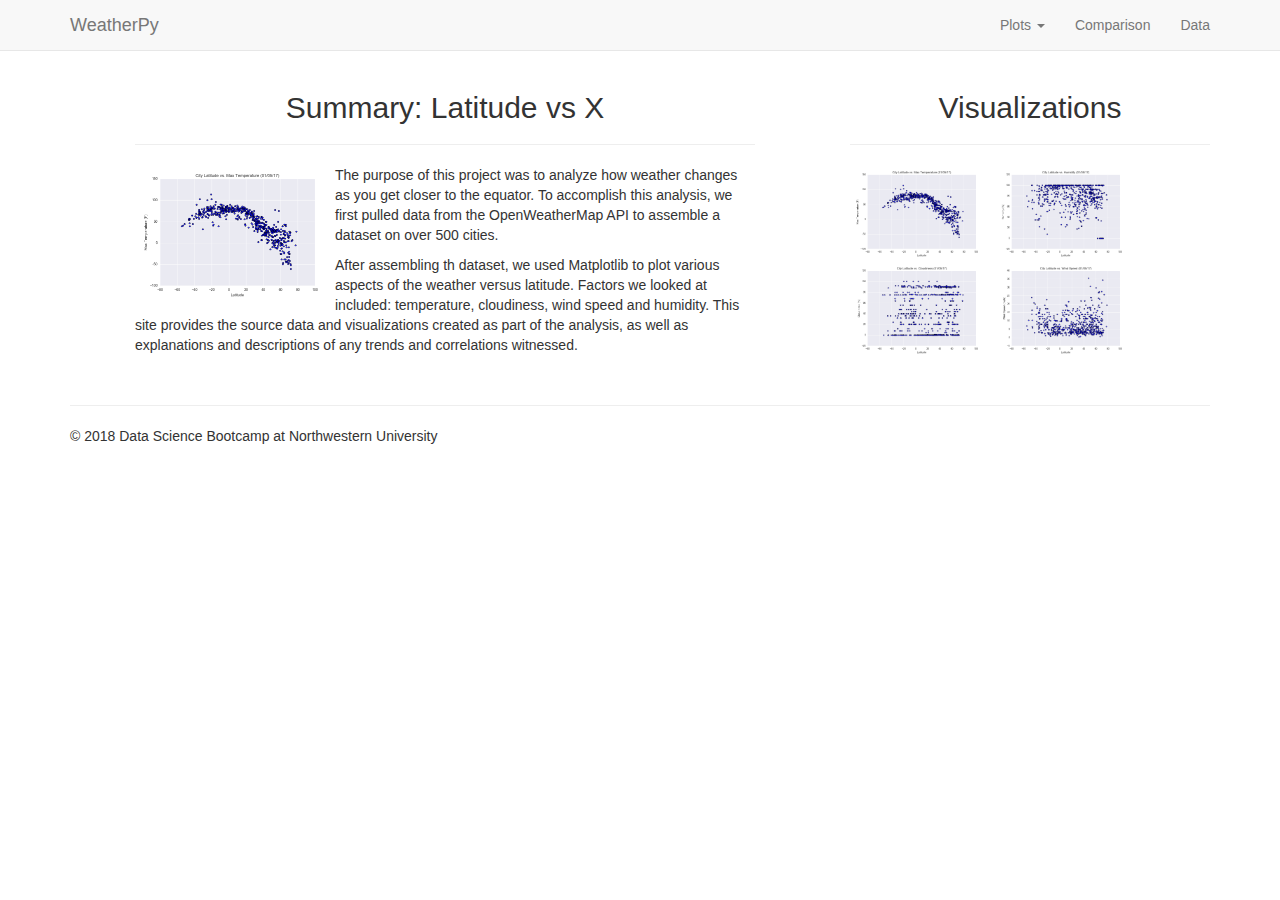
<file: index.html>
<!DOCTYPE html>
<html lang="en">

<head>
  <meta charset="UTF-8">
  <title>WeatherPy</title>
  <link rel="stylesheet" href="css/bootstrap.min.css">
  <link rel="stylesheet" href="css/weatherpy.css">
</head>

<body>

  <nav class="navbar navbar-default navbar-static-top">
    <div class="container">

        <div class="navbar-header">
          <button type="button" class="navbar-toggle collapsed" data-toggle="collapse" data-target="#navbar" aria-expanded="false" aria-controls="navbar">
            <span class="sr-only">Toggle navigation</span>
            <span class="icon-bar"></span>
            <span class="icon-bar"></span>
            <span class="icon-bar"></span>
          </button>
          <a class="navbar-brand" href="index.html">WeatherPy</a>
        </div>

        <div id="navbar" class="navbar-collapse collapse">
          <ul class="nav navbar-nav navbar-right">
            <li class="dropdown">
              <a href="#" class="dropdown-toggle" data-toggle="dropdown" role="button" aria-haspopup="true" aria-expanded="false">Plots <span class="caret"></span></a>
              <ul class="dropdown-menu">
                <li><a href="page_lat_temp.html">Latitude vs Max Temperature</a></li>
                <li><a href="page_lat_humi.html">Latitude vs Humidity</a></li>
                <li><a href="page_lat_clou.html">Latitude vs Cloudiness</a></li>
                <li><a href="page_lat_wind.html">Latitude vs Wind Speed</a></li>
              </ul>
            </li>
            <li><a href="page_comparisons.html">Comparison</a></li>
            <li><a href="page_data.html">Data</a></li>
          </ul>
        </div>

    </div>
  </nav>

  <div class="container">

    <div class="row">
      <div class="visual col-md-8 col-sm-12">
        <h2 class="text-center">Summary: Latitude vs X</h2>
        <hr>
        <img src="Images/Fig1.png" width=200px class="pull-left img-fluid">
        <p>The purpose of this project was to analyze how weather changes as you get closer to the equator. To accomplish this analysis, we first pulled data from the OpenWeatherMap API to assemble a dataset on over 500 cities.</p>
        <p>After assembling th dataset, we used Matplotlib to plot various aspects of the weather versus latitude. Factors we looked at included: temperature, cloudiness, wind speed and humidity. This site provides the source data and visualizations created as part of the analysis, as well as explanations and descriptions of any trends and correlations witnessed.</p>
      </div>
      <div class="col-md-4">
        <h2 class="text-center">Visualizations</h2>
        <hr>
        <a href="page_lat_temp.html"><img src="Images/Fig1.png" width=140px class="img-fluid"></a>
        <a href="page_lat_humi.html"><img src="Images/Fig2.png" width=140px class="img-fluid"></a>
        <a href="page_lat_clou.html"><img src="Images/Fig3.png" width=140px class="img-fluid"></a>
        <a href="page_lat_wind.html"><img src="Images/Fig4.png" width=140px class="img-fluid"></a>
      </div>
    </div>
      
    <br>
    <hr>

    <footer>
      <p>&copy; 2018 Data Science Bootcamp at Northwestern University</p>
    </footer>
  </div>

  <script src="https://ajax.googleapis.com/ajax/libs/jquery/1.12.4/jquery.min.js"></script>
  <script src="js/bootstrap.min.js"></script>

</body>
</html>
</file>
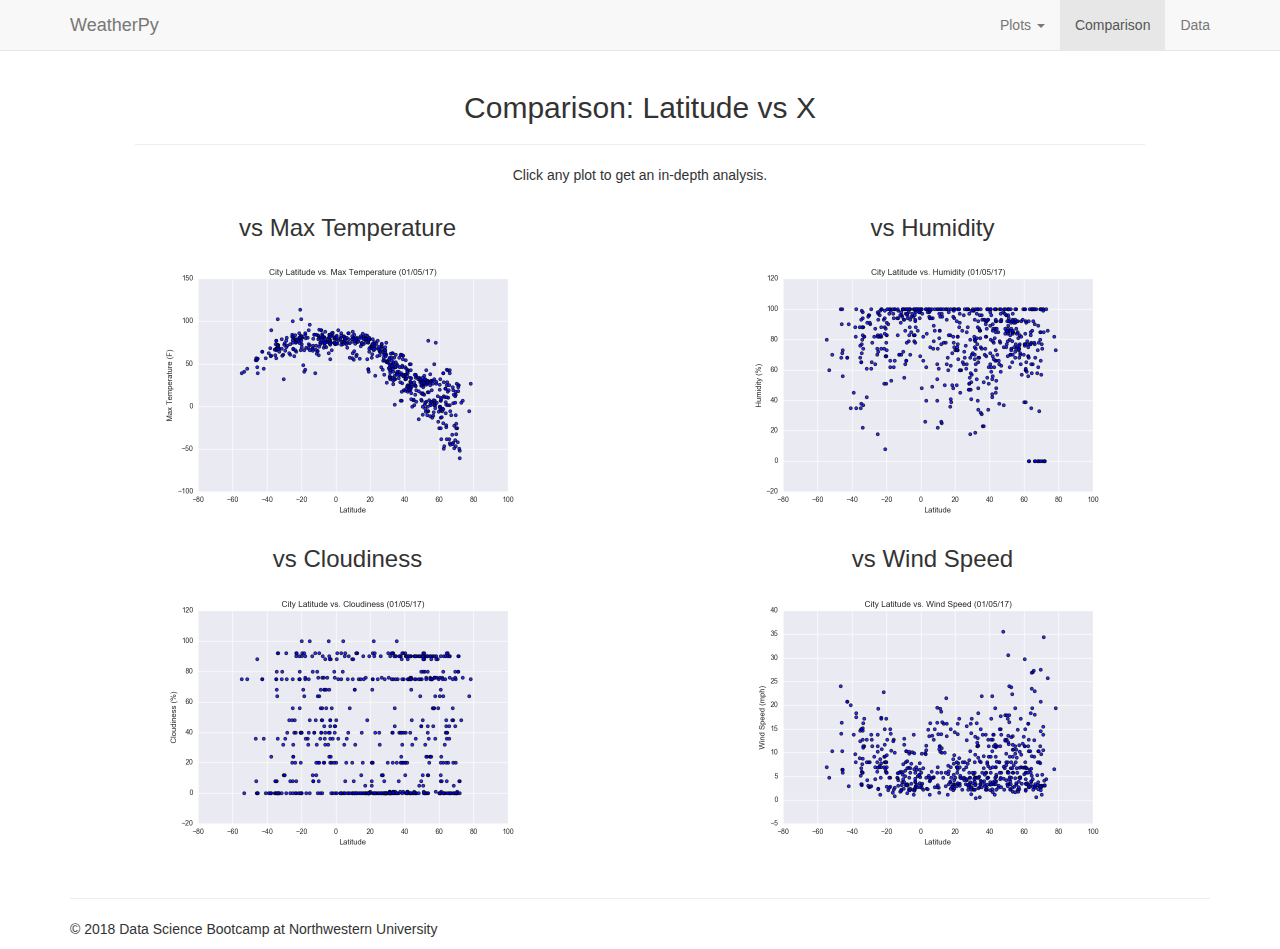
<file: page_comparisons.html>
<!DOCTYPE html>
<html lang="en">

<head>
  <meta charset="UTF-8">
  <title>WeatherPy</title>
  <link rel="stylesheet" href="css/bootstrap.min.css">
  <link rel="stylesheet" href="css/weatherpy.css">
</head>

<body>

  <nav class="navbar navbar-default navbar-static-top">
    <div class="container">

        <div class="navbar-header">
          <button type="button" class="navbar-toggle collapsed" data-toggle="collapse" data-target="#navbar" aria-expanded="false" aria-controls="navbar">
            <span class="sr-only">Toggle navigation</span>
            <span class="icon-bar"></span>
            <span class="icon-bar"></span>
            <span class="icon-bar"></span>
          </button>
          <a class="navbar-brand" href="index.html">WeatherPy</a>
        </div>

        <div id="navbar" class="navbar-collapse collapse">
          <ul class="nav navbar-nav navbar-right">
            <li class="dropdown">
              <a href="#" class="dropdown-toggle" data-toggle="dropdown" role="button" aria-haspopup="true" aria-expanded="false">Plots <span class="caret"></span></a>
              <ul class="dropdown-menu">
                <li><a href="page_lat_temp.html">Latitude vs Max Temperature</a></li>
                <li><a href="page_lat_humi.html">Latitude vs Humidity</a></li>
                <li><a href="page_lat_clou.html">Latitude vs Cloudiness</a></li>
                <li><a href="page_lat_wind.html">Latitude vs Wind Speed</a></li>
              </ul>
            </li>
            <li class="active"><a href="page_comparisons.html">Comparison</a></li>
            <li><a href="page_data.html">Data</a></li>
          </ul>
        </div>

    </div>
  </nav>

  <div class="container">

    <div class="row">
      <div class="visual col-md-12">
        <h2 class="text-center">Comparison: Latitude vs X</h2>
        <hr>
        <p class="text-center">Click any plot to get an in-depth analysis.</p>
      </div>
    </div>
    <div class="row">
      <div class="col-md-6">
        <h3 class="text-center">vs Max Temperature</h3>
        <a href="page_lat_temp.html"><img src="Images/Fig1.png" width=400px class="img-fluid center-block"></a>
      </div>
      <div class="col-md-6">
        <h3 class="text-center">vs Humidity</h3>
        <a href="page_lat_humi.html"><img src="Images/Fig2.png" width=400px class="img-fluid center-block"></a>
      </div>
    </div>
    <div class="row">
      <div class="col-md-6">
        <h3 class="text-center">vs Cloudiness</h3>
        <a href="page_lat_clou.html"><img src="Images/Fig3.png" width=400px class="img-fluid center-block"></a>
      </div>
      <div class="col-md-6">
        <h3 class="text-center">vs Wind Speed</h3>
        <a href="page_lat_wind.html"><img src="Images/Fig4.png" width=400px class="img-fluid center-block"></a>
      </div>
    </div>
        
    <br>
    <hr>
  
    <footer>
      <p>&copy; 2018 Data Science Bootcamp at Northwestern University</p>
    </footer>
  </div>

  <script src="https://ajax.googleapis.com/ajax/libs/jquery/1.12.4/jquery.min.js"></script>
  <script src="js/bootstrap.min.js"></script>
  
</body>
</html>
</file>
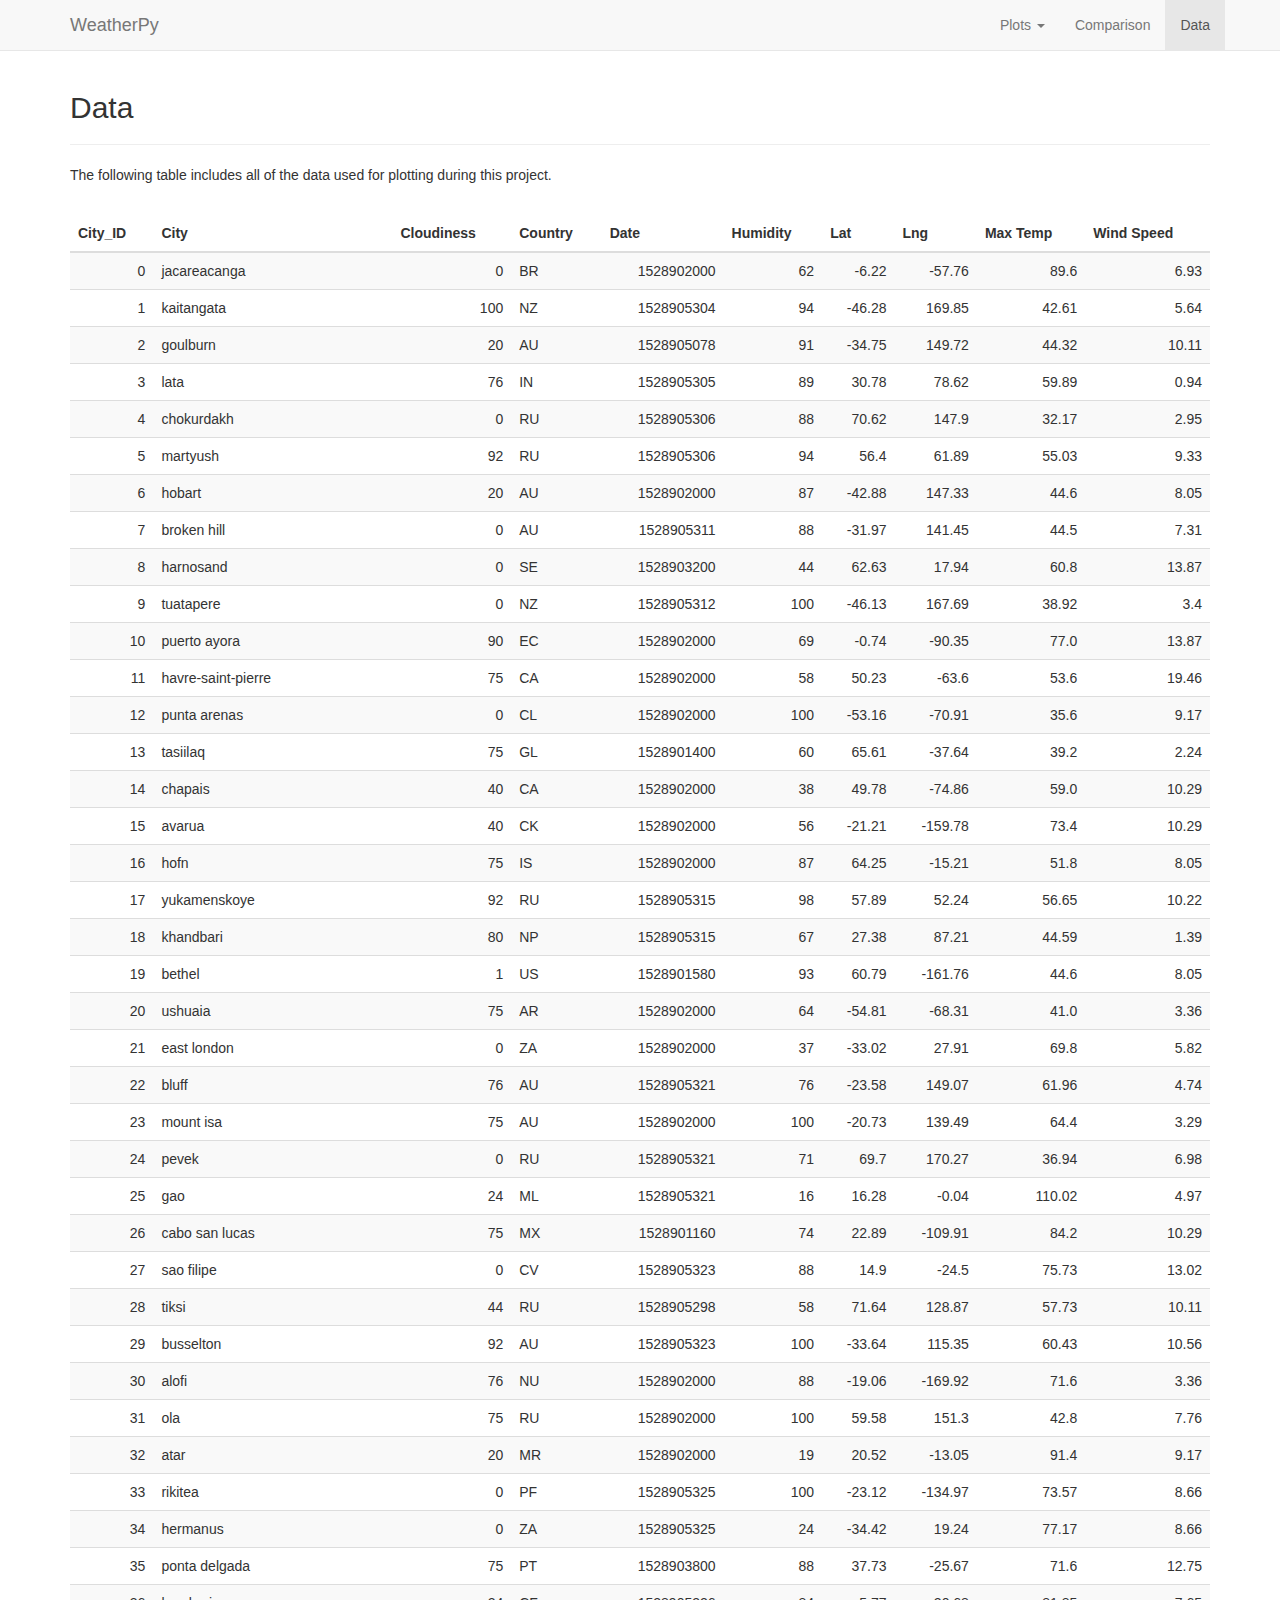
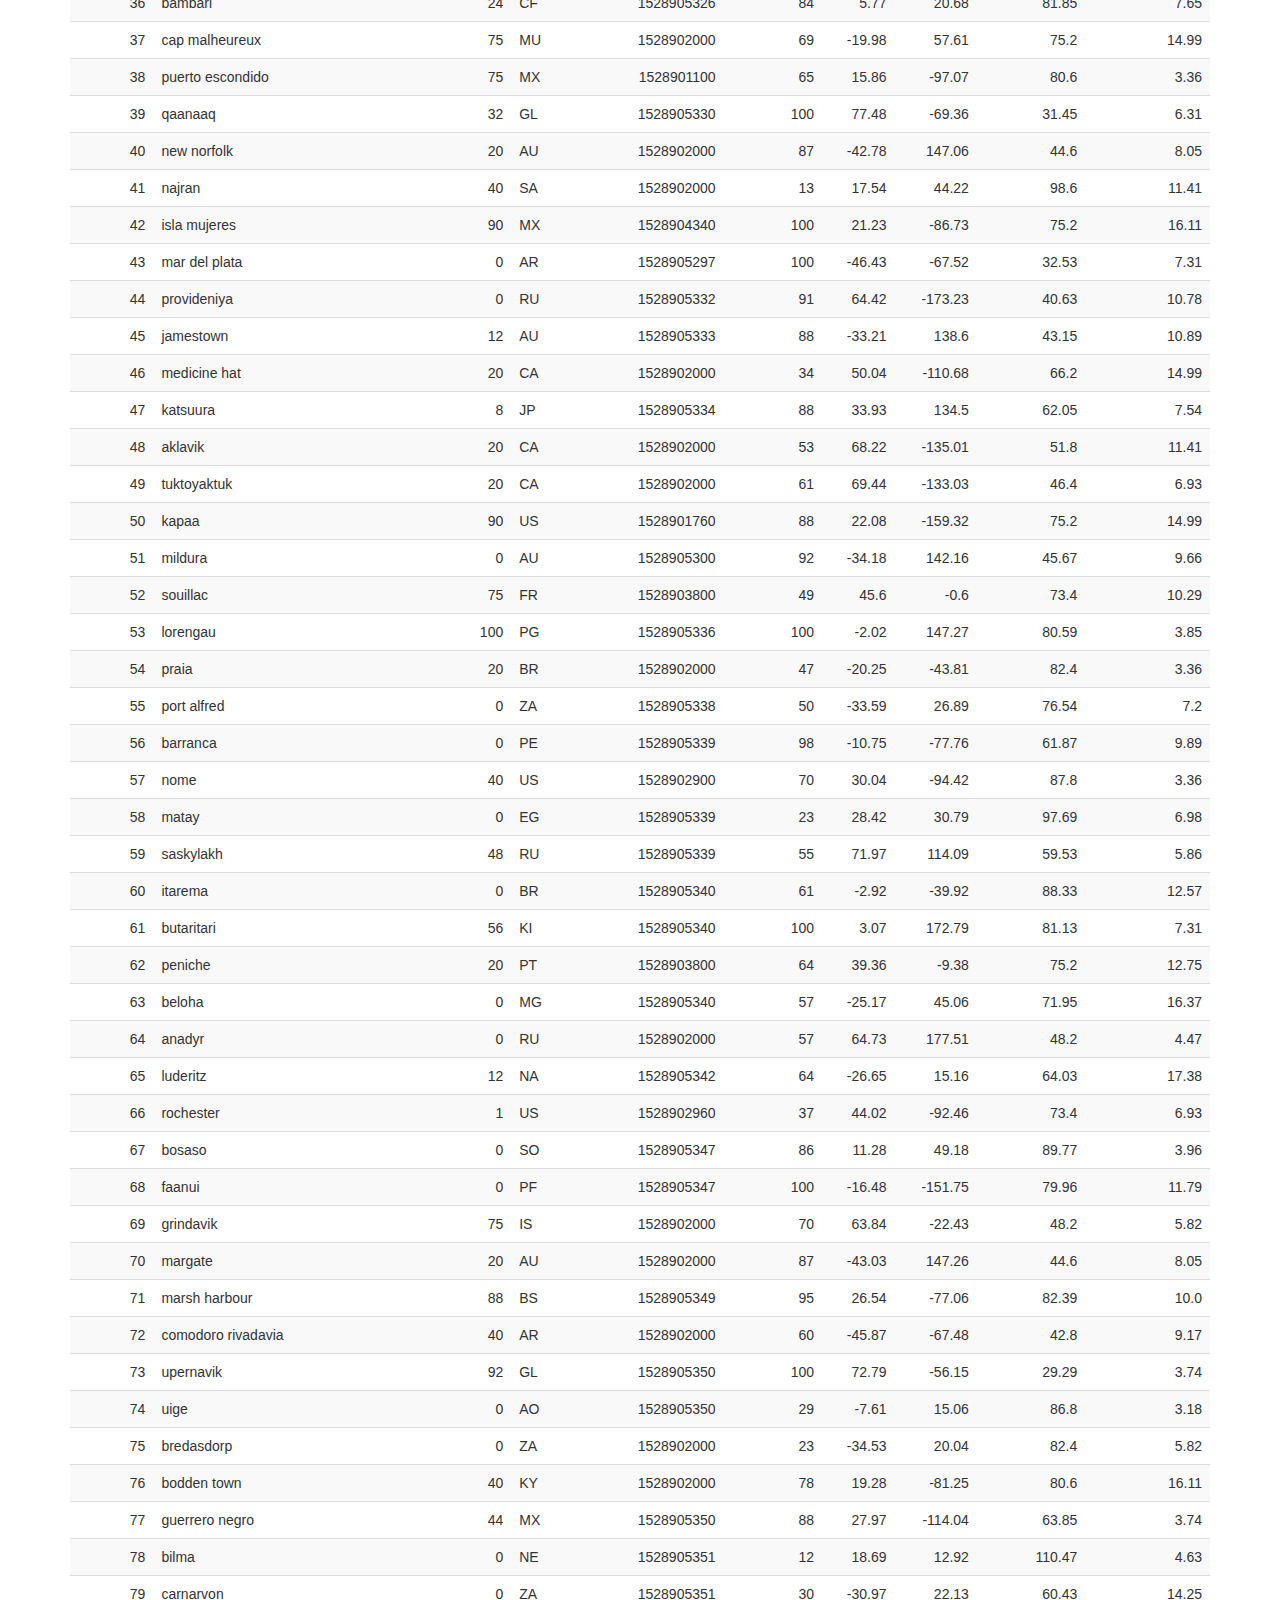
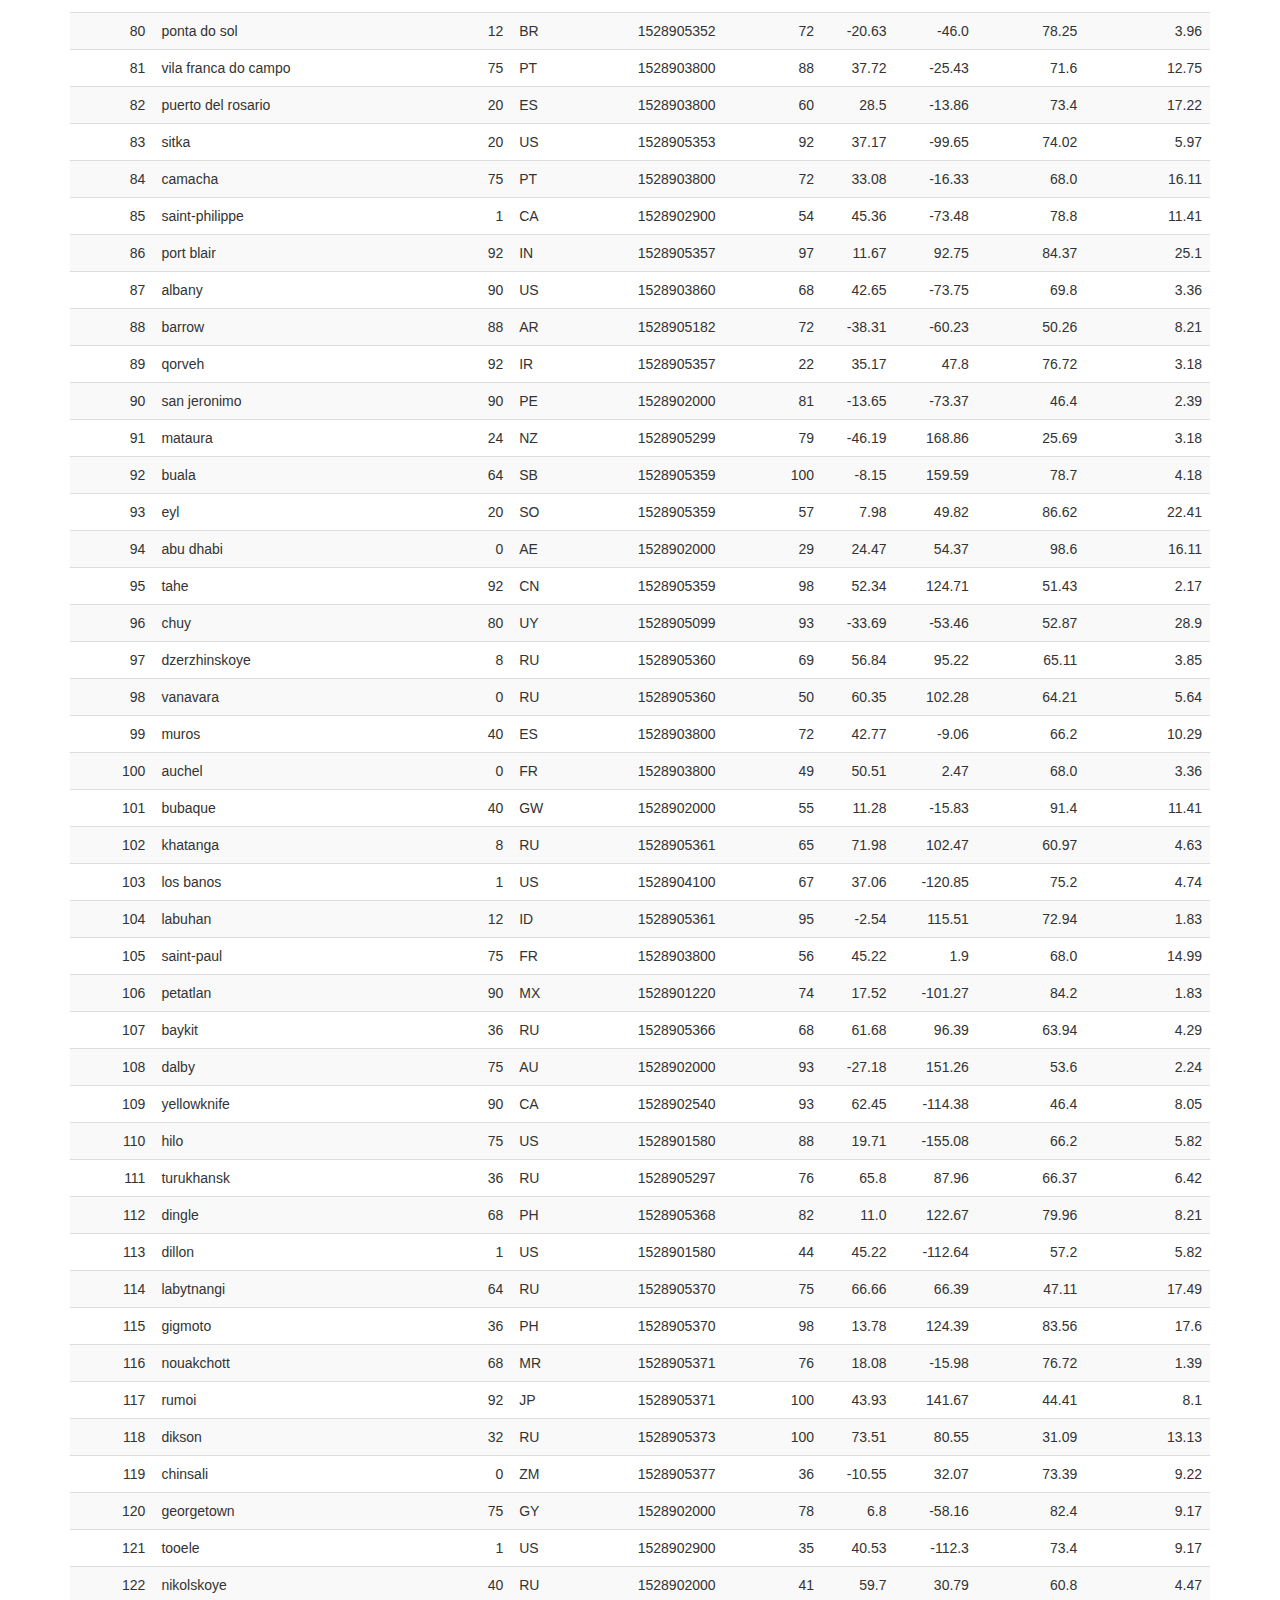
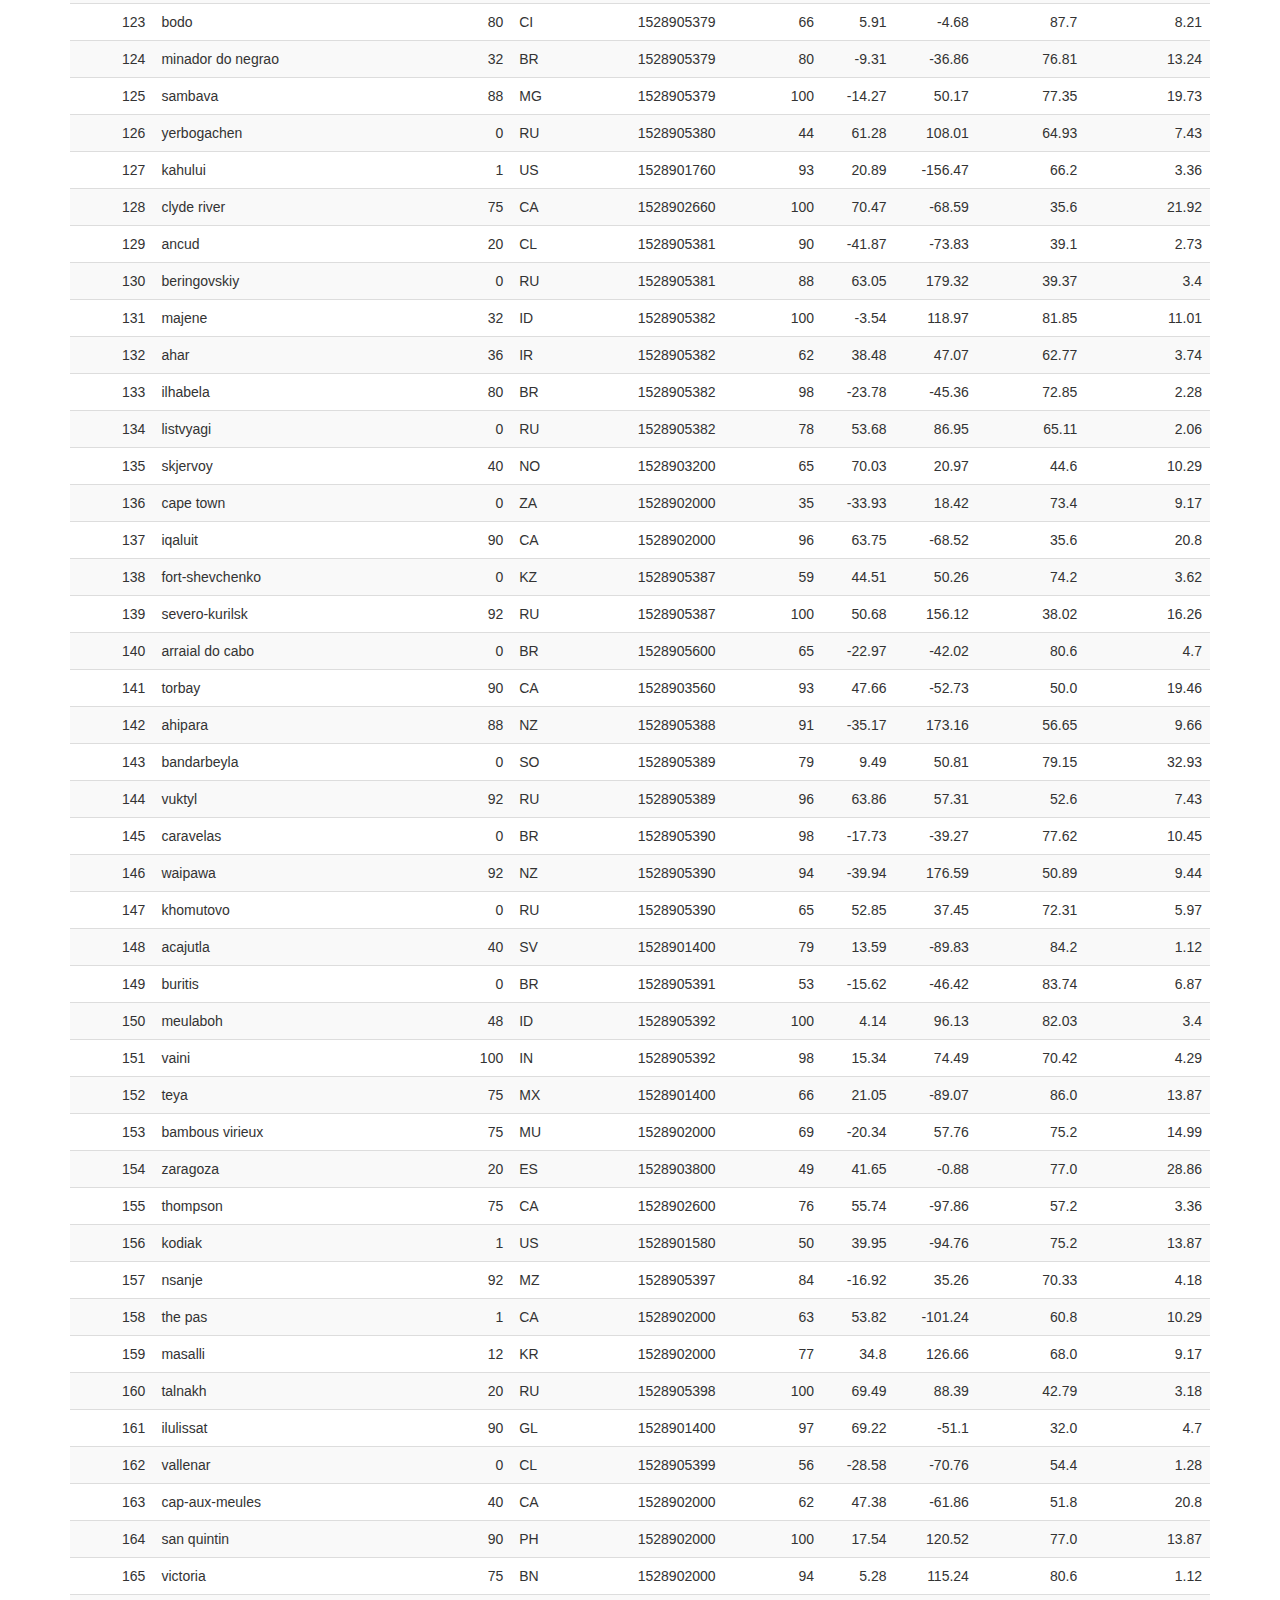
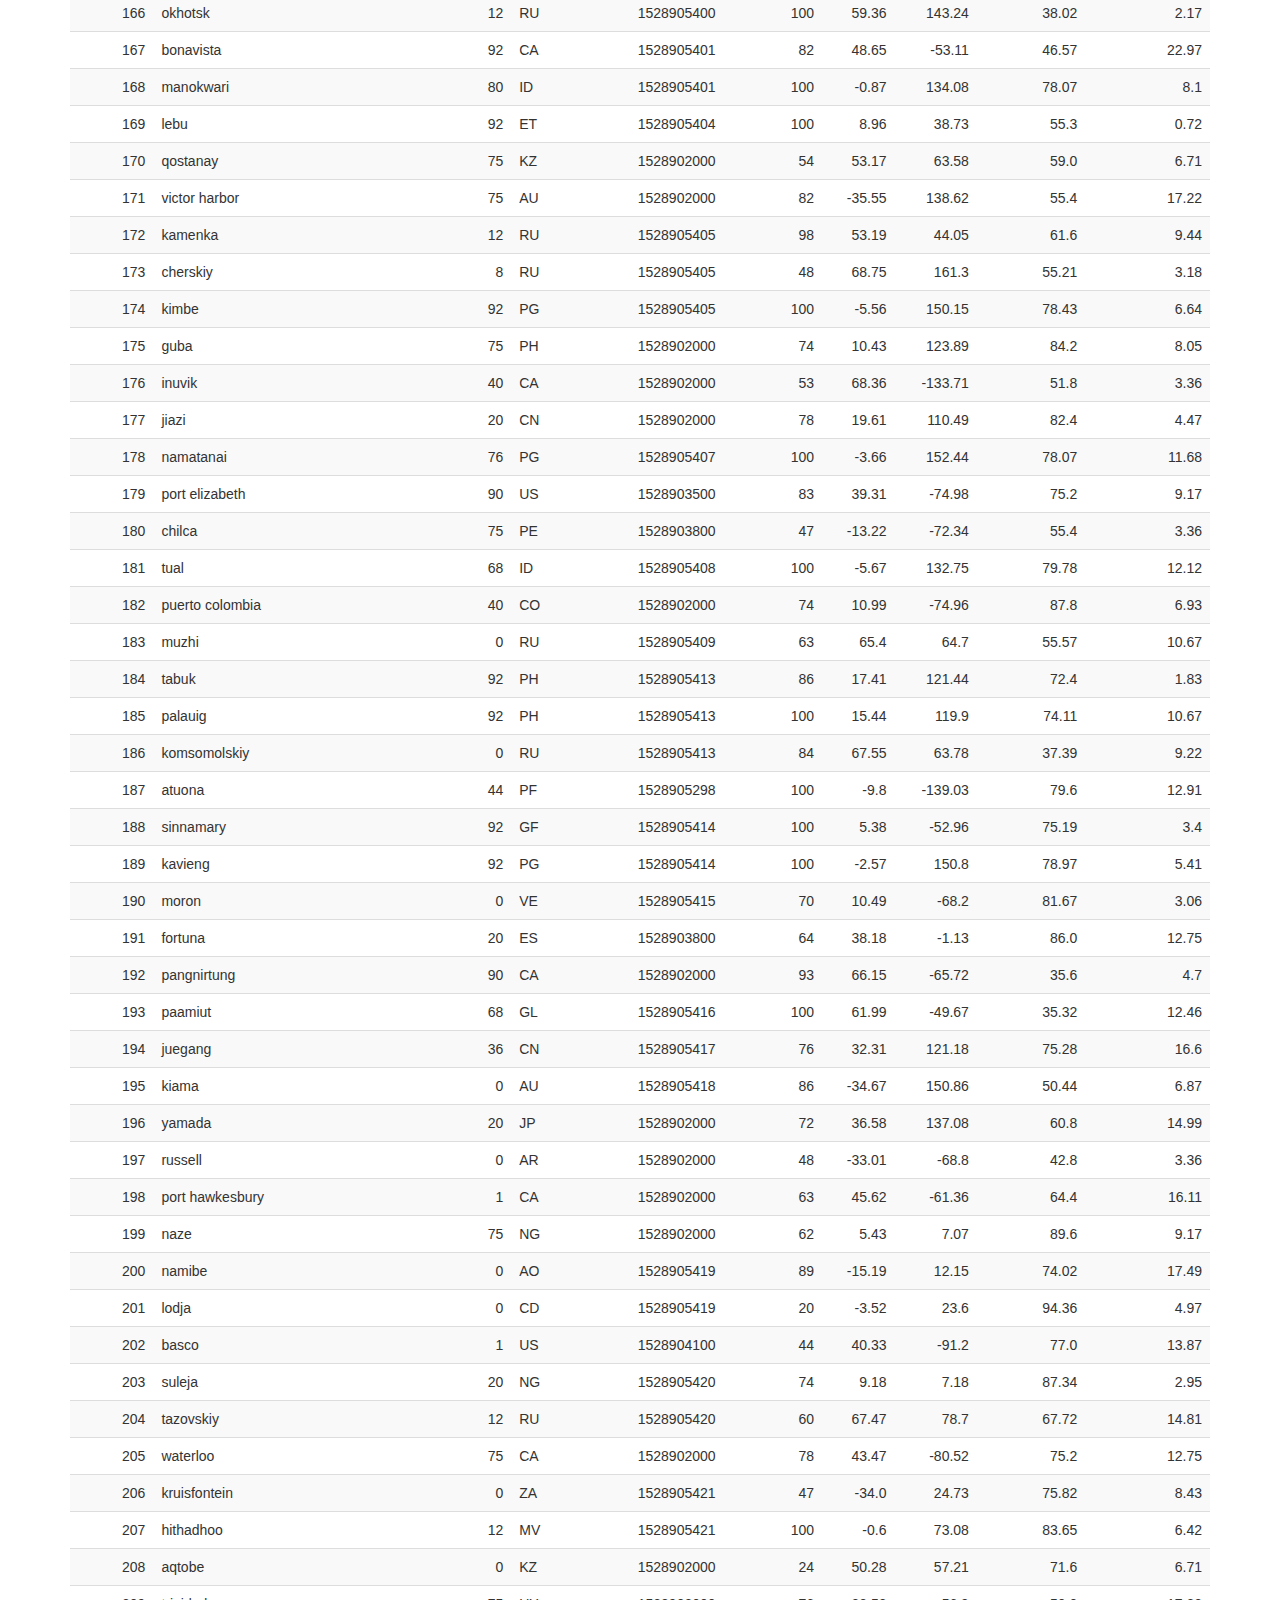
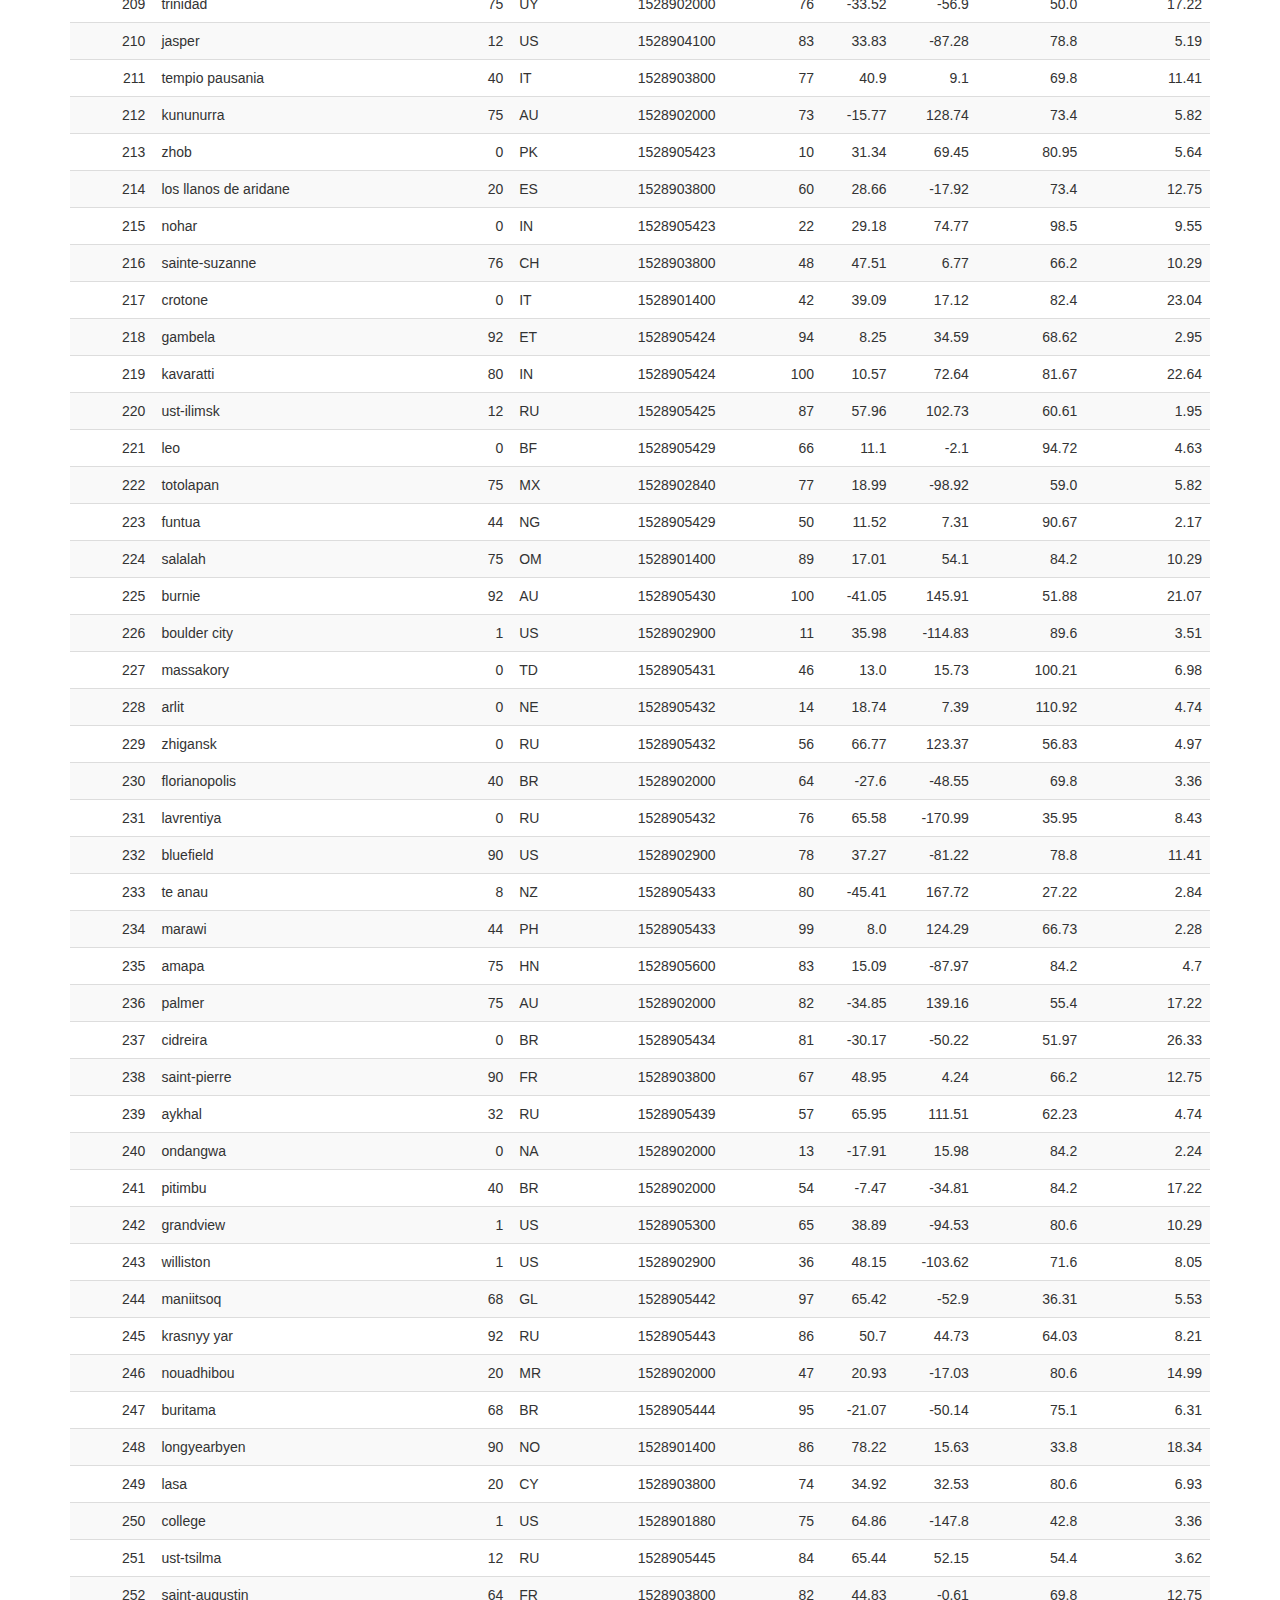
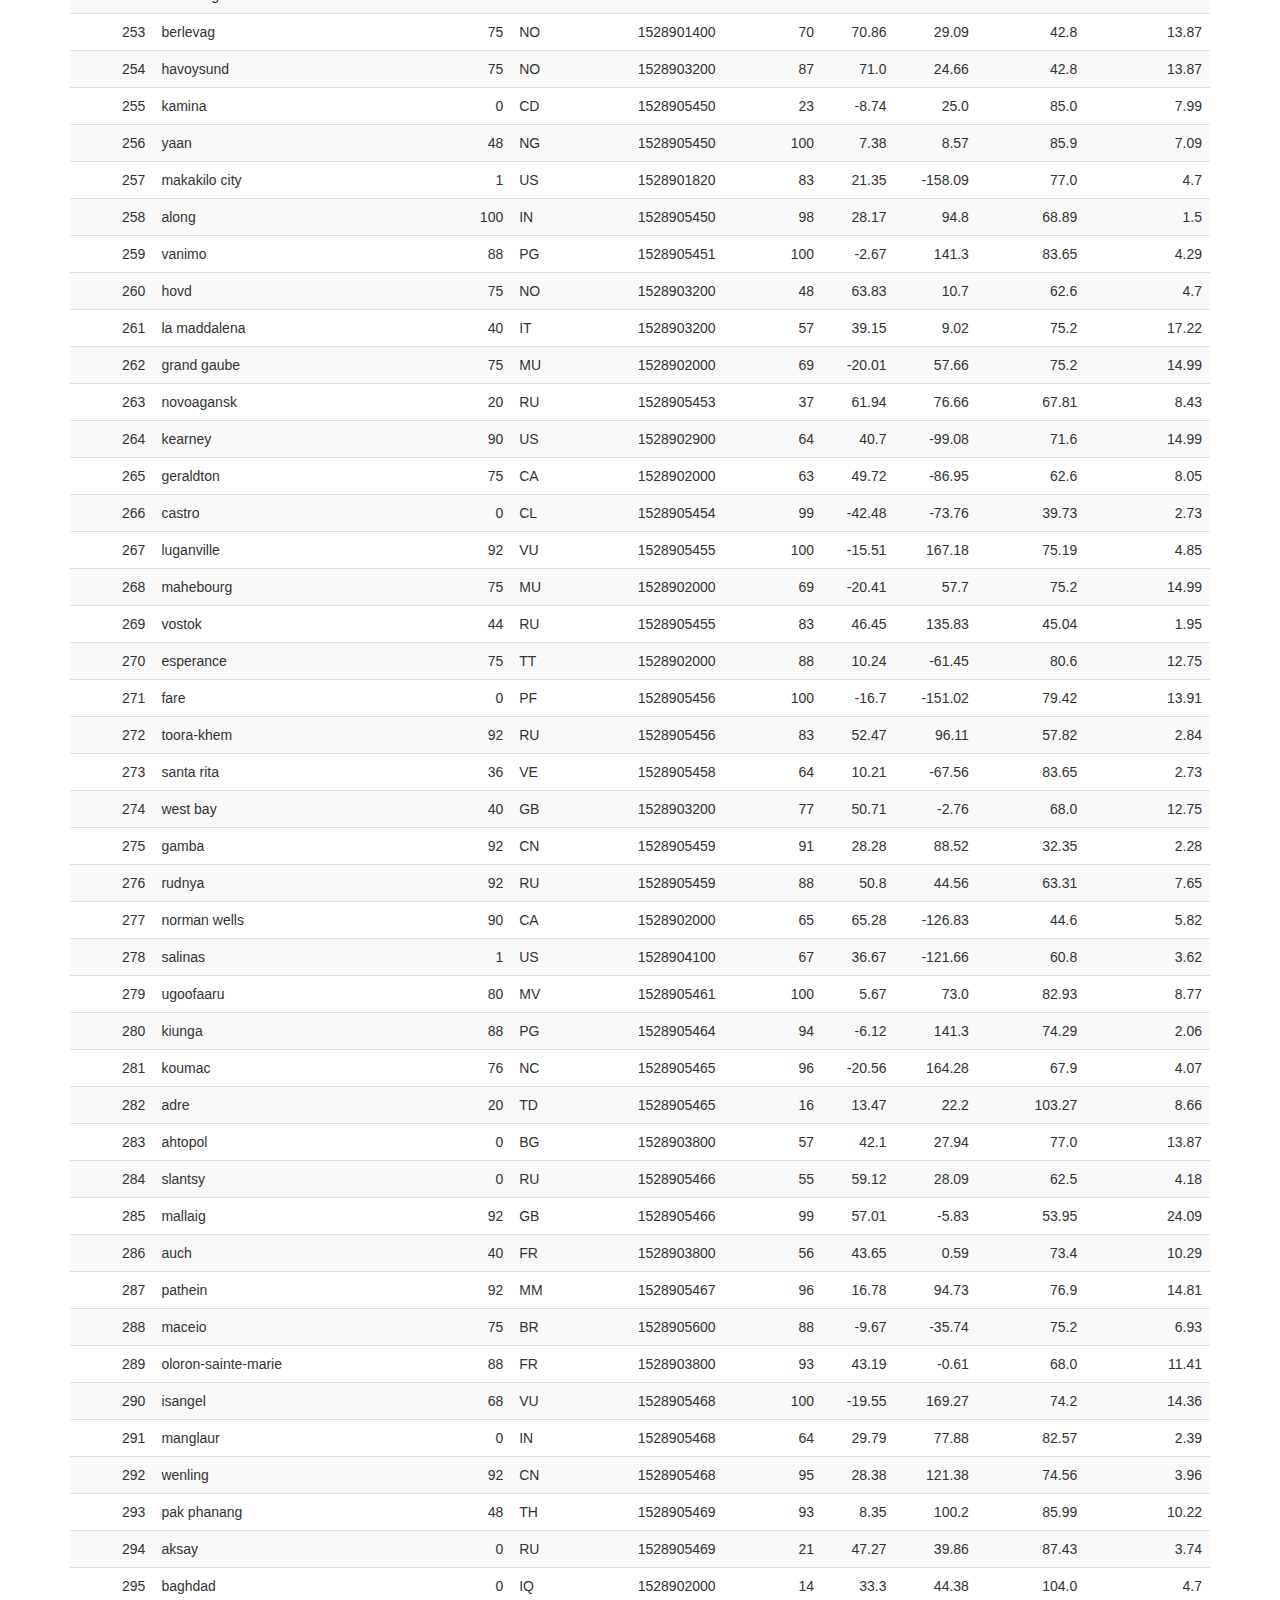
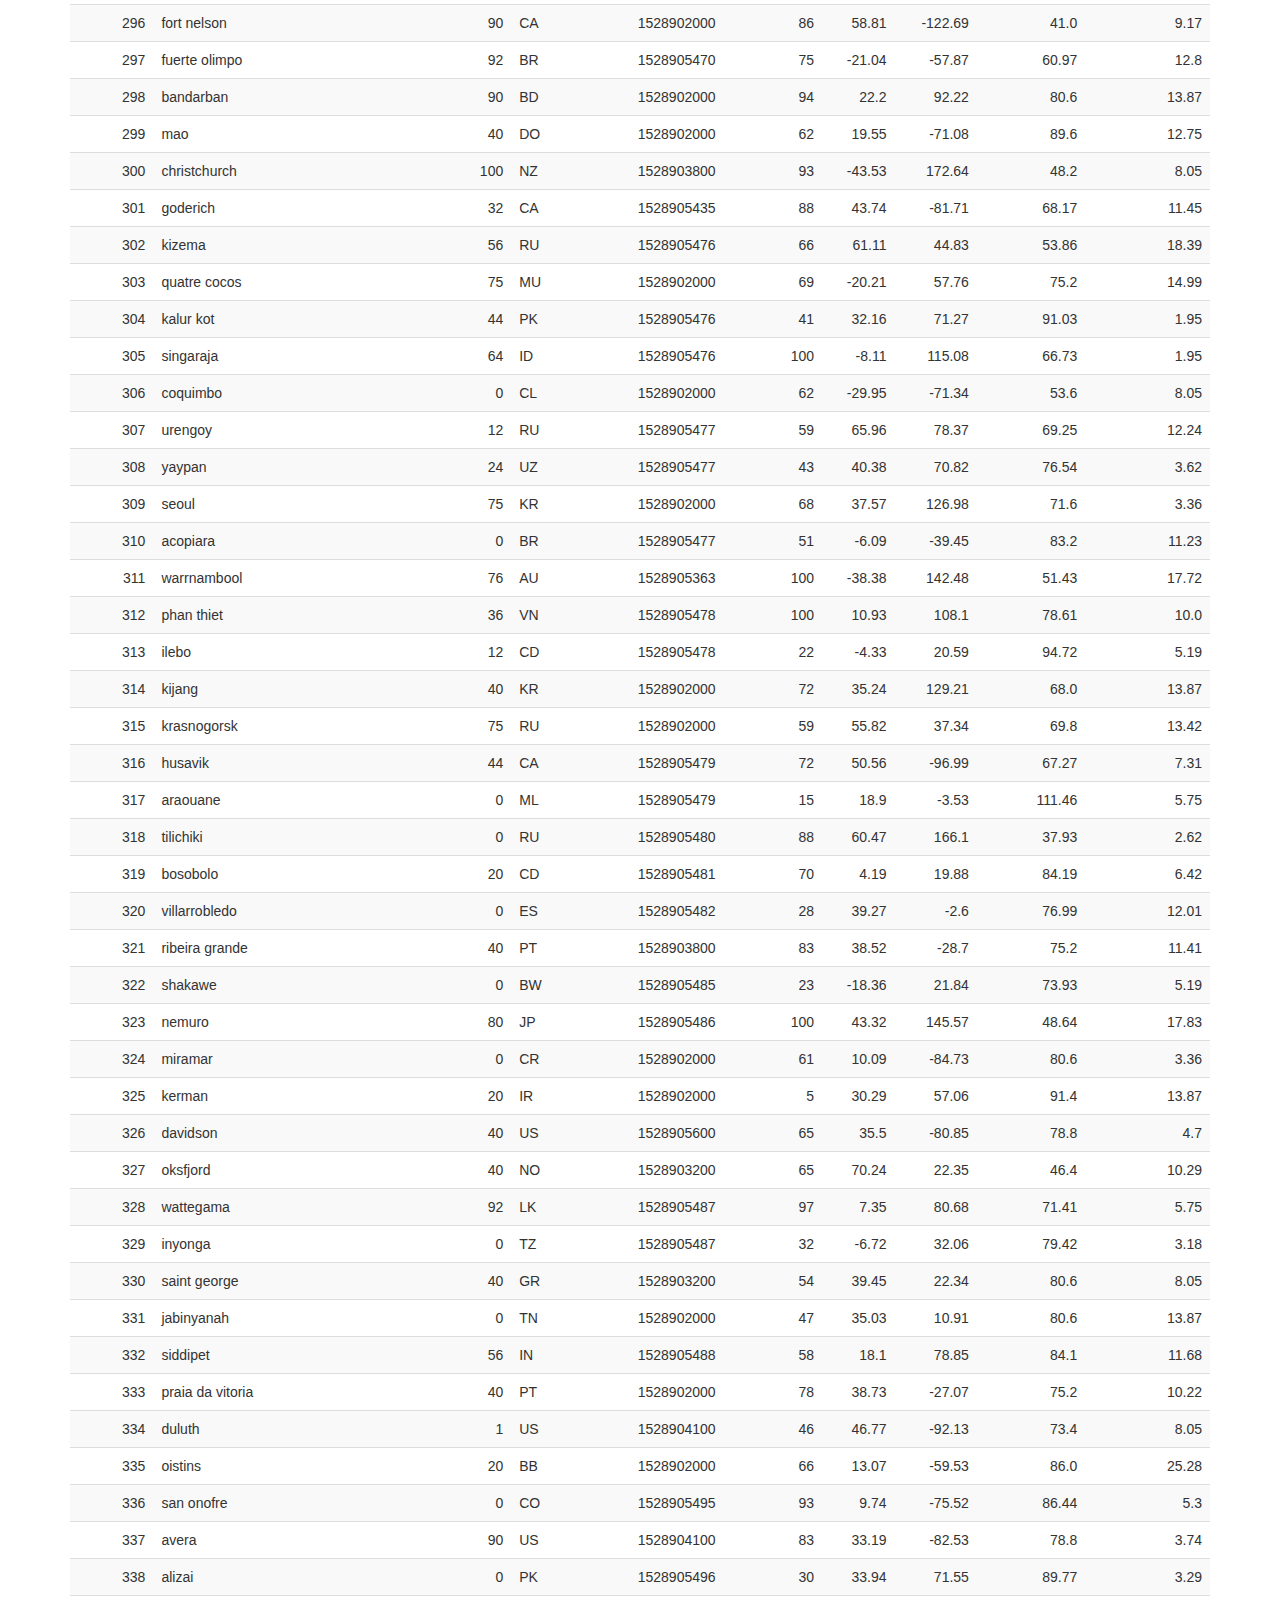
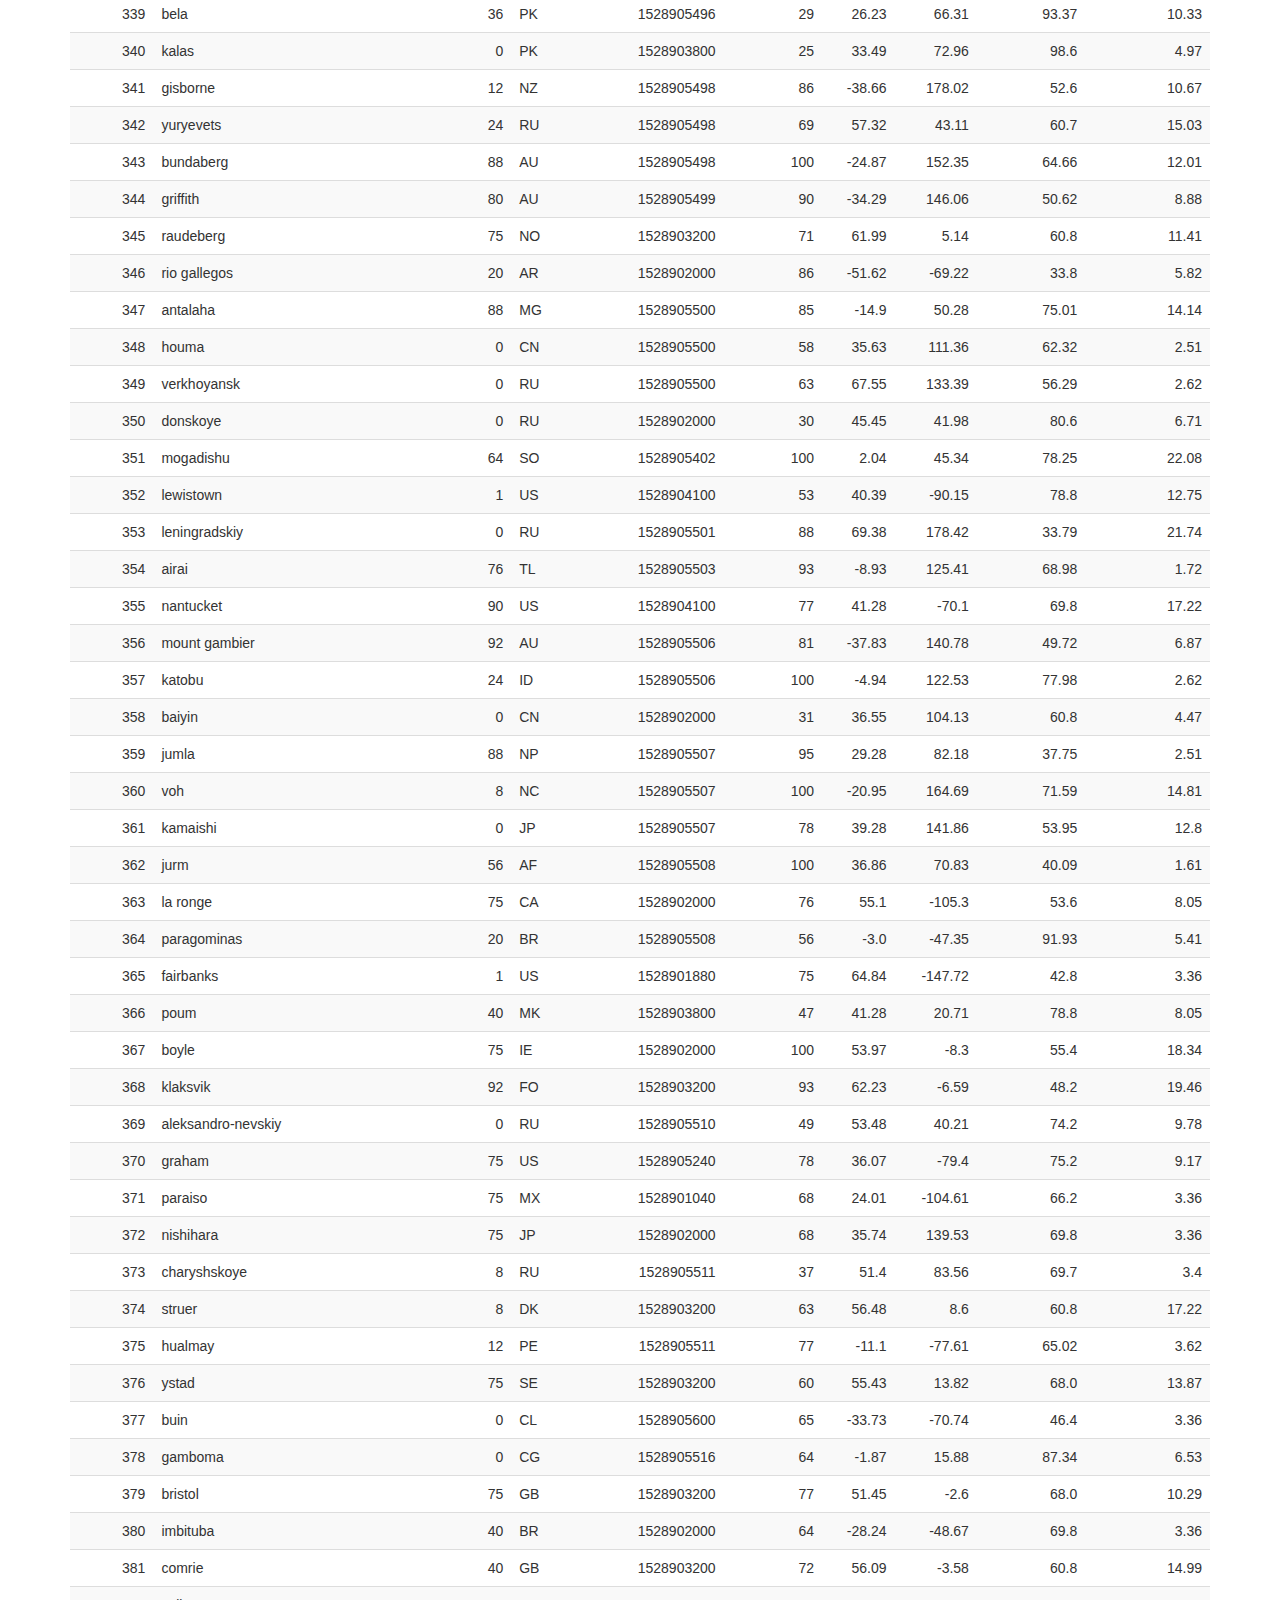
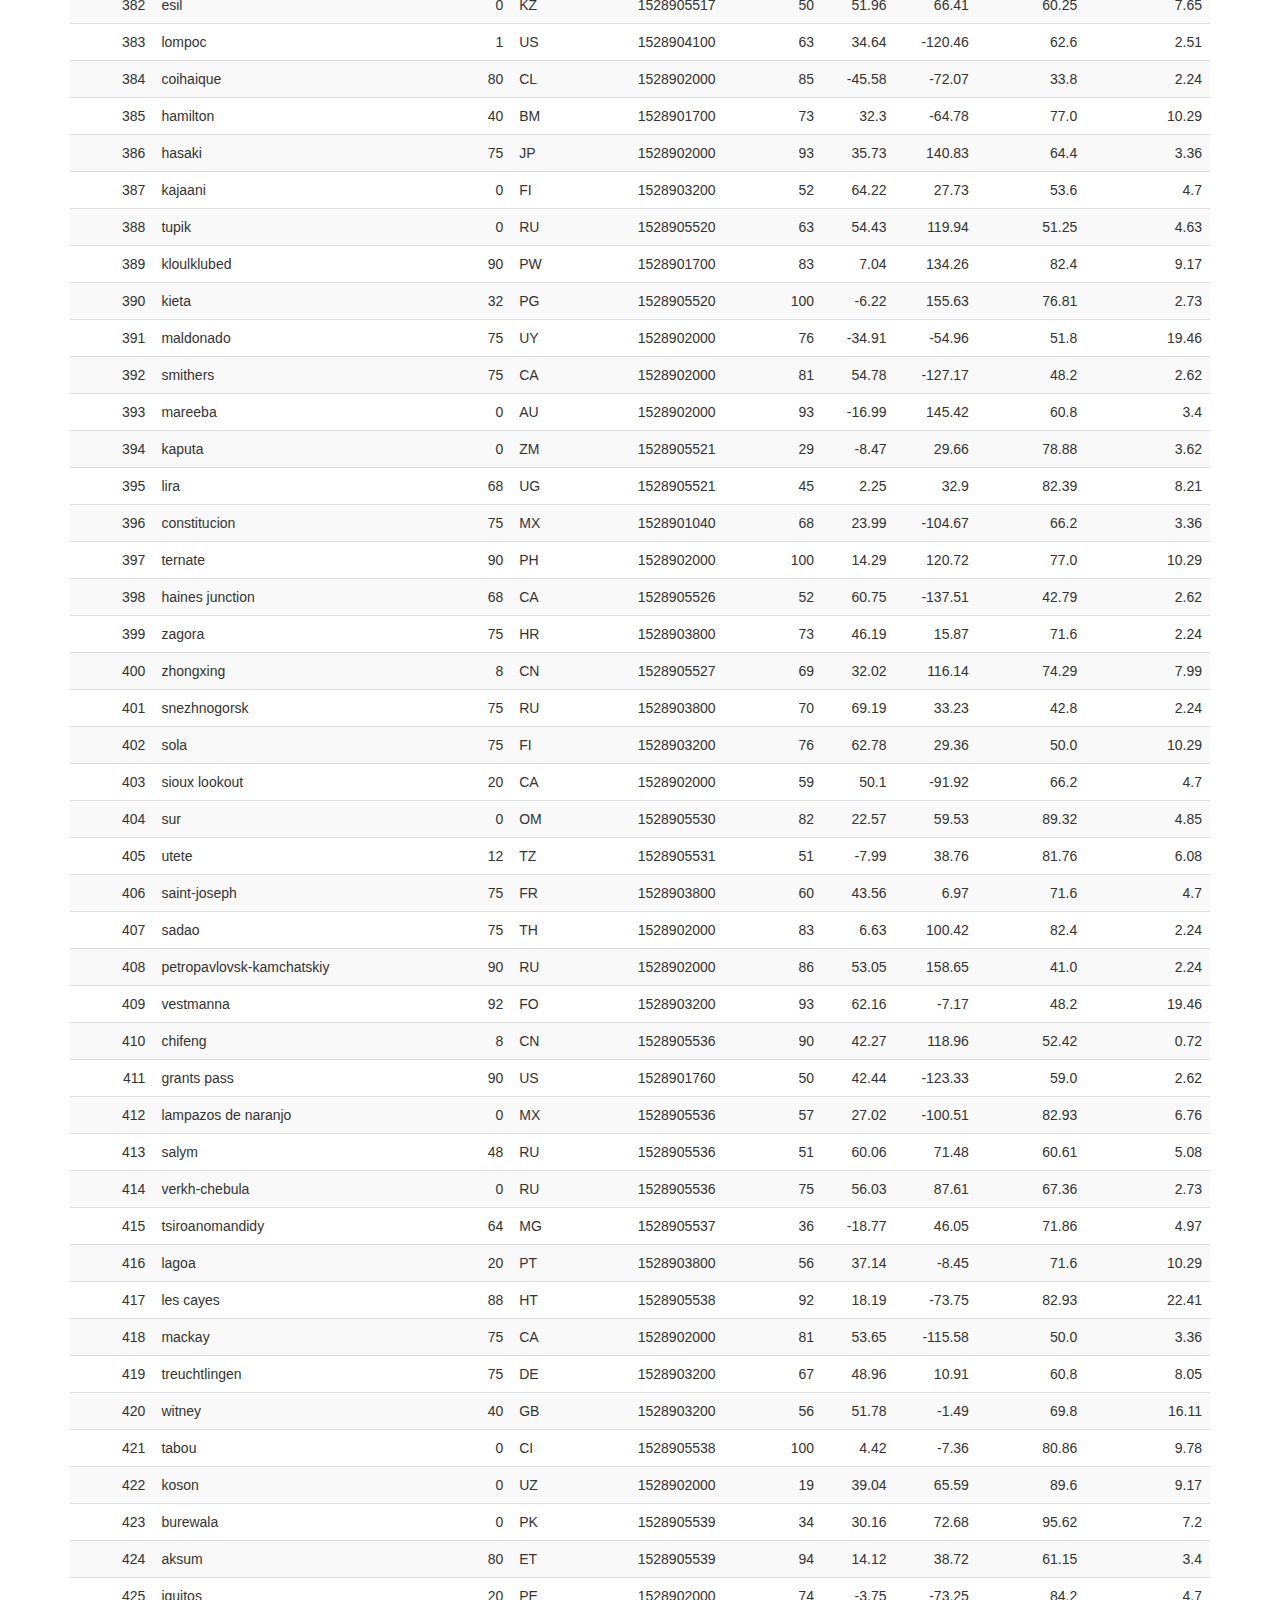
<file: page_data.html>
<!DOCTYPE html>
<html lang="en">

<head>
  <meta charset="UTF-8">
  <title>WeatherPy</title>
  <link rel="stylesheet" href="css/bootstrap.min.css">
  <link rel="stylesheet" href="css/weatherpy.css">
</head>

<body>

  <nav class="navbar navbar-default navbar-static-top">
    <div class="container">

        <div class="navbar-header">
          <button type="button" class="navbar-toggle collapsed" data-toggle="collapse" data-target="#navbar" aria-expanded="false" aria-controls="navbar">
            <span class="sr-only">Toggle navigation</span>
            <span class="icon-bar"></span>
            <span class="icon-bar"></span>
            <span class="icon-bar"></span>
          </button>
          <a class="navbar-brand" href="index.html">WeatherPy</a>
        </div>

        <div id="navbar" class="navbar-collapse collapse">
          <ul class="nav navbar-nav navbar-right">
            <li class="dropdown">
              <a href="#" class="dropdown-toggle" data-toggle="dropdown" role="button" aria-haspopup="true" aria-expanded="false">Plots <span class="caret"></span></a>
              <ul class="dropdown-menu">
                <li><a href="page_lat_temp.html">Latitude vs Max Temperature</a></li>
                <li><a href="page_lat_humi.html">Latitude vs Humidity</a></li>
                <li><a href="page_lat_clou.html">Latitude vs Cloudiness</a></li>
                <li><a href="page_lat_wind.html">Latitude vs Wind Speed</a></li>
              </ul>
            </li>
            <li><a href="page_comparisons.html">Comparison</a></li>
            <li class="active"><a href="page_data.html">Data</a></li>
          </ul>
        </div>

    </div>
  </nav>

  <div class="container">
    <h2>Data</h2>
    <hr>
    <p>The following table includes all of the data used for plotting during this project.</p>
    <br>
  
    <table class="table table-striped">
      <thead><tr><th title="Field #1">City_ID</th>
      <th title="Field #2">City</th>
      <th title="Field #3">Cloudiness</th>
      <th title="Field #4">Country</th>
      <th title="Field #5">Date</th>
      <th title="Field #6">Humidity</th>
      <th title="Field #7">Lat</th>
      <th title="Field #8">Lng</th>
      <th title="Field #9">Max Temp</th>
      <th title="Field #10">Wind Speed</th>
      </tr></thead>
      <tbody><tr>
      <td align="right">0</td>
      <td>jacareacanga</td>
      <td align="right">0</td>
      <td>BR</td>
      <td align="right">1528902000</td>
      <td align="right">62</td>
      <td align="right">-6.22</td>
      <td align="right">-57.76</td>
      <td align="right">89.6</td>
      <td align="right">6.93</td>
      </tr>
      <tr>
      <td align="right">1</td>
      <td>kaitangata</td>
      <td align="right">100</td>
      <td>NZ</td>
      <td align="right">1528905304</td>
      <td align="right">94</td>
      <td align="right">-46.28</td>
      <td align="right">169.85</td>
      <td align="right">42.61</td>
      <td align="right">5.64</td>
      </tr>
      <tr>
      <td align="right">2</td>
      <td>goulburn</td>
      <td align="right">20</td>
      <td>AU</td>
      <td align="right">1528905078</td>
      <td align="right">91</td>
      <td align="right">-34.75</td>
      <td align="right">149.72</td>
      <td align="right">44.32</td>
      <td align="right">10.11</td>
      </tr>
      <tr>
      <td align="right">3</td>
      <td>lata</td>
      <td align="right">76</td>
      <td>IN</td>
      <td align="right">1528905305</td>
      <td align="right">89</td>
      <td align="right">30.78</td>
      <td align="right">78.62</td>
      <td align="right">59.89</td>
      <td align="right">0.94</td>
      </tr>
      <tr>
      <td align="right">4</td>
      <td>chokurdakh</td>
      <td align="right">0</td>
      <td>RU</td>
      <td align="right">1528905306</td>
      <td align="right">88</td>
      <td align="right">70.62</td>
      <td align="right">147.9</td>
      <td align="right">32.17</td>
      <td align="right">2.95</td>
      </tr>
      <tr>
      <td align="right">5</td>
      <td>martyush</td>
      <td align="right">92</td>
      <td>RU</td>
      <td align="right">1528905306</td>
      <td align="right">94</td>
      <td align="right">56.4</td>
      <td align="right">61.89</td>
      <td align="right">55.03</td>
      <td align="right">9.33</td>
      </tr>
      <tr>
      <td align="right">6</td>
      <td>hobart</td>
      <td align="right">20</td>
      <td>AU</td>
      <td align="right">1528902000</td>
      <td align="right">87</td>
      <td align="right">-42.88</td>
      <td align="right">147.33</td>
      <td align="right">44.6</td>
      <td align="right">8.05</td>
      </tr>
      <tr>
      <td align="right">7</td>
      <td>broken hill</td>
      <td align="right">0</td>
      <td>AU</td>
      <td align="right">1528905311</td>
      <td align="right">88</td>
      <td align="right">-31.97</td>
      <td align="right">141.45</td>
      <td align="right">44.5</td>
      <td align="right">7.31</td>
      </tr>
      <tr>
      <td align="right">8</td>
      <td>harnosand</td>
      <td align="right">0</td>
      <td>SE</td>
      <td align="right">1528903200</td>
      <td align="right">44</td>
      <td align="right">62.63</td>
      <td align="right">17.94</td>
      <td align="right">60.8</td>
      <td align="right">13.87</td>
      </tr>
      <tr>
      <td align="right">9</td>
      <td>tuatapere</td>
      <td align="right">0</td>
      <td>NZ</td>
      <td align="right">1528905312</td>
      <td align="right">100</td>
      <td align="right">-46.13</td>
      <td align="right">167.69</td>
      <td align="right">38.92</td>
      <td align="right">3.4</td>
      </tr>
      <tr>
      <td align="right">10</td>
      <td>puerto ayora</td>
      <td align="right">90</td>
      <td>EC</td>
      <td align="right">1528902000</td>
      <td align="right">69</td>
      <td align="right">-0.74</td>
      <td align="right">-90.35</td>
      <td align="right">77.0</td>
      <td align="right">13.87</td>
      </tr>
      <tr>
      <td align="right">11</td>
      <td>havre-saint-pierre</td>
      <td align="right">75</td>
      <td>CA</td>
      <td align="right">1528902000</td>
      <td align="right">58</td>
      <td align="right">50.23</td>
      <td align="right">-63.6</td>
      <td align="right">53.6</td>
      <td align="right">19.46</td>
      </tr>
      <tr>
      <td align="right">12</td>
      <td>punta arenas</td>
      <td align="right">0</td>
      <td>CL</td>
      <td align="right">1528902000</td>
      <td align="right">100</td>
      <td align="right">-53.16</td>
      <td align="right">-70.91</td>
      <td align="right">35.6</td>
      <td align="right">9.17</td>
      </tr>
      <tr>
      <td align="right">13</td>
      <td>tasiilaq</td>
      <td align="right">75</td>
      <td>GL</td>
      <td align="right">1528901400</td>
      <td align="right">60</td>
      <td align="right">65.61</td>
      <td align="right">-37.64</td>
      <td align="right">39.2</td>
      <td align="right">2.24</td>
      </tr>
      <tr>
      <td align="right">14</td>
      <td>chapais</td>
      <td align="right">40</td>
      <td>CA</td>
      <td align="right">1528902000</td>
      <td align="right">38</td>
      <td align="right">49.78</td>
      <td align="right">-74.86</td>
      <td align="right">59.0</td>
      <td align="right">10.29</td>
      </tr>
      <tr>
      <td align="right">15</td>
      <td>avarua</td>
      <td align="right">40</td>
      <td>CK</td>
      <td align="right">1528902000</td>
      <td align="right">56</td>
      <td align="right">-21.21</td>
      <td align="right">-159.78</td>
      <td align="right">73.4</td>
      <td align="right">10.29</td>
      </tr>
      <tr>
      <td align="right">16</td>
      <td>hofn</td>
      <td align="right">75</td>
      <td>IS</td>
      <td align="right">1528902000</td>
      <td align="right">87</td>
      <td align="right">64.25</td>
      <td align="right">-15.21</td>
      <td align="right">51.8</td>
      <td align="right">8.05</td>
      </tr>
      <tr>
      <td align="right">17</td>
      <td>yukamenskoye</td>
      <td align="right">92</td>
      <td>RU</td>
      <td align="right">1528905315</td>
      <td align="right">98</td>
      <td align="right">57.89</td>
      <td align="right">52.24</td>
      <td align="right">56.65</td>
      <td align="right">10.22</td>
      </tr>
      <tr>
      <td align="right">18</td>
      <td>khandbari</td>
      <td align="right">80</td>
      <td>NP</td>
      <td align="right">1528905315</td>
      <td align="right">67</td>
      <td align="right">27.38</td>
      <td align="right">87.21</td>
      <td align="right">44.59</td>
      <td align="right">1.39</td>
      </tr>
      <tr>
      <td align="right">19</td>
      <td>bethel</td>
      <td align="right">1</td>
      <td>US</td>
      <td align="right">1528901580</td>
      <td align="right">93</td>
      <td align="right">60.79</td>
      <td align="right">-161.76</td>
      <td align="right">44.6</td>
      <td align="right">8.05</td>
      </tr>
      <tr>
      <td align="right">20</td>
      <td>ushuaia</td>
      <td align="right">75</td>
      <td>AR</td>
      <td align="right">1528902000</td>
      <td align="right">64</td>
      <td align="right">-54.81</td>
      <td align="right">-68.31</td>
      <td align="right">41.0</td>
      <td align="right">3.36</td>
      </tr>
      <tr>
      <td align="right">21</td>
      <td>east london</td>
      <td align="right">0</td>
      <td>ZA</td>
      <td align="right">1528902000</td>
      <td align="right">37</td>
      <td align="right">-33.02</td>
      <td align="right">27.91</td>
      <td align="right">69.8</td>
      <td align="right">5.82</td>
      </tr>
      <tr>
      <td align="right">22</td>
      <td>bluff</td>
      <td align="right">76</td>
      <td>AU</td>
      <td align="right">1528905321</td>
      <td align="right">76</td>
      <td align="right">-23.58</td>
      <td align="right">149.07</td>
      <td align="right">61.96</td>
      <td align="right">4.74</td>
      </tr>
      <tr>
      <td align="right">23</td>
      <td>mount isa</td>
      <td align="right">75</td>
      <td>AU</td>
      <td align="right">1528902000</td>
      <td align="right">100</td>
      <td align="right">-20.73</td>
      <td align="right">139.49</td>
      <td align="right">64.4</td>
      <td align="right">3.29</td>
      </tr>
      <tr>
      <td align="right">24</td>
      <td>pevek</td>
      <td align="right">0</td>
      <td>RU</td>
      <td align="right">1528905321</td>
      <td align="right">71</td>
      <td align="right">69.7</td>
      <td align="right">170.27</td>
      <td align="right">36.94</td>
      <td align="right">6.98</td>
      </tr>
      <tr>
      <td align="right">25</td>
      <td>gao</td>
      <td align="right">24</td>
      <td>ML</td>
      <td align="right">1528905321</td>
      <td align="right">16</td>
      <td align="right">16.28</td>
      <td align="right">-0.04</td>
      <td align="right">110.02</td>
      <td align="right">4.97</td>
      </tr>
      <tr>
      <td align="right">26</td>
      <td>cabo san lucas</td>
      <td align="right">75</td>
      <td>MX</td>
      <td align="right">1528901160</td>
      <td align="right">74</td>
      <td align="right">22.89</td>
      <td align="right">-109.91</td>
      <td align="right">84.2</td>
      <td align="right">10.29</td>
      </tr>
      <tr>
      <td align="right">27</td>
      <td>sao filipe</td>
      <td align="right">0</td>
      <td>CV</td>
      <td align="right">1528905323</td>
      <td align="right">88</td>
      <td align="right">14.9</td>
      <td align="right">-24.5</td>
      <td align="right">75.73</td>
      <td align="right">13.02</td>
      </tr>
      <tr>
      <td align="right">28</td>
      <td>tiksi</td>
      <td align="right">44</td>
      <td>RU</td>
      <td align="right">1528905298</td>
      <td align="right">58</td>
      <td align="right">71.64</td>
      <td align="right">128.87</td>
      <td align="right">57.73</td>
      <td align="right">10.11</td>
      </tr>
      <tr>
      <td align="right">29</td>
      <td>busselton</td>
      <td align="right">92</td>
      <td>AU</td>
      <td align="right">1528905323</td>
      <td align="right">100</td>
      <td align="right">-33.64</td>
      <td align="right">115.35</td>
      <td align="right">60.43</td>
      <td align="right">10.56</td>
      </tr>
      <tr>
      <td align="right">30</td>
      <td>alofi</td>
      <td align="right">76</td>
      <td>NU</td>
      <td align="right">1528902000</td>
      <td align="right">88</td>
      <td align="right">-19.06</td>
      <td align="right">-169.92</td>
      <td align="right">71.6</td>
      <td align="right">3.36</td>
      </tr>
      <tr>
      <td align="right">31</td>
      <td>ola</td>
      <td align="right">75</td>
      <td>RU</td>
      <td align="right">1528902000</td>
      <td align="right">100</td>
      <td align="right">59.58</td>
      <td align="right">151.3</td>
      <td align="right">42.8</td>
      <td align="right">7.76</td>
      </tr>
      <tr>
      <td align="right">32</td>
      <td>atar</td>
      <td align="right">20</td>
      <td>MR</td>
      <td align="right">1528902000</td>
      <td align="right">19</td>
      <td align="right">20.52</td>
      <td align="right">-13.05</td>
      <td align="right">91.4</td>
      <td align="right">9.17</td>
      </tr>
      <tr>
      <td align="right">33</td>
      <td>rikitea</td>
      <td align="right">0</td>
      <td>PF</td>
      <td align="right">1528905325</td>
      <td align="right">100</td>
      <td align="right">-23.12</td>
      <td align="right">-134.97</td>
      <td align="right">73.57</td>
      <td align="right">8.66</td>
      </tr>
      <tr>
      <td align="right">34</td>
      <td>hermanus</td>
      <td align="right">0</td>
      <td>ZA</td>
      <td align="right">1528905325</td>
      <td align="right">24</td>
      <td align="right">-34.42</td>
      <td align="right">19.24</td>
      <td align="right">77.17</td>
      <td align="right">8.66</td>
      </tr>
      <tr>
      <td align="right">35</td>
      <td>ponta delgada</td>
      <td align="right">75</td>
      <td>PT</td>
      <td align="right">1528903800</td>
      <td align="right">88</td>
      <td align="right">37.73</td>
      <td align="right">-25.67</td>
      <td align="right">71.6</td>
      <td align="right">12.75</td>
      </tr>
      <tr>
      <td align="right">36</td>
      <td>bambari</td>
      <td align="right">24</td>
      <td>CF</td>
      <td align="right">1528905326</td>
      <td align="right">84</td>
      <td align="right">5.77</td>
      <td align="right">20.68</td>
      <td align="right">81.85</td>
      <td align="right">7.65</td>
      </tr>
      <tr>
      <td align="right">37</td>
      <td>cap malheureux</td>
      <td align="right">75</td>
      <td>MU</td>
      <td align="right">1528902000</td>
      <td align="right">69</td>
      <td align="right">-19.98</td>
      <td align="right">57.61</td>
      <td align="right">75.2</td>
      <td align="right">14.99</td>
      </tr>
      <tr>
      <td align="right">38</td>
      <td>puerto escondido</td>
      <td align="right">75</td>
      <td>MX</td>
      <td align="right">1528901100</td>
      <td align="right">65</td>
      <td align="right">15.86</td>
      <td align="right">-97.07</td>
      <td align="right">80.6</td>
      <td align="right">3.36</td>
      </tr>
      <tr>
      <td align="right">39</td>
      <td>qaanaaq</td>
      <td align="right">32</td>
      <td>GL</td>
      <td align="right">1528905330</td>
      <td align="right">100</td>
      <td align="right">77.48</td>
      <td align="right">-69.36</td>
      <td align="right">31.45</td>
      <td align="right">6.31</td>
      </tr>
      <tr>
      <td align="right">40</td>
      <td>new norfolk</td>
      <td align="right">20</td>
      <td>AU</td>
      <td align="right">1528902000</td>
      <td align="right">87</td>
      <td align="right">-42.78</td>
      <td align="right">147.06</td>
      <td align="right">44.6</td>
      <td align="right">8.05</td>
      </tr>
      <tr>
      <td align="right">41</td>
      <td>najran</td>
      <td align="right">40</td>
      <td>SA</td>
      <td align="right">1528902000</td>
      <td align="right">13</td>
      <td align="right">17.54</td>
      <td align="right">44.22</td>
      <td align="right">98.6</td>
      <td align="right">11.41</td>
      </tr>
      <tr>
      <td align="right">42</td>
      <td>isla mujeres</td>
      <td align="right">90</td>
      <td>MX</td>
      <td align="right">1528904340</td>
      <td align="right">100</td>
      <td align="right">21.23</td>
      <td align="right">-86.73</td>
      <td align="right">75.2</td>
      <td align="right">16.11</td>
      </tr>
      <tr>
      <td align="right">43</td>
      <td>mar del plata</td>
      <td align="right">0</td>
      <td>AR</td>
      <td align="right">1528905297</td>
      <td align="right">100</td>
      <td align="right">-46.43</td>
      <td align="right">-67.52</td>
      <td align="right">32.53</td>
      <td align="right">7.31</td>
      </tr>
      <tr>
      <td align="right">44</td>
      <td>provideniya</td>
      <td align="right">0</td>
      <td>RU</td>
      <td align="right">1528905332</td>
      <td align="right">91</td>
      <td align="right">64.42</td>
      <td align="right">-173.23</td>
      <td align="right">40.63</td>
      <td align="right">10.78</td>
      </tr>
      <tr>
      <td align="right">45</td>
      <td>jamestown</td>
      <td align="right">12</td>
      <td>AU</td>
      <td align="right">1528905333</td>
      <td align="right">88</td>
      <td align="right">-33.21</td>
      <td align="right">138.6</td>
      <td align="right">43.15</td>
      <td align="right">10.89</td>
      </tr>
      <tr>
      <td align="right">46</td>
      <td>medicine hat</td>
      <td align="right">20</td>
      <td>CA</td>
      <td align="right">1528902000</td>
      <td align="right">34</td>
      <td align="right">50.04</td>
      <td align="right">-110.68</td>
      <td align="right">66.2</td>
      <td align="right">14.99</td>
      </tr>
      <tr>
      <td align="right">47</td>
      <td>katsuura</td>
      <td align="right">8</td>
      <td>JP</td>
      <td align="right">1528905334</td>
      <td align="right">88</td>
      <td align="right">33.93</td>
      <td align="right">134.5</td>
      <td align="right">62.05</td>
      <td align="right">7.54</td>
      </tr>
      <tr>
      <td align="right">48</td>
      <td>aklavik</td>
      <td align="right">20</td>
      <td>CA</td>
      <td align="right">1528902000</td>
      <td align="right">53</td>
      <td align="right">68.22</td>
      <td align="right">-135.01</td>
      <td align="right">51.8</td>
      <td align="right">11.41</td>
      </tr>
      <tr>
      <td align="right">49</td>
      <td>tuktoyaktuk</td>
      <td align="right">20</td>
      <td>CA</td>
      <td align="right">1528902000</td>
      <td align="right">61</td>
      <td align="right">69.44</td>
      <td align="right">-133.03</td>
      <td align="right">46.4</td>
      <td align="right">6.93</td>
      </tr>
      <tr>
      <td align="right">50</td>
      <td>kapaa</td>
      <td align="right">90</td>
      <td>US</td>
      <td align="right">1528901760</td>
      <td align="right">88</td>
      <td align="right">22.08</td>
      <td align="right">-159.32</td>
      <td align="right">75.2</td>
      <td align="right">14.99</td>
      </tr>
      <tr>
      <td align="right">51</td>
      <td>mildura</td>
      <td align="right">0</td>
      <td>AU</td>
      <td align="right">1528905300</td>
      <td align="right">92</td>
      <td align="right">-34.18</td>
      <td align="right">142.16</td>
      <td align="right">45.67</td>
      <td align="right">9.66</td>
      </tr>
      <tr>
      <td align="right">52</td>
      <td>souillac</td>
      <td align="right">75</td>
      <td>FR</td>
      <td align="right">1528903800</td>
      <td align="right">49</td>
      <td align="right">45.6</td>
      <td align="right">-0.6</td>
      <td align="right">73.4</td>
      <td align="right">10.29</td>
      </tr>
      <tr>
      <td align="right">53</td>
      <td>lorengau</td>
      <td align="right">100</td>
      <td>PG</td>
      <td align="right">1528905336</td>
      <td align="right">100</td>
      <td align="right">-2.02</td>
      <td align="right">147.27</td>
      <td align="right">80.59</td>
      <td align="right">3.85</td>
      </tr>
      <tr>
      <td align="right">54</td>
      <td>praia</td>
      <td align="right">20</td>
      <td>BR</td>
      <td align="right">1528902000</td>
      <td align="right">47</td>
      <td align="right">-20.25</td>
      <td align="right">-43.81</td>
      <td align="right">82.4</td>
      <td align="right">3.36</td>
      </tr>
      <tr>
      <td align="right">55</td>
      <td>port alfred</td>
      <td align="right">0</td>
      <td>ZA</td>
      <td align="right">1528905338</td>
      <td align="right">50</td>
      <td align="right">-33.59</td>
      <td align="right">26.89</td>
      <td align="right">76.54</td>
      <td align="right">7.2</td>
      </tr>
      <tr>
      <td align="right">56</td>
      <td>barranca</td>
      <td align="right">0</td>
      <td>PE</td>
      <td align="right">1528905339</td>
      <td align="right">98</td>
      <td align="right">-10.75</td>
      <td align="right">-77.76</td>
      <td align="right">61.87</td>
      <td align="right">9.89</td>
      </tr>
      <tr>
      <td align="right">57</td>
      <td>nome</td>
      <td align="right">40</td>
      <td>US</td>
      <td align="right">1528902900</td>
      <td align="right">70</td>
      <td align="right">30.04</td>
      <td align="right">-94.42</td>
      <td align="right">87.8</td>
      <td align="right">3.36</td>
      </tr>
      <tr>
      <td align="right">58</td>
      <td>matay</td>
      <td align="right">0</td>
      <td>EG</td>
      <td align="right">1528905339</td>
      <td align="right">23</td>
      <td align="right">28.42</td>
      <td align="right">30.79</td>
      <td align="right">97.69</td>
      <td align="right">6.98</td>
      </tr>
      <tr>
      <td align="right">59</td>
      <td>saskylakh</td>
      <td align="right">48</td>
      <td>RU</td>
      <td align="right">1528905339</td>
      <td align="right">55</td>
      <td align="right">71.97</td>
      <td align="right">114.09</td>
      <td align="right">59.53</td>
      <td align="right">5.86</td>
      </tr>
      <tr>
      <td align="right">60</td>
      <td>itarema</td>
      <td align="right">0</td>
      <td>BR</td>
      <td align="right">1528905340</td>
      <td align="right">61</td>
      <td align="right">-2.92</td>
      <td align="right">-39.92</td>
      <td align="right">88.33</td>
      <td align="right">12.57</td>
      </tr>
      <tr>
      <td align="right">61</td>
      <td>butaritari</td>
      <td align="right">56</td>
      <td>KI</td>
      <td align="right">1528905340</td>
      <td align="right">100</td>
      <td align="right">3.07</td>
      <td align="right">172.79</td>
      <td align="right">81.13</td>
      <td align="right">7.31</td>
      </tr>
      <tr>
      <td align="right">62</td>
      <td>peniche</td>
      <td align="right">20</td>
      <td>PT</td>
      <td align="right">1528903800</td>
      <td align="right">64</td>
      <td align="right">39.36</td>
      <td align="right">-9.38</td>
      <td align="right">75.2</td>
      <td align="right">12.75</td>
      </tr>
      <tr>
      <td align="right">63</td>
      <td>beloha</td>
      <td align="right">0</td>
      <td>MG</td>
      <td align="right">1528905340</td>
      <td align="right">57</td>
      <td align="right">-25.17</td>
      <td align="right">45.06</td>
      <td align="right">71.95</td>
      <td align="right">16.37</td>
      </tr>
      <tr>
      <td align="right">64</td>
      <td>anadyr</td>
      <td align="right">0</td>
      <td>RU</td>
      <td align="right">1528902000</td>
      <td align="right">57</td>
      <td align="right">64.73</td>
      <td align="right">177.51</td>
      <td align="right">48.2</td>
      <td align="right">4.47</td>
      </tr>
      <tr>
      <td align="right">65</td>
      <td>luderitz</td>
      <td align="right">12</td>
      <td>NA</td>
      <td align="right">1528905342</td>
      <td align="right">64</td>
      <td align="right">-26.65</td>
      <td align="right">15.16</td>
      <td align="right">64.03</td>
      <td align="right">17.38</td>
      </tr>
      <tr>
      <td align="right">66</td>
      <td>rochester</td>
      <td align="right">1</td>
      <td>US</td>
      <td align="right">1528902960</td>
      <td align="right">37</td>
      <td align="right">44.02</td>
      <td align="right">-92.46</td>
      <td align="right">73.4</td>
      <td align="right">6.93</td>
      </tr>
      <tr>
      <td align="right">67</td>
      <td>bosaso</td>
      <td align="right">0</td>
      <td>SO</td>
      <td align="right">1528905347</td>
      <td align="right">86</td>
      <td align="right">11.28</td>
      <td align="right">49.18</td>
      <td align="right">89.77</td>
      <td align="right">3.96</td>
      </tr>
      <tr>
      <td align="right">68</td>
      <td>faanui</td>
      <td align="right">0</td>
      <td>PF</td>
      <td align="right">1528905347</td>
      <td align="right">100</td>
      <td align="right">-16.48</td>
      <td align="right">-151.75</td>
      <td align="right">79.96</td>
      <td align="right">11.79</td>
      </tr>
      <tr>
      <td align="right">69</td>
      <td>grindavik</td>
      <td align="right">75</td>
      <td>IS</td>
      <td align="right">1528902000</td>
      <td align="right">70</td>
      <td align="right">63.84</td>
      <td align="right">-22.43</td>
      <td align="right">48.2</td>
      <td align="right">5.82</td>
      </tr>
      <tr>
      <td align="right">70</td>
      <td>margate</td>
      <td align="right">20</td>
      <td>AU</td>
      <td align="right">1528902000</td>
      <td align="right">87</td>
      <td align="right">-43.03</td>
      <td align="right">147.26</td>
      <td align="right">44.6</td>
      <td align="right">8.05</td>
      </tr>
      <tr>
      <td align="right">71</td>
      <td>marsh harbour</td>
      <td align="right">88</td>
      <td>BS</td>
      <td align="right">1528905349</td>
      <td align="right">95</td>
      <td align="right">26.54</td>
      <td align="right">-77.06</td>
      <td align="right">82.39</td>
      <td align="right">10.0</td>
      </tr>
      <tr>
      <td align="right">72</td>
      <td>comodoro rivadavia</td>
      <td align="right">40</td>
      <td>AR</td>
      <td align="right">1528902000</td>
      <td align="right">60</td>
      <td align="right">-45.87</td>
      <td align="right">-67.48</td>
      <td align="right">42.8</td>
      <td align="right">9.17</td>
      </tr>
      <tr>
      <td align="right">73</td>
      <td>upernavik</td>
      <td align="right">92</td>
      <td>GL</td>
      <td align="right">1528905350</td>
      <td align="right">100</td>
      <td align="right">72.79</td>
      <td align="right">-56.15</td>
      <td align="right">29.29</td>
      <td align="right">3.74</td>
      </tr>
      <tr>
      <td align="right">74</td>
      <td>uige</td>
      <td align="right">0</td>
      <td>AO</td>
      <td align="right">1528905350</td>
      <td align="right">29</td>
      <td align="right">-7.61</td>
      <td align="right">15.06</td>
      <td align="right">86.8</td>
      <td align="right">3.18</td>
      </tr>
      <tr>
      <td align="right">75</td>
      <td>bredasdorp</td>
      <td align="right">0</td>
      <td>ZA</td>
      <td align="right">1528902000</td>
      <td align="right">23</td>
      <td align="right">-34.53</td>
      <td align="right">20.04</td>
      <td align="right">82.4</td>
      <td align="right">5.82</td>
      </tr>
      <tr>
      <td align="right">76</td>
      <td>bodden town</td>
      <td align="right">40</td>
      <td>KY</td>
      <td align="right">1528902000</td>
      <td align="right">78</td>
      <td align="right">19.28</td>
      <td align="right">-81.25</td>
      <td align="right">80.6</td>
      <td align="right">16.11</td>
      </tr>
      <tr>
      <td align="right">77</td>
      <td>guerrero negro</td>
      <td align="right">44</td>
      <td>MX</td>
      <td align="right">1528905350</td>
      <td align="right">88</td>
      <td align="right">27.97</td>
      <td align="right">-114.04</td>
      <td align="right">63.85</td>
      <td align="right">3.74</td>
      </tr>
      <tr>
      <td align="right">78</td>
      <td>bilma</td>
      <td align="right">0</td>
      <td>NE</td>
      <td align="right">1528905351</td>
      <td align="right">12</td>
      <td align="right">18.69</td>
      <td align="right">12.92</td>
      <td align="right">110.47</td>
      <td align="right">4.63</td>
      </tr>
      <tr>
      <td align="right">79</td>
      <td>carnarvon</td>
      <td align="right">0</td>
      <td>ZA</td>
      <td align="right">1528905351</td>
      <td align="right">30</td>
      <td align="right">-30.97</td>
      <td align="right">22.13</td>
      <td align="right">60.43</td>
      <td align="right">14.25</td>
      </tr>
      <tr>
      <td align="right">80</td>
      <td>ponta do sol</td>
      <td align="right">12</td>
      <td>BR</td>
      <td align="right">1528905352</td>
      <td align="right">72</td>
      <td align="right">-20.63</td>
      <td align="right">-46.0</td>
      <td align="right">78.25</td>
      <td align="right">3.96</td>
      </tr>
      <tr>
      <td align="right">81</td>
      <td>vila franca do campo</td>
      <td align="right">75</td>
      <td>PT</td>
      <td align="right">1528903800</td>
      <td align="right">88</td>
      <td align="right">37.72</td>
      <td align="right">-25.43</td>
      <td align="right">71.6</td>
      <td align="right">12.75</td>
      </tr>
      <tr>
      <td align="right">82</td>
      <td>puerto del rosario</td>
      <td align="right">20</td>
      <td>ES</td>
      <td align="right">1528903800</td>
      <td align="right">60</td>
      <td align="right">28.5</td>
      <td align="right">-13.86</td>
      <td align="right">73.4</td>
      <td align="right">17.22</td>
      </tr>
      <tr>
      <td align="right">83</td>
      <td>sitka</td>
      <td align="right">20</td>
      <td>US</td>
      <td align="right">1528905353</td>
      <td align="right">92</td>
      <td align="right">37.17</td>
      <td align="right">-99.65</td>
      <td align="right">74.02</td>
      <td align="right">5.97</td>
      </tr>
      <tr>
      <td align="right">84</td>
      <td>camacha</td>
      <td align="right">75</td>
      <td>PT</td>
      <td align="right">1528903800</td>
      <td align="right">72</td>
      <td align="right">33.08</td>
      <td align="right">-16.33</td>
      <td align="right">68.0</td>
      <td align="right">16.11</td>
      </tr>
      <tr>
      <td align="right">85</td>
      <td>saint-philippe</td>
      <td align="right">1</td>
      <td>CA</td>
      <td align="right">1528902900</td>
      <td align="right">54</td>
      <td align="right">45.36</td>
      <td align="right">-73.48</td>
      <td align="right">78.8</td>
      <td align="right">11.41</td>
      </tr>
      <tr>
      <td align="right">86</td>
      <td>port blair</td>
      <td align="right">92</td>
      <td>IN</td>
      <td align="right">1528905357</td>
      <td align="right">97</td>
      <td align="right">11.67</td>
      <td align="right">92.75</td>
      <td align="right">84.37</td>
      <td align="right">25.1</td>
      </tr>
      <tr>
      <td align="right">87</td>
      <td>albany</td>
      <td align="right">90</td>
      <td>US</td>
      <td align="right">1528903860</td>
      <td align="right">68</td>
      <td align="right">42.65</td>
      <td align="right">-73.75</td>
      <td align="right">69.8</td>
      <td align="right">3.36</td>
      </tr>
      <tr>
      <td align="right">88</td>
      <td>barrow</td>
      <td align="right">88</td>
      <td>AR</td>
      <td align="right">1528905182</td>
      <td align="right">72</td>
      <td align="right">-38.31</td>
      <td align="right">-60.23</td>
      <td align="right">50.26</td>
      <td align="right">8.21</td>
      </tr>
      <tr>
      <td align="right">89</td>
      <td>qorveh</td>
      <td align="right">92</td>
      <td>IR</td>
      <td align="right">1528905357</td>
      <td align="right">22</td>
      <td align="right">35.17</td>
      <td align="right">47.8</td>
      <td align="right">76.72</td>
      <td align="right">3.18</td>
      </tr>
      <tr>
      <td align="right">90</td>
      <td>san jeronimo</td>
      <td align="right">90</td>
      <td>PE</td>
      <td align="right">1528902000</td>
      <td align="right">81</td>
      <td align="right">-13.65</td>
      <td align="right">-73.37</td>
      <td align="right">46.4</td>
      <td align="right">2.39</td>
      </tr>
      <tr>
      <td align="right">91</td>
      <td>mataura</td>
      <td align="right">24</td>
      <td>NZ</td>
      <td align="right">1528905299</td>
      <td align="right">79</td>
      <td align="right">-46.19</td>
      <td align="right">168.86</td>
      <td align="right">25.69</td>
      <td align="right">3.18</td>
      </tr>
      <tr>
      <td align="right">92</td>
      <td>buala</td>
      <td align="right">64</td>
      <td>SB</td>
      <td align="right">1528905359</td>
      <td align="right">100</td>
      <td align="right">-8.15</td>
      <td align="right">159.59</td>
      <td align="right">78.7</td>
      <td align="right">4.18</td>
      </tr>
      <tr>
      <td align="right">93</td>
      <td>eyl</td>
      <td align="right">20</td>
      <td>SO</td>
      <td align="right">1528905359</td>
      <td align="right">57</td>
      <td align="right">7.98</td>
      <td align="right">49.82</td>
      <td align="right">86.62</td>
      <td align="right">22.41</td>
      </tr>
      <tr>
      <td align="right">94</td>
      <td>abu dhabi</td>
      <td align="right">0</td>
      <td>AE</td>
      <td align="right">1528902000</td>
      <td align="right">29</td>
      <td align="right">24.47</td>
      <td align="right">54.37</td>
      <td align="right">98.6</td>
      <td align="right">16.11</td>
      </tr>
      <tr>
      <td align="right">95</td>
      <td>tahe</td>
      <td align="right">92</td>
      <td>CN</td>
      <td align="right">1528905359</td>
      <td align="right">98</td>
      <td align="right">52.34</td>
      <td align="right">124.71</td>
      <td align="right">51.43</td>
      <td align="right">2.17</td>
      </tr>
      <tr>
      <td align="right">96</td>
      <td>chuy</td>
      <td align="right">80</td>
      <td>UY</td>
      <td align="right">1528905099</td>
      <td align="right">93</td>
      <td align="right">-33.69</td>
      <td align="right">-53.46</td>
      <td align="right">52.87</td>
      <td align="right">28.9</td>
      </tr>
      <tr>
      <td align="right">97</td>
      <td>dzerzhinskoye</td>
      <td align="right">8</td>
      <td>RU</td>
      <td align="right">1528905360</td>
      <td align="right">69</td>
      <td align="right">56.84</td>
      <td align="right">95.22</td>
      <td align="right">65.11</td>
      <td align="right">3.85</td>
      </tr>
      <tr>
      <td align="right">98</td>
      <td>vanavara</td>
      <td align="right">0</td>
      <td>RU</td>
      <td align="right">1528905360</td>
      <td align="right">50</td>
      <td align="right">60.35</td>
      <td align="right">102.28</td>
      <td align="right">64.21</td>
      <td align="right">5.64</td>
      </tr>
      <tr>
      <td align="right">99</td>
      <td>muros</td>
      <td align="right">40</td>
      <td>ES</td>
      <td align="right">1528903800</td>
      <td align="right">72</td>
      <td align="right">42.77</td>
      <td align="right">-9.06</td>
      <td align="right">66.2</td>
      <td align="right">10.29</td>
      </tr>
      <tr>
      <td align="right">100</td>
      <td>auchel</td>
      <td align="right">0</td>
      <td>FR</td>
      <td align="right">1528903800</td>
      <td align="right">49</td>
      <td align="right">50.51</td>
      <td align="right">2.47</td>
      <td align="right">68.0</td>
      <td align="right">3.36</td>
      </tr>
      <tr>
      <td align="right">101</td>
      <td>bubaque</td>
      <td align="right">40</td>
      <td>GW</td>
      <td align="right">1528902000</td>
      <td align="right">55</td>
      <td align="right">11.28</td>
      <td align="right">-15.83</td>
      <td align="right">91.4</td>
      <td align="right">11.41</td>
      </tr>
      <tr>
      <td align="right">102</td>
      <td>khatanga</td>
      <td align="right">8</td>
      <td>RU</td>
      <td align="right">1528905361</td>
      <td align="right">65</td>
      <td align="right">71.98</td>
      <td align="right">102.47</td>
      <td align="right">60.97</td>
      <td align="right">4.63</td>
      </tr>
      <tr>
      <td align="right">103</td>
      <td>los banos</td>
      <td align="right">1</td>
      <td>US</td>
      <td align="right">1528904100</td>
      <td align="right">67</td>
      <td align="right">37.06</td>
      <td align="right">-120.85</td>
      <td align="right">75.2</td>
      <td align="right">4.74</td>
      </tr>
      <tr>
      <td align="right">104</td>
      <td>labuhan</td>
      <td align="right">12</td>
      <td>ID</td>
      <td align="right">1528905361</td>
      <td align="right">95</td>
      <td align="right">-2.54</td>
      <td align="right">115.51</td>
      <td align="right">72.94</td>
      <td align="right">1.83</td>
      </tr>
      <tr>
      <td align="right">105</td>
      <td>saint-paul</td>
      <td align="right">75</td>
      <td>FR</td>
      <td align="right">1528903800</td>
      <td align="right">56</td>
      <td align="right">45.22</td>
      <td align="right">1.9</td>
      <td align="right">68.0</td>
      <td align="right">14.99</td>
      </tr>
      <tr>
      <td align="right">106</td>
      <td>petatlan</td>
      <td align="right">90</td>
      <td>MX</td>
      <td align="right">1528901220</td>
      <td align="right">74</td>
      <td align="right">17.52</td>
      <td align="right">-101.27</td>
      <td align="right">84.2</td>
      <td align="right">1.83</td>
      </tr>
      <tr>
      <td align="right">107</td>
      <td>baykit</td>
      <td align="right">36</td>
      <td>RU</td>
      <td align="right">1528905366</td>
      <td align="right">68</td>
      <td align="right">61.68</td>
      <td align="right">96.39</td>
      <td align="right">63.94</td>
      <td align="right">4.29</td>
      </tr>
      <tr>
      <td align="right">108</td>
      <td>dalby</td>
      <td align="right">75</td>
      <td>AU</td>
      <td align="right">1528902000</td>
      <td align="right">93</td>
      <td align="right">-27.18</td>
      <td align="right">151.26</td>
      <td align="right">53.6</td>
      <td align="right">2.24</td>
      </tr>
      <tr>
      <td align="right">109</td>
      <td>yellowknife</td>
      <td align="right">90</td>
      <td>CA</td>
      <td align="right">1528902540</td>
      <td align="right">93</td>
      <td align="right">62.45</td>
      <td align="right">-114.38</td>
      <td align="right">46.4</td>
      <td align="right">8.05</td>
      </tr>
      <tr>
      <td align="right">110</td>
      <td>hilo</td>
      <td align="right">75</td>
      <td>US</td>
      <td align="right">1528901580</td>
      <td align="right">88</td>
      <td align="right">19.71</td>
      <td align="right">-155.08</td>
      <td align="right">66.2</td>
      <td align="right">5.82</td>
      </tr>
      <tr>
      <td align="right">111</td>
      <td>turukhansk</td>
      <td align="right">36</td>
      <td>RU</td>
      <td align="right">1528905297</td>
      <td align="right">76</td>
      <td align="right">65.8</td>
      <td align="right">87.96</td>
      <td align="right">66.37</td>
      <td align="right">6.42</td>
      </tr>
      <tr>
      <td align="right">112</td>
      <td>dingle</td>
      <td align="right">68</td>
      <td>PH</td>
      <td align="right">1528905368</td>
      <td align="right">82</td>
      <td align="right">11.0</td>
      <td align="right">122.67</td>
      <td align="right">79.96</td>
      <td align="right">8.21</td>
      </tr>
      <tr>
      <td align="right">113</td>
      <td>dillon</td>
      <td align="right">1</td>
      <td>US</td>
      <td align="right">1528901580</td>
      <td align="right">44</td>
      <td align="right">45.22</td>
      <td align="right">-112.64</td>
      <td align="right">57.2</td>
      <td align="right">5.82</td>
      </tr>
      <tr>
      <td align="right">114</td>
      <td>labytnangi</td>
      <td align="right">64</td>
      <td>RU</td>
      <td align="right">1528905370</td>
      <td align="right">75</td>
      <td align="right">66.66</td>
      <td align="right">66.39</td>
      <td align="right">47.11</td>
      <td align="right">17.49</td>
      </tr>
      <tr>
      <td align="right">115</td>
      <td>gigmoto</td>
      <td align="right">36</td>
      <td>PH</td>
      <td align="right">1528905370</td>
      <td align="right">98</td>
      <td align="right">13.78</td>
      <td align="right">124.39</td>
      <td align="right">83.56</td>
      <td align="right">17.6</td>
      </tr>
      <tr>
      <td align="right">116</td>
      <td>nouakchott</td>
      <td align="right">68</td>
      <td>MR</td>
      <td align="right">1528905371</td>
      <td align="right">76</td>
      <td align="right">18.08</td>
      <td align="right">-15.98</td>
      <td align="right">76.72</td>
      <td align="right">1.39</td>
      </tr>
      <tr>
      <td align="right">117</td>
      <td>rumoi</td>
      <td align="right">92</td>
      <td>JP</td>
      <td align="right">1528905371</td>
      <td align="right">100</td>
      <td align="right">43.93</td>
      <td align="right">141.67</td>
      <td align="right">44.41</td>
      <td align="right">8.1</td>
      </tr>
      <tr>
      <td align="right">118</td>
      <td>dikson</td>
      <td align="right">32</td>
      <td>RU</td>
      <td align="right">1528905373</td>
      <td align="right">100</td>
      <td align="right">73.51</td>
      <td align="right">80.55</td>
      <td align="right">31.09</td>
      <td align="right">13.13</td>
      </tr>
      <tr>
      <td align="right">119</td>
      <td>chinsali</td>
      <td align="right">0</td>
      <td>ZM</td>
      <td align="right">1528905377</td>
      <td align="right">36</td>
      <td align="right">-10.55</td>
      <td align="right">32.07</td>
      <td align="right">73.39</td>
      <td align="right">9.22</td>
      </tr>
      <tr>
      <td align="right">120</td>
      <td>georgetown</td>
      <td align="right">75</td>
      <td>GY</td>
      <td align="right">1528902000</td>
      <td align="right">78</td>
      <td align="right">6.8</td>
      <td align="right">-58.16</td>
      <td align="right">82.4</td>
      <td align="right">9.17</td>
      </tr>
      <tr>
      <td align="right">121</td>
      <td>tooele</td>
      <td align="right">1</td>
      <td>US</td>
      <td align="right">1528902900</td>
      <td align="right">35</td>
      <td align="right">40.53</td>
      <td align="right">-112.3</td>
      <td align="right">73.4</td>
      <td align="right">9.17</td>
      </tr>
      <tr>
      <td align="right">122</td>
      <td>nikolskoye</td>
      <td align="right">40</td>
      <td>RU</td>
      <td align="right">1528902000</td>
      <td align="right">41</td>
      <td align="right">59.7</td>
      <td align="right">30.79</td>
      <td align="right">60.8</td>
      <td align="right">4.47</td>
      </tr>
      <tr>
      <td align="right">123</td>
      <td>bodo</td>
      <td align="right">80</td>
      <td>CI</td>
      <td align="right">1528905379</td>
      <td align="right">66</td>
      <td align="right">5.91</td>
      <td align="right">-4.68</td>
      <td align="right">87.7</td>
      <td align="right">8.21</td>
      </tr>
      <tr>
      <td align="right">124</td>
      <td>minador do negrao</td>
      <td align="right">32</td>
      <td>BR</td>
      <td align="right">1528905379</td>
      <td align="right">80</td>
      <td align="right">-9.31</td>
      <td align="right">-36.86</td>
      <td align="right">76.81</td>
      <td align="right">13.24</td>
      </tr>
      <tr>
      <td align="right">125</td>
      <td>sambava</td>
      <td align="right">88</td>
      <td>MG</td>
      <td align="right">1528905379</td>
      <td align="right">100</td>
      <td align="right">-14.27</td>
      <td align="right">50.17</td>
      <td align="right">77.35</td>
      <td align="right">19.73</td>
      </tr>
      <tr>
      <td align="right">126</td>
      <td>yerbogachen</td>
      <td align="right">0</td>
      <td>RU</td>
      <td align="right">1528905380</td>
      <td align="right">44</td>
      <td align="right">61.28</td>
      <td align="right">108.01</td>
      <td align="right">64.93</td>
      <td align="right">7.43</td>
      </tr>
      <tr>
      <td align="right">127</td>
      <td>kahului</td>
      <td align="right">1</td>
      <td>US</td>
      <td align="right">1528901760</td>
      <td align="right">93</td>
      <td align="right">20.89</td>
      <td align="right">-156.47</td>
      <td align="right">66.2</td>
      <td align="right">3.36</td>
      </tr>
      <tr>
      <td align="right">128</td>
      <td>clyde river</td>
      <td align="right">75</td>
      <td>CA</td>
      <td align="right">1528902660</td>
      <td align="right">100</td>
      <td align="right">70.47</td>
      <td align="right">-68.59</td>
      <td align="right">35.6</td>
      <td align="right">21.92</td>
      </tr>
      <tr>
      <td align="right">129</td>
      <td>ancud</td>
      <td align="right">20</td>
      <td>CL</td>
      <td align="right">1528905381</td>
      <td align="right">90</td>
      <td align="right">-41.87</td>
      <td align="right">-73.83</td>
      <td align="right">39.1</td>
      <td align="right">2.73</td>
      </tr>
      <tr>
      <td align="right">130</td>
      <td>beringovskiy</td>
      <td align="right">0</td>
      <td>RU</td>
      <td align="right">1528905381</td>
      <td align="right">88</td>
      <td align="right">63.05</td>
      <td align="right">179.32</td>
      <td align="right">39.37</td>
      <td align="right">3.4</td>
      </tr>
      <tr>
      <td align="right">131</td>
      <td>majene</td>
      <td align="right">32</td>
      <td>ID</td>
      <td align="right">1528905382</td>
      <td align="right">100</td>
      <td align="right">-3.54</td>
      <td align="right">118.97</td>
      <td align="right">81.85</td>
      <td align="right">11.01</td>
      </tr>
      <tr>
      <td align="right">132</td>
      <td>ahar</td>
      <td align="right">36</td>
      <td>IR</td>
      <td align="right">1528905382</td>
      <td align="right">62</td>
      <td align="right">38.48</td>
      <td align="right">47.07</td>
      <td align="right">62.77</td>
      <td align="right">3.74</td>
      </tr>
      <tr>
      <td align="right">133</td>
      <td>ilhabela</td>
      <td align="right">80</td>
      <td>BR</td>
      <td align="right">1528905382</td>
      <td align="right">98</td>
      <td align="right">-23.78</td>
      <td align="right">-45.36</td>
      <td align="right">72.85</td>
      <td align="right">2.28</td>
      </tr>
      <tr>
      <td align="right">134</td>
      <td>listvyagi</td>
      <td align="right">0</td>
      <td>RU</td>
      <td align="right">1528905382</td>
      <td align="right">78</td>
      <td align="right">53.68</td>
      <td align="right">86.95</td>
      <td align="right">65.11</td>
      <td align="right">2.06</td>
      </tr>
      <tr>
      <td align="right">135</td>
      <td>skjervoy</td>
      <td align="right">40</td>
      <td>NO</td>
      <td align="right">1528903200</td>
      <td align="right">65</td>
      <td align="right">70.03</td>
      <td align="right">20.97</td>
      <td align="right">44.6</td>
      <td align="right">10.29</td>
      </tr>
      <tr>
      <td align="right">136</td>
      <td>cape town</td>
      <td align="right">0</td>
      <td>ZA</td>
      <td align="right">1528902000</td>
      <td align="right">35</td>
      <td align="right">-33.93</td>
      <td align="right">18.42</td>
      <td align="right">73.4</td>
      <td align="right">9.17</td>
      </tr>
      <tr>
      <td align="right">137</td>
      <td>iqaluit</td>
      <td align="right">90</td>
      <td>CA</td>
      <td align="right">1528902000</td>
      <td align="right">96</td>
      <td align="right">63.75</td>
      <td align="right">-68.52</td>
      <td align="right">35.6</td>
      <td align="right">20.8</td>
      </tr>
      <tr>
      <td align="right">138</td>
      <td>fort-shevchenko</td>
      <td align="right">0</td>
      <td>KZ</td>
      <td align="right">1528905387</td>
      <td align="right">59</td>
      <td align="right">44.51</td>
      <td align="right">50.26</td>
      <td align="right">74.2</td>
      <td align="right">3.62</td>
      </tr>
      <tr>
      <td align="right">139</td>
      <td>severo-kurilsk</td>
      <td align="right">92</td>
      <td>RU</td>
      <td align="right">1528905387</td>
      <td align="right">100</td>
      <td align="right">50.68</td>
      <td align="right">156.12</td>
      <td align="right">38.02</td>
      <td align="right">16.26</td>
      </tr>
      <tr>
      <td align="right">140</td>
      <td>arraial do cabo</td>
      <td align="right">0</td>
      <td>BR</td>
      <td align="right">1528905600</td>
      <td align="right">65</td>
      <td align="right">-22.97</td>
      <td align="right">-42.02</td>
      <td align="right">80.6</td>
      <td align="right">4.7</td>
      </tr>
      <tr>
      <td align="right">141</td>
      <td>torbay</td>
      <td align="right">90</td>
      <td>CA</td>
      <td align="right">1528903560</td>
      <td align="right">93</td>
      <td align="right">47.66</td>
      <td align="right">-52.73</td>
      <td align="right">50.0</td>
      <td align="right">19.46</td>
      </tr>
      <tr>
      <td align="right">142</td>
      <td>ahipara</td>
      <td align="right">88</td>
      <td>NZ</td>
      <td align="right">1528905388</td>
      <td align="right">91</td>
      <td align="right">-35.17</td>
      <td align="right">173.16</td>
      <td align="right">56.65</td>
      <td align="right">9.66</td>
      </tr>
      <tr>
      <td align="right">143</td>
      <td>bandarbeyla</td>
      <td align="right">0</td>
      <td>SO</td>
      <td align="right">1528905389</td>
      <td align="right">79</td>
      <td align="right">9.49</td>
      <td align="right">50.81</td>
      <td align="right">79.15</td>
      <td align="right">32.93</td>
      </tr>
      <tr>
      <td align="right">144</td>
      <td>vuktyl</td>
      <td align="right">92</td>
      <td>RU</td>
      <td align="right">1528905389</td>
      <td align="right">96</td>
      <td align="right">63.86</td>
      <td align="right">57.31</td>
      <td align="right">52.6</td>
      <td align="right">7.43</td>
      </tr>
      <tr>
      <td align="right">145</td>
      <td>caravelas</td>
      <td align="right">0</td>
      <td>BR</td>
      <td align="right">1528905390</td>
      <td align="right">98</td>
      <td align="right">-17.73</td>
      <td align="right">-39.27</td>
      <td align="right">77.62</td>
      <td align="right">10.45</td>
      </tr>
      <tr>
      <td align="right">146</td>
      <td>waipawa</td>
      <td align="right">92</td>
      <td>NZ</td>
      <td align="right">1528905390</td>
      <td align="right">94</td>
      <td align="right">-39.94</td>
      <td align="right">176.59</td>
      <td align="right">50.89</td>
      <td align="right">9.44</td>
      </tr>
      <tr>
      <td align="right">147</td>
      <td>khomutovo</td>
      <td align="right">0</td>
      <td>RU</td>
      <td align="right">1528905390</td>
      <td align="right">65</td>
      <td align="right">52.85</td>
      <td align="right">37.45</td>
      <td align="right">72.31</td>
      <td align="right">5.97</td>
      </tr>
      <tr>
      <td align="right">148</td>
      <td>acajutla</td>
      <td align="right">40</td>
      <td>SV</td>
      <td align="right">1528901400</td>
      <td align="right">79</td>
      <td align="right">13.59</td>
      <td align="right">-89.83</td>
      <td align="right">84.2</td>
      <td align="right">1.12</td>
      </tr>
      <tr>
      <td align="right">149</td>
      <td>buritis</td>
      <td align="right">0</td>
      <td>BR</td>
      <td align="right">1528905391</td>
      <td align="right">53</td>
      <td align="right">-15.62</td>
      <td align="right">-46.42</td>
      <td align="right">83.74</td>
      <td align="right">6.87</td>
      </tr>
      <tr>
      <td align="right">150</td>
      <td>meulaboh</td>
      <td align="right">48</td>
      <td>ID</td>
      <td align="right">1528905392</td>
      <td align="right">100</td>
      <td align="right">4.14</td>
      <td align="right">96.13</td>
      <td align="right">82.03</td>
      <td align="right">3.4</td>
      </tr>
      <tr>
      <td align="right">151</td>
      <td>vaini</td>
      <td align="right">100</td>
      <td>IN</td>
      <td align="right">1528905392</td>
      <td align="right">98</td>
      <td align="right">15.34</td>
      <td align="right">74.49</td>
      <td align="right">70.42</td>
      <td align="right">4.29</td>
      </tr>
      <tr>
      <td align="right">152</td>
      <td>teya</td>
      <td align="right">75</td>
      <td>MX</td>
      <td align="right">1528901400</td>
      <td align="right">66</td>
      <td align="right">21.05</td>
      <td align="right">-89.07</td>
      <td align="right">86.0</td>
      <td align="right">13.87</td>
      </tr>
      <tr>
      <td align="right">153</td>
      <td>bambous virieux</td>
      <td align="right">75</td>
      <td>MU</td>
      <td align="right">1528902000</td>
      <td align="right">69</td>
      <td align="right">-20.34</td>
      <td align="right">57.76</td>
      <td align="right">75.2</td>
      <td align="right">14.99</td>
      </tr>
      <tr>
      <td align="right">154</td>
      <td>zaragoza</td>
      <td align="right">20</td>
      <td>ES</td>
      <td align="right">1528903800</td>
      <td align="right">49</td>
      <td align="right">41.65</td>
      <td align="right">-0.88</td>
      <td align="right">77.0</td>
      <td align="right">28.86</td>
      </tr>
      <tr>
      <td align="right">155</td>
      <td>thompson</td>
      <td align="right">75</td>
      <td>CA</td>
      <td align="right">1528902600</td>
      <td align="right">76</td>
      <td align="right">55.74</td>
      <td align="right">-97.86</td>
      <td align="right">57.2</td>
      <td align="right">3.36</td>
      </tr>
      <tr>
      <td align="right">156</td>
      <td>kodiak</td>
      <td align="right">1</td>
      <td>US</td>
      <td align="right">1528901580</td>
      <td align="right">50</td>
      <td align="right">39.95</td>
      <td align="right">-94.76</td>
      <td align="right">75.2</td>
      <td align="right">13.87</td>
      </tr>
      <tr>
      <td align="right">157</td>
      <td>nsanje</td>
      <td align="right">92</td>
      <td>MZ</td>
      <td align="right">1528905397</td>
      <td align="right">84</td>
      <td align="right">-16.92</td>
      <td align="right">35.26</td>
      <td align="right">70.33</td>
      <td align="right">4.18</td>
      </tr>
      <tr>
      <td align="right">158</td>
      <td>the pas</td>
      <td align="right">1</td>
      <td>CA</td>
      <td align="right">1528902000</td>
      <td align="right">63</td>
      <td align="right">53.82</td>
      <td align="right">-101.24</td>
      <td align="right">60.8</td>
      <td align="right">10.29</td>
      </tr>
      <tr>
      <td align="right">159</td>
      <td>masalli</td>
      <td align="right">12</td>
      <td>KR</td>
      <td align="right">1528902000</td>
      <td align="right">77</td>
      <td align="right">34.8</td>
      <td align="right">126.66</td>
      <td align="right">68.0</td>
      <td align="right">9.17</td>
      </tr>
      <tr>
      <td align="right">160</td>
      <td>talnakh</td>
      <td align="right">20</td>
      <td>RU</td>
      <td align="right">1528905398</td>
      <td align="right">100</td>
      <td align="right">69.49</td>
      <td align="right">88.39</td>
      <td align="right">42.79</td>
      <td align="right">3.18</td>
      </tr>
      <tr>
      <td align="right">161</td>
      <td>ilulissat</td>
      <td align="right">90</td>
      <td>GL</td>
      <td align="right">1528901400</td>
      <td align="right">97</td>
      <td align="right">69.22</td>
      <td align="right">-51.1</td>
      <td align="right">32.0</td>
      <td align="right">4.7</td>
      </tr>
      <tr>
      <td align="right">162</td>
      <td>vallenar</td>
      <td align="right">0</td>
      <td>CL</td>
      <td align="right">1528905399</td>
      <td align="right">56</td>
      <td align="right">-28.58</td>
      <td align="right">-70.76</td>
      <td align="right">54.4</td>
      <td align="right">1.28</td>
      </tr>
      <tr>
      <td align="right">163</td>
      <td>cap-aux-meules</td>
      <td align="right">40</td>
      <td>CA</td>
      <td align="right">1528902000</td>
      <td align="right">62</td>
      <td align="right">47.38</td>
      <td align="right">-61.86</td>
      <td align="right">51.8</td>
      <td align="right">20.8</td>
      </tr>
      <tr>
      <td align="right">164</td>
      <td>san quintin</td>
      <td align="right">90</td>
      <td>PH</td>
      <td align="right">1528902000</td>
      <td align="right">100</td>
      <td align="right">17.54</td>
      <td align="right">120.52</td>
      <td align="right">77.0</td>
      <td align="right">13.87</td>
      </tr>
      <tr>
      <td align="right">165</td>
      <td>victoria</td>
      <td align="right">75</td>
      <td>BN</td>
      <td align="right">1528902000</td>
      <td align="right">94</td>
      <td align="right">5.28</td>
      <td align="right">115.24</td>
      <td align="right">80.6</td>
      <td align="right">1.12</td>
      </tr>
      <tr>
      <td align="right">166</td>
      <td>okhotsk</td>
      <td align="right">12</td>
      <td>RU</td>
      <td align="right">1528905400</td>
      <td align="right">100</td>
      <td align="right">59.36</td>
      <td align="right">143.24</td>
      <td align="right">38.02</td>
      <td align="right">2.17</td>
      </tr>
      <tr>
      <td align="right">167</td>
      <td>bonavista</td>
      <td align="right">92</td>
      <td>CA</td>
      <td align="right">1528905401</td>
      <td align="right">82</td>
      <td align="right">48.65</td>
      <td align="right">-53.11</td>
      <td align="right">46.57</td>
      <td align="right">22.97</td>
      </tr>
      <tr>
      <td align="right">168</td>
      <td>manokwari</td>
      <td align="right">80</td>
      <td>ID</td>
      <td align="right">1528905401</td>
      <td align="right">100</td>
      <td align="right">-0.87</td>
      <td align="right">134.08</td>
      <td align="right">78.07</td>
      <td align="right">8.1</td>
      </tr>
      <tr>
      <td align="right">169</td>
      <td>lebu</td>
      <td align="right">92</td>
      <td>ET</td>
      <td align="right">1528905404</td>
      <td align="right">100</td>
      <td align="right">8.96</td>
      <td align="right">38.73</td>
      <td align="right">55.3</td>
      <td align="right">0.72</td>
      </tr>
      <tr>
      <td align="right">170</td>
      <td>qostanay</td>
      <td align="right">75</td>
      <td>KZ</td>
      <td align="right">1528902000</td>
      <td align="right">54</td>
      <td align="right">53.17</td>
      <td align="right">63.58</td>
      <td align="right">59.0</td>
      <td align="right">6.71</td>
      </tr>
      <tr>
      <td align="right">171</td>
      <td>victor harbor</td>
      <td align="right">75</td>
      <td>AU</td>
      <td align="right">1528902000</td>
      <td align="right">82</td>
      <td align="right">-35.55</td>
      <td align="right">138.62</td>
      <td align="right">55.4</td>
      <td align="right">17.22</td>
      </tr>
      <tr>
      <td align="right">172</td>
      <td>kamenka</td>
      <td align="right">12</td>
      <td>RU</td>
      <td align="right">1528905405</td>
      <td align="right">98</td>
      <td align="right">53.19</td>
      <td align="right">44.05</td>
      <td align="right">61.6</td>
      <td align="right">9.44</td>
      </tr>
      <tr>
      <td align="right">173</td>
      <td>cherskiy</td>
      <td align="right">8</td>
      <td>RU</td>
      <td align="right">1528905405</td>
      <td align="right">48</td>
      <td align="right">68.75</td>
      <td align="right">161.3</td>
      <td align="right">55.21</td>
      <td align="right">3.18</td>
      </tr>
      <tr>
      <td align="right">174</td>
      <td>kimbe</td>
      <td align="right">92</td>
      <td>PG</td>
      <td align="right">1528905405</td>
      <td align="right">100</td>
      <td align="right">-5.56</td>
      <td align="right">150.15</td>
      <td align="right">78.43</td>
      <td align="right">6.64</td>
      </tr>
      <tr>
      <td align="right">175</td>
      <td>guba</td>
      <td align="right">75</td>
      <td>PH</td>
      <td align="right">1528902000</td>
      <td align="right">74</td>
      <td align="right">10.43</td>
      <td align="right">123.89</td>
      <td align="right">84.2</td>
      <td align="right">8.05</td>
      </tr>
      <tr>
      <td align="right">176</td>
      <td>inuvik</td>
      <td align="right">40</td>
      <td>CA</td>
      <td align="right">1528902000</td>
      <td align="right">53</td>
      <td align="right">68.36</td>
      <td align="right">-133.71</td>
      <td align="right">51.8</td>
      <td align="right">3.36</td>
      </tr>
      <tr>
      <td align="right">177</td>
      <td>jiazi</td>
      <td align="right">20</td>
      <td>CN</td>
      <td align="right">1528902000</td>
      <td align="right">78</td>
      <td align="right">19.61</td>
      <td align="right">110.49</td>
      <td align="right">82.4</td>
      <td align="right">4.47</td>
      </tr>
      <tr>
      <td align="right">178</td>
      <td>namatanai</td>
      <td align="right">76</td>
      <td>PG</td>
      <td align="right">1528905407</td>
      <td align="right">100</td>
      <td align="right">-3.66</td>
      <td align="right">152.44</td>
      <td align="right">78.07</td>
      <td align="right">11.68</td>
      </tr>
      <tr>
      <td align="right">179</td>
      <td>port elizabeth</td>
      <td align="right">90</td>
      <td>US</td>
      <td align="right">1528903500</td>
      <td align="right">83</td>
      <td align="right">39.31</td>
      <td align="right">-74.98</td>
      <td align="right">75.2</td>
      <td align="right">9.17</td>
      </tr>
      <tr>
      <td align="right">180</td>
      <td>chilca</td>
      <td align="right">75</td>
      <td>PE</td>
      <td align="right">1528903800</td>
      <td align="right">47</td>
      <td align="right">-13.22</td>
      <td align="right">-72.34</td>
      <td align="right">55.4</td>
      <td align="right">3.36</td>
      </tr>
      <tr>
      <td align="right">181</td>
      <td>tual</td>
      <td align="right">68</td>
      <td>ID</td>
      <td align="right">1528905408</td>
      <td align="right">100</td>
      <td align="right">-5.67</td>
      <td align="right">132.75</td>
      <td align="right">79.78</td>
      <td align="right">12.12</td>
      </tr>
      <tr>
      <td align="right">182</td>
      <td>puerto colombia</td>
      <td align="right">40</td>
      <td>CO</td>
      <td align="right">1528902000</td>
      <td align="right">74</td>
      <td align="right">10.99</td>
      <td align="right">-74.96</td>
      <td align="right">87.8</td>
      <td align="right">6.93</td>
      </tr>
      <tr>
      <td align="right">183</td>
      <td>muzhi</td>
      <td align="right">0</td>
      <td>RU</td>
      <td align="right">1528905409</td>
      <td align="right">63</td>
      <td align="right">65.4</td>
      <td align="right">64.7</td>
      <td align="right">55.57</td>
      <td align="right">10.67</td>
      </tr>
      <tr>
      <td align="right">184</td>
      <td>tabuk</td>
      <td align="right">92</td>
      <td>PH</td>
      <td align="right">1528905413</td>
      <td align="right">86</td>
      <td align="right">17.41</td>
      <td align="right">121.44</td>
      <td align="right">72.4</td>
      <td align="right">1.83</td>
      </tr>
      <tr>
      <td align="right">185</td>
      <td>palauig</td>
      <td align="right">92</td>
      <td>PH</td>
      <td align="right">1528905413</td>
      <td align="right">100</td>
      <td align="right">15.44</td>
      <td align="right">119.9</td>
      <td align="right">74.11</td>
      <td align="right">10.67</td>
      </tr>
      <tr>
      <td align="right">186</td>
      <td>komsomolskiy</td>
      <td align="right">0</td>
      <td>RU</td>
      <td align="right">1528905413</td>
      <td align="right">84</td>
      <td align="right">67.55</td>
      <td align="right">63.78</td>
      <td align="right">37.39</td>
      <td align="right">9.22</td>
      </tr>
      <tr>
      <td align="right">187</td>
      <td>atuona</td>
      <td align="right">44</td>
      <td>PF</td>
      <td align="right">1528905298</td>
      <td align="right">100</td>
      <td align="right">-9.8</td>
      <td align="right">-139.03</td>
      <td align="right">79.6</td>
      <td align="right">12.91</td>
      </tr>
      <tr>
      <td align="right">188</td>
      <td>sinnamary</td>
      <td align="right">92</td>
      <td>GF</td>
      <td align="right">1528905414</td>
      <td align="right">100</td>
      <td align="right">5.38</td>
      <td align="right">-52.96</td>
      <td align="right">75.19</td>
      <td align="right">3.4</td>
      </tr>
      <tr>
      <td align="right">189</td>
      <td>kavieng</td>
      <td align="right">92</td>
      <td>PG</td>
      <td align="right">1528905414</td>
      <td align="right">100</td>
      <td align="right">-2.57</td>
      <td align="right">150.8</td>
      <td align="right">78.97</td>
      <td align="right">5.41</td>
      </tr>
      <tr>
      <td align="right">190</td>
      <td>moron</td>
      <td align="right">0</td>
      <td>VE</td>
      <td align="right">1528905415</td>
      <td align="right">70</td>
      <td align="right">10.49</td>
      <td align="right">-68.2</td>
      <td align="right">81.67</td>
      <td align="right">3.06</td>
      </tr>
      <tr>
      <td align="right">191</td>
      <td>fortuna</td>
      <td align="right">20</td>
      <td>ES</td>
      <td align="right">1528903800</td>
      <td align="right">64</td>
      <td align="right">38.18</td>
      <td align="right">-1.13</td>
      <td align="right">86.0</td>
      <td align="right">12.75</td>
      </tr>
      <tr>
      <td align="right">192</td>
      <td>pangnirtung</td>
      <td align="right">90</td>
      <td>CA</td>
      <td align="right">1528902000</td>
      <td align="right">93</td>
      <td align="right">66.15</td>
      <td align="right">-65.72</td>
      <td align="right">35.6</td>
      <td align="right">4.7</td>
      </tr>
      <tr>
      <td align="right">193</td>
      <td>paamiut</td>
      <td align="right">68</td>
      <td>GL</td>
      <td align="right">1528905416</td>
      <td align="right">100</td>
      <td align="right">61.99</td>
      <td align="right">-49.67</td>
      <td align="right">35.32</td>
      <td align="right">12.46</td>
      </tr>
      <tr>
      <td align="right">194</td>
      <td>juegang</td>
      <td align="right">36</td>
      <td>CN</td>
      <td align="right">1528905417</td>
      <td align="right">76</td>
      <td align="right">32.31</td>
      <td align="right">121.18</td>
      <td align="right">75.28</td>
      <td align="right">16.6</td>
      </tr>
      <tr>
      <td align="right">195</td>
      <td>kiama</td>
      <td align="right">0</td>
      <td>AU</td>
      <td align="right">1528905418</td>
      <td align="right">86</td>
      <td align="right">-34.67</td>
      <td align="right">150.86</td>
      <td align="right">50.44</td>
      <td align="right">6.87</td>
      </tr>
      <tr>
      <td align="right">196</td>
      <td>yamada</td>
      <td align="right">20</td>
      <td>JP</td>
      <td align="right">1528902000</td>
      <td align="right">72</td>
      <td align="right">36.58</td>
      <td align="right">137.08</td>
      <td align="right">60.8</td>
      <td align="right">14.99</td>
      </tr>
      <tr>
      <td align="right">197</td>
      <td>russell</td>
      <td align="right">0</td>
      <td>AR</td>
      <td align="right">1528902000</td>
      <td align="right">48</td>
      <td align="right">-33.01</td>
      <td align="right">-68.8</td>
      <td align="right">42.8</td>
      <td align="right">3.36</td>
      </tr>
      <tr>
      <td align="right">198</td>
      <td>port hawkesbury</td>
      <td align="right">1</td>
      <td>CA</td>
      <td align="right">1528902000</td>
      <td align="right">63</td>
      <td align="right">45.62</td>
      <td align="right">-61.36</td>
      <td align="right">64.4</td>
      <td align="right">16.11</td>
      </tr>
      <tr>
      <td align="right">199</td>
      <td>naze</td>
      <td align="right">75</td>
      <td>NG</td>
      <td align="right">1528902000</td>
      <td align="right">62</td>
      <td align="right">5.43</td>
      <td align="right">7.07</td>
      <td align="right">89.6</td>
      <td align="right">9.17</td>
      </tr>
      <tr>
      <td align="right">200</td>
      <td>namibe</td>
      <td align="right">0</td>
      <td>AO</td>
      <td align="right">1528905419</td>
      <td align="right">89</td>
      <td align="right">-15.19</td>
      <td align="right">12.15</td>
      <td align="right">74.02</td>
      <td align="right">17.49</td>
      </tr>
      <tr>
      <td align="right">201</td>
      <td>lodja</td>
      <td align="right">0</td>
      <td>CD</td>
      <td align="right">1528905419</td>
      <td align="right">20</td>
      <td align="right">-3.52</td>
      <td align="right">23.6</td>
      <td align="right">94.36</td>
      <td align="right">4.97</td>
      </tr>
      <tr>
      <td align="right">202</td>
      <td>basco</td>
      <td align="right">1</td>
      <td>US</td>
      <td align="right">1528904100</td>
      <td align="right">44</td>
      <td align="right">40.33</td>
      <td align="right">-91.2</td>
      <td align="right">77.0</td>
      <td align="right">13.87</td>
      </tr>
      <tr>
      <td align="right">203</td>
      <td>suleja</td>
      <td align="right">20</td>
      <td>NG</td>
      <td align="right">1528905420</td>
      <td align="right">74</td>
      <td align="right">9.18</td>
      <td align="right">7.18</td>
      <td align="right">87.34</td>
      <td align="right">2.95</td>
      </tr>
      <tr>
      <td align="right">204</td>
      <td>tazovskiy</td>
      <td align="right">12</td>
      <td>RU</td>
      <td align="right">1528905420</td>
      <td align="right">60</td>
      <td align="right">67.47</td>
      <td align="right">78.7</td>
      <td align="right">67.72</td>
      <td align="right">14.81</td>
      </tr>
      <tr>
      <td align="right">205</td>
      <td>waterloo</td>
      <td align="right">75</td>
      <td>CA</td>
      <td align="right">1528902000</td>
      <td align="right">78</td>
      <td align="right">43.47</td>
      <td align="right">-80.52</td>
      <td align="right">75.2</td>
      <td align="right">12.75</td>
      </tr>
      <tr>
      <td align="right">206</td>
      <td>kruisfontein</td>
      <td align="right">0</td>
      <td>ZA</td>
      <td align="right">1528905421</td>
      <td align="right">47</td>
      <td align="right">-34.0</td>
      <td align="right">24.73</td>
      <td align="right">75.82</td>
      <td align="right">8.43</td>
      </tr>
      <tr>
      <td align="right">207</td>
      <td>hithadhoo</td>
      <td align="right">12</td>
      <td>MV</td>
      <td align="right">1528905421</td>
      <td align="right">100</td>
      <td align="right">-0.6</td>
      <td align="right">73.08</td>
      <td align="right">83.65</td>
      <td align="right">6.42</td>
      </tr>
      <tr>
      <td align="right">208</td>
      <td>aqtobe</td>
      <td align="right">0</td>
      <td>KZ</td>
      <td align="right">1528902000</td>
      <td align="right">24</td>
      <td align="right">50.28</td>
      <td align="right">57.21</td>
      <td align="right">71.6</td>
      <td align="right">6.71</td>
      </tr>
      <tr>
      <td align="right">209</td>
      <td>trinidad</td>
      <td align="right">75</td>
      <td>UY</td>
      <td align="right">1528902000</td>
      <td align="right">76</td>
      <td align="right">-33.52</td>
      <td align="right">-56.9</td>
      <td align="right">50.0</td>
      <td align="right">17.22</td>
      </tr>
      <tr>
      <td align="right">210</td>
      <td>jasper</td>
      <td align="right">12</td>
      <td>US</td>
      <td align="right">1528904100</td>
      <td align="right">83</td>
      <td align="right">33.83</td>
      <td align="right">-87.28</td>
      <td align="right">78.8</td>
      <td align="right">5.19</td>
      </tr>
      <tr>
      <td align="right">211</td>
      <td>tempio pausania</td>
      <td align="right">40</td>
      <td>IT</td>
      <td align="right">1528903800</td>
      <td align="right">77</td>
      <td align="right">40.9</td>
      <td align="right">9.1</td>
      <td align="right">69.8</td>
      <td align="right">11.41</td>
      </tr>
      <tr>
      <td align="right">212</td>
      <td>kununurra</td>
      <td align="right">75</td>
      <td>AU</td>
      <td align="right">1528902000</td>
      <td align="right">73</td>
      <td align="right">-15.77</td>
      <td align="right">128.74</td>
      <td align="right">73.4</td>
      <td align="right">5.82</td>
      </tr>
      <tr>
      <td align="right">213</td>
      <td>zhob</td>
      <td align="right">0</td>
      <td>PK</td>
      <td align="right">1528905423</td>
      <td align="right">10</td>
      <td align="right">31.34</td>
      <td align="right">69.45</td>
      <td align="right">80.95</td>
      <td align="right">5.64</td>
      </tr>
      <tr>
      <td align="right">214</td>
      <td>los llanos de aridane</td>
      <td align="right">20</td>
      <td>ES</td>
      <td align="right">1528903800</td>
      <td align="right">60</td>
      <td align="right">28.66</td>
      <td align="right">-17.92</td>
      <td align="right">73.4</td>
      <td align="right">12.75</td>
      </tr>
      <tr>
      <td align="right">215</td>
      <td>nohar</td>
      <td align="right">0</td>
      <td>IN</td>
      <td align="right">1528905423</td>
      <td align="right">22</td>
      <td align="right">29.18</td>
      <td align="right">74.77</td>
      <td align="right">98.5</td>
      <td align="right">9.55</td>
      </tr>
      <tr>
      <td align="right">216</td>
      <td>sainte-suzanne</td>
      <td align="right">76</td>
      <td>CH</td>
      <td align="right">1528903800</td>
      <td align="right">48</td>
      <td align="right">47.51</td>
      <td align="right">6.77</td>
      <td align="right">66.2</td>
      <td align="right">10.29</td>
      </tr>
      <tr>
      <td align="right">217</td>
      <td>crotone</td>
      <td align="right">0</td>
      <td>IT</td>
      <td align="right">1528901400</td>
      <td align="right">42</td>
      <td align="right">39.09</td>
      <td align="right">17.12</td>
      <td align="right">82.4</td>
      <td align="right">23.04</td>
      </tr>
      <tr>
      <td align="right">218</td>
      <td>gambela</td>
      <td align="right">92</td>
      <td>ET</td>
      <td align="right">1528905424</td>
      <td align="right">94</td>
      <td align="right">8.25</td>
      <td align="right">34.59</td>
      <td align="right">68.62</td>
      <td align="right">2.95</td>
      </tr>
      <tr>
      <td align="right">219</td>
      <td>kavaratti</td>
      <td align="right">80</td>
      <td>IN</td>
      <td align="right">1528905424</td>
      <td align="right">100</td>
      <td align="right">10.57</td>
      <td align="right">72.64</td>
      <td align="right">81.67</td>
      <td align="right">22.64</td>
      </tr>
      <tr>
      <td align="right">220</td>
      <td>ust-ilimsk</td>
      <td align="right">12</td>
      <td>RU</td>
      <td align="right">1528905425</td>
      <td align="right">87</td>
      <td align="right">57.96</td>
      <td align="right">102.73</td>
      <td align="right">60.61</td>
      <td align="right">1.95</td>
      </tr>
      <tr>
      <td align="right">221</td>
      <td>leo</td>
      <td align="right">0</td>
      <td>BF</td>
      <td align="right">1528905429</td>
      <td align="right">66</td>
      <td align="right">11.1</td>
      <td align="right">-2.1</td>
      <td align="right">94.72</td>
      <td align="right">4.63</td>
      </tr>
      <tr>
      <td align="right">222</td>
      <td>totolapan</td>
      <td align="right">75</td>
      <td>MX</td>
      <td align="right">1528902840</td>
      <td align="right">77</td>
      <td align="right">18.99</td>
      <td align="right">-98.92</td>
      <td align="right">59.0</td>
      <td align="right">5.82</td>
      </tr>
      <tr>
      <td align="right">223</td>
      <td>funtua</td>
      <td align="right">44</td>
      <td>NG</td>
      <td align="right">1528905429</td>
      <td align="right">50</td>
      <td align="right">11.52</td>
      <td align="right">7.31</td>
      <td align="right">90.67</td>
      <td align="right">2.17</td>
      </tr>
      <tr>
      <td align="right">224</td>
      <td>salalah</td>
      <td align="right">75</td>
      <td>OM</td>
      <td align="right">1528901400</td>
      <td align="right">89</td>
      <td align="right">17.01</td>
      <td align="right">54.1</td>
      <td align="right">84.2</td>
      <td align="right">10.29</td>
      </tr>
      <tr>
      <td align="right">225</td>
      <td>burnie</td>
      <td align="right">92</td>
      <td>AU</td>
      <td align="right">1528905430</td>
      <td align="right">100</td>
      <td align="right">-41.05</td>
      <td align="right">145.91</td>
      <td align="right">51.88</td>
      <td align="right">21.07</td>
      </tr>
      <tr>
      <td align="right">226</td>
      <td>boulder city</td>
      <td align="right">1</td>
      <td>US</td>
      <td align="right">1528902900</td>
      <td align="right">11</td>
      <td align="right">35.98</td>
      <td align="right">-114.83</td>
      <td align="right">89.6</td>
      <td align="right">3.51</td>
      </tr>
      <tr>
      <td align="right">227</td>
      <td>massakory</td>
      <td align="right">0</td>
      <td>TD</td>
      <td align="right">1528905431</td>
      <td align="right">46</td>
      <td align="right">13.0</td>
      <td align="right">15.73</td>
      <td align="right">100.21</td>
      <td align="right">6.98</td>
      </tr>
      <tr>
      <td align="right">228</td>
      <td>arlit</td>
      <td align="right">0</td>
      <td>NE</td>
      <td align="right">1528905432</td>
      <td align="right">14</td>
      <td align="right">18.74</td>
      <td align="right">7.39</td>
      <td align="right">110.92</td>
      <td align="right">4.74</td>
      </tr>
      <tr>
      <td align="right">229</td>
      <td>zhigansk</td>
      <td align="right">0</td>
      <td>RU</td>
      <td align="right">1528905432</td>
      <td align="right">56</td>
      <td align="right">66.77</td>
      <td align="right">123.37</td>
      <td align="right">56.83</td>
      <td align="right">4.97</td>
      </tr>
      <tr>
      <td align="right">230</td>
      <td>florianopolis</td>
      <td align="right">40</td>
      <td>BR</td>
      <td align="right">1528902000</td>
      <td align="right">64</td>
      <td align="right">-27.6</td>
      <td align="right">-48.55</td>
      <td align="right">69.8</td>
      <td align="right">3.36</td>
      </tr>
      <tr>
      <td align="right">231</td>
      <td>lavrentiya</td>
      <td align="right">0</td>
      <td>RU</td>
      <td align="right">1528905432</td>
      <td align="right">76</td>
      <td align="right">65.58</td>
      <td align="right">-170.99</td>
      <td align="right">35.95</td>
      <td align="right">8.43</td>
      </tr>
      <tr>
      <td align="right">232</td>
      <td>bluefield</td>
      <td align="right">90</td>
      <td>US</td>
      <td align="right">1528902900</td>
      <td align="right">78</td>
      <td align="right">37.27</td>
      <td align="right">-81.22</td>
      <td align="right">78.8</td>
      <td align="right">11.41</td>
      </tr>
      <tr>
      <td align="right">233</td>
      <td>te anau</td>
      <td align="right">8</td>
      <td>NZ</td>
      <td align="right">1528905433</td>
      <td align="right">80</td>
      <td align="right">-45.41</td>
      <td align="right">167.72</td>
      <td align="right">27.22</td>
      <td align="right">2.84</td>
      </tr>
      <tr>
      <td align="right">234</td>
      <td>marawi</td>
      <td align="right">44</td>
      <td>PH</td>
      <td align="right">1528905433</td>
      <td align="right">99</td>
      <td align="right">8.0</td>
      <td align="right">124.29</td>
      <td align="right">66.73</td>
      <td align="right">2.28</td>
      </tr>
      <tr>
      <td align="right">235</td>
      <td>amapa</td>
      <td align="right">75</td>
      <td>HN</td>
      <td align="right">1528905600</td>
      <td align="right">83</td>
      <td align="right">15.09</td>
      <td align="right">-87.97</td>
      <td align="right">84.2</td>
      <td align="right">4.7</td>
      </tr>
      <tr>
      <td align="right">236</td>
      <td>palmer</td>
      <td align="right">75</td>
      <td>AU</td>
      <td align="right">1528902000</td>
      <td align="right">82</td>
      <td align="right">-34.85</td>
      <td align="right">139.16</td>
      <td align="right">55.4</td>
      <td align="right">17.22</td>
      </tr>
      <tr>
      <td align="right">237</td>
      <td>cidreira</td>
      <td align="right">0</td>
      <td>BR</td>
      <td align="right">1528905434</td>
      <td align="right">81</td>
      <td align="right">-30.17</td>
      <td align="right">-50.22</td>
      <td align="right">51.97</td>
      <td align="right">26.33</td>
      </tr>
      <tr>
      <td align="right">238</td>
      <td>saint-pierre</td>
      <td align="right">90</td>
      <td>FR</td>
      <td align="right">1528903800</td>
      <td align="right">67</td>
      <td align="right">48.95</td>
      <td align="right">4.24</td>
      <td align="right">66.2</td>
      <td align="right">12.75</td>
      </tr>
      <tr>
      <td align="right">239</td>
      <td>aykhal</td>
      <td align="right">32</td>
      <td>RU</td>
      <td align="right">1528905439</td>
      <td align="right">57</td>
      <td align="right">65.95</td>
      <td align="right">111.51</td>
      <td align="right">62.23</td>
      <td align="right">4.74</td>
      </tr>
      <tr>
      <td align="right">240</td>
      <td>ondangwa</td>
      <td align="right">0</td>
      <td>NA</td>
      <td align="right">1528902000</td>
      <td align="right">13</td>
      <td align="right">-17.91</td>
      <td align="right">15.98</td>
      <td align="right">84.2</td>
      <td align="right">2.24</td>
      </tr>
      <tr>
      <td align="right">241</td>
      <td>pitimbu</td>
      <td align="right">40</td>
      <td>BR</td>
      <td align="right">1528902000</td>
      <td align="right">54</td>
      <td align="right">-7.47</td>
      <td align="right">-34.81</td>
      <td align="right">84.2</td>
      <td align="right">17.22</td>
      </tr>
      <tr>
      <td align="right">242</td>
      <td>grandview</td>
      <td align="right">1</td>
      <td>US</td>
      <td align="right">1528905300</td>
      <td align="right">65</td>
      <td align="right">38.89</td>
      <td align="right">-94.53</td>
      <td align="right">80.6</td>
      <td align="right">10.29</td>
      </tr>
      <tr>
      <td align="right">243</td>
      <td>williston</td>
      <td align="right">1</td>
      <td>US</td>
      <td align="right">1528902900</td>
      <td align="right">36</td>
      <td align="right">48.15</td>
      <td align="right">-103.62</td>
      <td align="right">71.6</td>
      <td align="right">8.05</td>
      </tr>
      <tr>
      <td align="right">244</td>
      <td>maniitsoq</td>
      <td align="right">68</td>
      <td>GL</td>
      <td align="right">1528905442</td>
      <td align="right">97</td>
      <td align="right">65.42</td>
      <td align="right">-52.9</td>
      <td align="right">36.31</td>
      <td align="right">5.53</td>
      </tr>
      <tr>
      <td align="right">245</td>
      <td>krasnyy yar</td>
      <td align="right">92</td>
      <td>RU</td>
      <td align="right">1528905443</td>
      <td align="right">86</td>
      <td align="right">50.7</td>
      <td align="right">44.73</td>
      <td align="right">64.03</td>
      <td align="right">8.21</td>
      </tr>
      <tr>
      <td align="right">246</td>
      <td>nouadhibou</td>
      <td align="right">20</td>
      <td>MR</td>
      <td align="right">1528902000</td>
      <td align="right">47</td>
      <td align="right">20.93</td>
      <td align="right">-17.03</td>
      <td align="right">80.6</td>
      <td align="right">14.99</td>
      </tr>
      <tr>
      <td align="right">247</td>
      <td>buritama</td>
      <td align="right">68</td>
      <td>BR</td>
      <td align="right">1528905444</td>
      <td align="right">95</td>
      <td align="right">-21.07</td>
      <td align="right">-50.14</td>
      <td align="right">75.1</td>
      <td align="right">6.31</td>
      </tr>
      <tr>
      <td align="right">248</td>
      <td>longyearbyen</td>
      <td align="right">90</td>
      <td>NO</td>
      <td align="right">1528901400</td>
      <td align="right">86</td>
      <td align="right">78.22</td>
      <td align="right">15.63</td>
      <td align="right">33.8</td>
      <td align="right">18.34</td>
      </tr>
      <tr>
      <td align="right">249</td>
      <td>lasa</td>
      <td align="right">20</td>
      <td>CY</td>
      <td align="right">1528903800</td>
      <td align="right">74</td>
      <td align="right">34.92</td>
      <td align="right">32.53</td>
      <td align="right">80.6</td>
      <td align="right">6.93</td>
      </tr>
      <tr>
      <td align="right">250</td>
      <td>college</td>
      <td align="right">1</td>
      <td>US</td>
      <td align="right">1528901880</td>
      <td align="right">75</td>
      <td align="right">64.86</td>
      <td align="right">-147.8</td>
      <td align="right">42.8</td>
      <td align="right">3.36</td>
      </tr>
      <tr>
      <td align="right">251</td>
      <td>ust-tsilma</td>
      <td align="right">12</td>
      <td>RU</td>
      <td align="right">1528905445</td>
      <td align="right">84</td>
      <td align="right">65.44</td>
      <td align="right">52.15</td>
      <td align="right">54.4</td>
      <td align="right">3.62</td>
      </tr>
      <tr>
      <td align="right">252</td>
      <td>saint-augustin</td>
      <td align="right">64</td>
      <td>FR</td>
      <td align="right">1528903800</td>
      <td align="right">82</td>
      <td align="right">44.83</td>
      <td align="right">-0.61</td>
      <td align="right">69.8</td>
      <td align="right">12.75</td>
      </tr>
      <tr>
      <td align="right">253</td>
      <td>berlevag</td>
      <td align="right">75</td>
      <td>NO</td>
      <td align="right">1528901400</td>
      <td align="right">70</td>
      <td align="right">70.86</td>
      <td align="right">29.09</td>
      <td align="right">42.8</td>
      <td align="right">13.87</td>
      </tr>
      <tr>
      <td align="right">254</td>
      <td>havoysund</td>
      <td align="right">75</td>
      <td>NO</td>
      <td align="right">1528903200</td>
      <td align="right">87</td>
      <td align="right">71.0</td>
      <td align="right">24.66</td>
      <td align="right">42.8</td>
      <td align="right">13.87</td>
      </tr>
      <tr>
      <td align="right">255</td>
      <td>kamina</td>
      <td align="right">0</td>
      <td>CD</td>
      <td align="right">1528905450</td>
      <td align="right">23</td>
      <td align="right">-8.74</td>
      <td align="right">25.0</td>
      <td align="right">85.0</td>
      <td align="right">7.99</td>
      </tr>
      <tr>
      <td align="right">256</td>
      <td>yaan</td>
      <td align="right">48</td>
      <td>NG</td>
      <td align="right">1528905450</td>
      <td align="right">100</td>
      <td align="right">7.38</td>
      <td align="right">8.57</td>
      <td align="right">85.9</td>
      <td align="right">7.09</td>
      </tr>
      <tr>
      <td align="right">257</td>
      <td>makakilo city</td>
      <td align="right">1</td>
      <td>US</td>
      <td align="right">1528901820</td>
      <td align="right">83</td>
      <td align="right">21.35</td>
      <td align="right">-158.09</td>
      <td align="right">77.0</td>
      <td align="right">4.7</td>
      </tr>
      <tr>
      <td align="right">258</td>
      <td>along</td>
      <td align="right">100</td>
      <td>IN</td>
      <td align="right">1528905450</td>
      <td align="right">98</td>
      <td align="right">28.17</td>
      <td align="right">94.8</td>
      <td align="right">68.89</td>
      <td align="right">1.5</td>
      </tr>
      <tr>
      <td align="right">259</td>
      <td>vanimo</td>
      <td align="right">88</td>
      <td>PG</td>
      <td align="right">1528905451</td>
      <td align="right">100</td>
      <td align="right">-2.67</td>
      <td align="right">141.3</td>
      <td align="right">83.65</td>
      <td align="right">4.29</td>
      </tr>
      <tr>
      <td align="right">260</td>
      <td>hovd</td>
      <td align="right">75</td>
      <td>NO</td>
      <td align="right">1528903200</td>
      <td align="right">48</td>
      <td align="right">63.83</td>
      <td align="right">10.7</td>
      <td align="right">62.6</td>
      <td align="right">4.7</td>
      </tr>
      <tr>
      <td align="right">261</td>
      <td>la maddalena</td>
      <td align="right">40</td>
      <td>IT</td>
      <td align="right">1528903200</td>
      <td align="right">57</td>
      <td align="right">39.15</td>
      <td align="right">9.02</td>
      <td align="right">75.2</td>
      <td align="right">17.22</td>
      </tr>
      <tr>
      <td align="right">262</td>
      <td>grand gaube</td>
      <td align="right">75</td>
      <td>MU</td>
      <td align="right">1528902000</td>
      <td align="right">69</td>
      <td align="right">-20.01</td>
      <td align="right">57.66</td>
      <td align="right">75.2</td>
      <td align="right">14.99</td>
      </tr>
      <tr>
      <td align="right">263</td>
      <td>novoagansk</td>
      <td align="right">20</td>
      <td>RU</td>
      <td align="right">1528905453</td>
      <td align="right">37</td>
      <td align="right">61.94</td>
      <td align="right">76.66</td>
      <td align="right">67.81</td>
      <td align="right">8.43</td>
      </tr>
      <tr>
      <td align="right">264</td>
      <td>kearney</td>
      <td align="right">90</td>
      <td>US</td>
      <td align="right">1528902900</td>
      <td align="right">64</td>
      <td align="right">40.7</td>
      <td align="right">-99.08</td>
      <td align="right">71.6</td>
      <td align="right">14.99</td>
      </tr>
      <tr>
      <td align="right">265</td>
      <td>geraldton</td>
      <td align="right">75</td>
      <td>CA</td>
      <td align="right">1528902000</td>
      <td align="right">63</td>
      <td align="right">49.72</td>
      <td align="right">-86.95</td>
      <td align="right">62.6</td>
      <td align="right">8.05</td>
      </tr>
      <tr>
      <td align="right">266</td>
      <td>castro</td>
      <td align="right">0</td>
      <td>CL</td>
      <td align="right">1528905454</td>
      <td align="right">99</td>
      <td align="right">-42.48</td>
      <td align="right">-73.76</td>
      <td align="right">39.73</td>
      <td align="right">2.73</td>
      </tr>
      <tr>
      <td align="right">267</td>
      <td>luganville</td>
      <td align="right">92</td>
      <td>VU</td>
      <td align="right">1528905455</td>
      <td align="right">100</td>
      <td align="right">-15.51</td>
      <td align="right">167.18</td>
      <td align="right">75.19</td>
      <td align="right">4.85</td>
      </tr>
      <tr>
      <td align="right">268</td>
      <td>mahebourg</td>
      <td align="right">75</td>
      <td>MU</td>
      <td align="right">1528902000</td>
      <td align="right">69</td>
      <td align="right">-20.41</td>
      <td align="right">57.7</td>
      <td align="right">75.2</td>
      <td align="right">14.99</td>
      </tr>
      <tr>
      <td align="right">269</td>
      <td>vostok</td>
      <td align="right">44</td>
      <td>RU</td>
      <td align="right">1528905455</td>
      <td align="right">83</td>
      <td align="right">46.45</td>
      <td align="right">135.83</td>
      <td align="right">45.04</td>
      <td align="right">1.95</td>
      </tr>
      <tr>
      <td align="right">270</td>
      <td>esperance</td>
      <td align="right">75</td>
      <td>TT</td>
      <td align="right">1528902000</td>
      <td align="right">88</td>
      <td align="right">10.24</td>
      <td align="right">-61.45</td>
      <td align="right">80.6</td>
      <td align="right">12.75</td>
      </tr>
      <tr>
      <td align="right">271</td>
      <td>fare</td>
      <td align="right">0</td>
      <td>PF</td>
      <td align="right">1528905456</td>
      <td align="right">100</td>
      <td align="right">-16.7</td>
      <td align="right">-151.02</td>
      <td align="right">79.42</td>
      <td align="right">13.91</td>
      </tr>
      <tr>
      <td align="right">272</td>
      <td>toora-khem</td>
      <td align="right">92</td>
      <td>RU</td>
      <td align="right">1528905456</td>
      <td align="right">83</td>
      <td align="right">52.47</td>
      <td align="right">96.11</td>
      <td align="right">57.82</td>
      <td align="right">2.84</td>
      </tr>
      <tr>
      <td align="right">273</td>
      <td>santa rita</td>
      <td align="right">36</td>
      <td>VE</td>
      <td align="right">1528905458</td>
      <td align="right">64</td>
      <td align="right">10.21</td>
      <td align="right">-67.56</td>
      <td align="right">83.65</td>
      <td align="right">2.73</td>
      </tr>
      <tr>
      <td align="right">274</td>
      <td>west bay</td>
      <td align="right">40</td>
      <td>GB</td>
      <td align="right">1528903200</td>
      <td align="right">77</td>
      <td align="right">50.71</td>
      <td align="right">-2.76</td>
      <td align="right">68.0</td>
      <td align="right">12.75</td>
      </tr>
      <tr>
      <td align="right">275</td>
      <td>gamba</td>
      <td align="right">92</td>
      <td>CN</td>
      <td align="right">1528905459</td>
      <td align="right">91</td>
      <td align="right">28.28</td>
      <td align="right">88.52</td>
      <td align="right">32.35</td>
      <td align="right">2.28</td>
      </tr>
      <tr>
      <td align="right">276</td>
      <td>rudnya</td>
      <td align="right">92</td>
      <td>RU</td>
      <td align="right">1528905459</td>
      <td align="right">88</td>
      <td align="right">50.8</td>
      <td align="right">44.56</td>
      <td align="right">63.31</td>
      <td align="right">7.65</td>
      </tr>
      <tr>
      <td align="right">277</td>
      <td>norman wells</td>
      <td align="right">90</td>
      <td>CA</td>
      <td align="right">1528902000</td>
      <td align="right">65</td>
      <td align="right">65.28</td>
      <td align="right">-126.83</td>
      <td align="right">44.6</td>
      <td align="right">5.82</td>
      </tr>
      <tr>
      <td align="right">278</td>
      <td>salinas</td>
      <td align="right">1</td>
      <td>US</td>
      <td align="right">1528904100</td>
      <td align="right">67</td>
      <td align="right">36.67</td>
      <td align="right">-121.66</td>
      <td align="right">60.8</td>
      <td align="right">3.62</td>
      </tr>
      <tr>
      <td align="right">279</td>
      <td>ugoofaaru</td>
      <td align="right">80</td>
      <td>MV</td>
      <td align="right">1528905461</td>
      <td align="right">100</td>
      <td align="right">5.67</td>
      <td align="right">73.0</td>
      <td align="right">82.93</td>
      <td align="right">8.77</td>
      </tr>
      <tr>
      <td align="right">280</td>
      <td>kiunga</td>
      <td align="right">88</td>
      <td>PG</td>
      <td align="right">1528905464</td>
      <td align="right">94</td>
      <td align="right">-6.12</td>
      <td align="right">141.3</td>
      <td align="right">74.29</td>
      <td align="right">2.06</td>
      </tr>
      <tr>
      <td align="right">281</td>
      <td>koumac</td>
      <td align="right">76</td>
      <td>NC</td>
      <td align="right">1528905465</td>
      <td align="right">96</td>
      <td align="right">-20.56</td>
      <td align="right">164.28</td>
      <td align="right">67.9</td>
      <td align="right">4.07</td>
      </tr>
      <tr>
      <td align="right">282</td>
      <td>adre</td>
      <td align="right">20</td>
      <td>TD</td>
      <td align="right">1528905465</td>
      <td align="right">16</td>
      <td align="right">13.47</td>
      <td align="right">22.2</td>
      <td align="right">103.27</td>
      <td align="right">8.66</td>
      </tr>
      <tr>
      <td align="right">283</td>
      <td>ahtopol</td>
      <td align="right">0</td>
      <td>BG</td>
      <td align="right">1528903800</td>
      <td align="right">57</td>
      <td align="right">42.1</td>
      <td align="right">27.94</td>
      <td align="right">77.0</td>
      <td align="right">13.87</td>
      </tr>
      <tr>
      <td align="right">284</td>
      <td>slantsy</td>
      <td align="right">0</td>
      <td>RU</td>
      <td align="right">1528905466</td>
      <td align="right">55</td>
      <td align="right">59.12</td>
      <td align="right">28.09</td>
      <td align="right">62.5</td>
      <td align="right">4.18</td>
      </tr>
      <tr>
      <td align="right">285</td>
      <td>mallaig</td>
      <td align="right">92</td>
      <td>GB</td>
      <td align="right">1528905466</td>
      <td align="right">99</td>
      <td align="right">57.01</td>
      <td align="right">-5.83</td>
      <td align="right">53.95</td>
      <td align="right">24.09</td>
      </tr>
      <tr>
      <td align="right">286</td>
      <td>auch</td>
      <td align="right">40</td>
      <td>FR</td>
      <td align="right">1528903800</td>
      <td align="right">56</td>
      <td align="right">43.65</td>
      <td align="right">0.59</td>
      <td align="right">73.4</td>
      <td align="right">10.29</td>
      </tr>
      <tr>
      <td align="right">287</td>
      <td>pathein</td>
      <td align="right">92</td>
      <td>MM</td>
      <td align="right">1528905467</td>
      <td align="right">96</td>
      <td align="right">16.78</td>
      <td align="right">94.73</td>
      <td align="right">76.9</td>
      <td align="right">14.81</td>
      </tr>
      <tr>
      <td align="right">288</td>
      <td>maceio</td>
      <td align="right">75</td>
      <td>BR</td>
      <td align="right">1528905600</td>
      <td align="right">88</td>
      <td align="right">-9.67</td>
      <td align="right">-35.74</td>
      <td align="right">75.2</td>
      <td align="right">6.93</td>
      </tr>
      <tr>
      <td align="right">289</td>
      <td>oloron-sainte-marie</td>
      <td align="right">88</td>
      <td>FR</td>
      <td align="right">1528903800</td>
      <td align="right">93</td>
      <td align="right">43.19</td>
      <td align="right">-0.61</td>
      <td align="right">68.0</td>
      <td align="right">11.41</td>
      </tr>
      <tr>
      <td align="right">290</td>
      <td>isangel</td>
      <td align="right">68</td>
      <td>VU</td>
      <td align="right">1528905468</td>
      <td align="right">100</td>
      <td align="right">-19.55</td>
      <td align="right">169.27</td>
      <td align="right">74.2</td>
      <td align="right">14.36</td>
      </tr>
      <tr>
      <td align="right">291</td>
      <td>manglaur</td>
      <td align="right">0</td>
      <td>IN</td>
      <td align="right">1528905468</td>
      <td align="right">64</td>
      <td align="right">29.79</td>
      <td align="right">77.88</td>
      <td align="right">82.57</td>
      <td align="right">2.39</td>
      </tr>
      <tr>
      <td align="right">292</td>
      <td>wenling</td>
      <td align="right">92</td>
      <td>CN</td>
      <td align="right">1528905468</td>
      <td align="right">95</td>
      <td align="right">28.38</td>
      <td align="right">121.38</td>
      <td align="right">74.56</td>
      <td align="right">3.96</td>
      </tr>
      <tr>
      <td align="right">293</td>
      <td>pak phanang</td>
      <td align="right">48</td>
      <td>TH</td>
      <td align="right">1528905469</td>
      <td align="right">93</td>
      <td align="right">8.35</td>
      <td align="right">100.2</td>
      <td align="right">85.99</td>
      <td align="right">10.22</td>
      </tr>
      <tr>
      <td align="right">294</td>
      <td>aksay</td>
      <td align="right">0</td>
      <td>RU</td>
      <td align="right">1528905469</td>
      <td align="right">21</td>
      <td align="right">47.27</td>
      <td align="right">39.86</td>
      <td align="right">87.43</td>
      <td align="right">3.74</td>
      </tr>
      <tr>
      <td align="right">295</td>
      <td>baghdad</td>
      <td align="right">0</td>
      <td>IQ</td>
      <td align="right">1528902000</td>
      <td align="right">14</td>
      <td align="right">33.3</td>
      <td align="right">44.38</td>
      <td align="right">104.0</td>
      <td align="right">4.7</td>
      </tr>
      <tr>
      <td align="right">296</td>
      <td>fort nelson</td>
      <td align="right">90</td>
      <td>CA</td>
      <td align="right">1528902000</td>
      <td align="right">86</td>
      <td align="right">58.81</td>
      <td align="right">-122.69</td>
      <td align="right">41.0</td>
      <td align="right">9.17</td>
      </tr>
      <tr>
      <td align="right">297</td>
      <td>fuerte olimpo</td>
      <td align="right">92</td>
      <td>BR</td>
      <td align="right">1528905470</td>
      <td align="right">75</td>
      <td align="right">-21.04</td>
      <td align="right">-57.87</td>
      <td align="right">60.97</td>
      <td align="right">12.8</td>
      </tr>
      <tr>
      <td align="right">298</td>
      <td>bandarban</td>
      <td align="right">90</td>
      <td>BD</td>
      <td align="right">1528902000</td>
      <td align="right">94</td>
      <td align="right">22.2</td>
      <td align="right">92.22</td>
      <td align="right">80.6</td>
      <td align="right">13.87</td>
      </tr>
      <tr>
      <td align="right">299</td>
      <td>mao</td>
      <td align="right">40</td>
      <td>DO</td>
      <td align="right">1528902000</td>
      <td align="right">62</td>
      <td align="right">19.55</td>
      <td align="right">-71.08</td>
      <td align="right">89.6</td>
      <td align="right">12.75</td>
      </tr>
      <tr>
      <td align="right">300</td>
      <td>christchurch</td>
      <td align="right">100</td>
      <td>NZ</td>
      <td align="right">1528903800</td>
      <td align="right">93</td>
      <td align="right">-43.53</td>
      <td align="right">172.64</td>
      <td align="right">48.2</td>
      <td align="right">8.05</td>
      </tr>
      <tr>
      <td align="right">301</td>
      <td>goderich</td>
      <td align="right">32</td>
      <td>CA</td>
      <td align="right">1528905435</td>
      <td align="right">88</td>
      <td align="right">43.74</td>
      <td align="right">-81.71</td>
      <td align="right">68.17</td>
      <td align="right">11.45</td>
      </tr>
      <tr>
      <td align="right">302</td>
      <td>kizema</td>
      <td align="right">56</td>
      <td>RU</td>
      <td align="right">1528905476</td>
      <td align="right">66</td>
      <td align="right">61.11</td>
      <td align="right">44.83</td>
      <td align="right">53.86</td>
      <td align="right">18.39</td>
      </tr>
      <tr>
      <td align="right">303</td>
      <td>quatre cocos</td>
      <td align="right">75</td>
      <td>MU</td>
      <td align="right">1528902000</td>
      <td align="right">69</td>
      <td align="right">-20.21</td>
      <td align="right">57.76</td>
      <td align="right">75.2</td>
      <td align="right">14.99</td>
      </tr>
      <tr>
      <td align="right">304</td>
      <td>kalur kot</td>
      <td align="right">44</td>
      <td>PK</td>
      <td align="right">1528905476</td>
      <td align="right">41</td>
      <td align="right">32.16</td>
      <td align="right">71.27</td>
      <td align="right">91.03</td>
      <td align="right">1.95</td>
      </tr>
      <tr>
      <td align="right">305</td>
      <td>singaraja</td>
      <td align="right">64</td>
      <td>ID</td>
      <td align="right">1528905476</td>
      <td align="right">100</td>
      <td align="right">-8.11</td>
      <td align="right">115.08</td>
      <td align="right">66.73</td>
      <td align="right">1.95</td>
      </tr>
      <tr>
      <td align="right">306</td>
      <td>coquimbo</td>
      <td align="right">0</td>
      <td>CL</td>
      <td align="right">1528902000</td>
      <td align="right">62</td>
      <td align="right">-29.95</td>
      <td align="right">-71.34</td>
      <td align="right">53.6</td>
      <td align="right">8.05</td>
      </tr>
      <tr>
      <td align="right">307</td>
      <td>urengoy</td>
      <td align="right">12</td>
      <td>RU</td>
      <td align="right">1528905477</td>
      <td align="right">59</td>
      <td align="right">65.96</td>
      <td align="right">78.37</td>
      <td align="right">69.25</td>
      <td align="right">12.24</td>
      </tr>
      <tr>
      <td align="right">308</td>
      <td>yaypan</td>
      <td align="right">24</td>
      <td>UZ</td>
      <td align="right">1528905477</td>
      <td align="right">43</td>
      <td align="right">40.38</td>
      <td align="right">70.82</td>
      <td align="right">76.54</td>
      <td align="right">3.62</td>
      </tr>
      <tr>
      <td align="right">309</td>
      <td>seoul</td>
      <td align="right">75</td>
      <td>KR</td>
      <td align="right">1528902000</td>
      <td align="right">68</td>
      <td align="right">37.57</td>
      <td align="right">126.98</td>
      <td align="right">71.6</td>
      <td align="right">3.36</td>
      </tr>
      <tr>
      <td align="right">310</td>
      <td>acopiara</td>
      <td align="right">0</td>
      <td>BR</td>
      <td align="right">1528905477</td>
      <td align="right">51</td>
      <td align="right">-6.09</td>
      <td align="right">-39.45</td>
      <td align="right">83.2</td>
      <td align="right">11.23</td>
      </tr>
      <tr>
      <td align="right">311</td>
      <td>warrnambool</td>
      <td align="right">76</td>
      <td>AU</td>
      <td align="right">1528905363</td>
      <td align="right">100</td>
      <td align="right">-38.38</td>
      <td align="right">142.48</td>
      <td align="right">51.43</td>
      <td align="right">17.72</td>
      </tr>
      <tr>
      <td align="right">312</td>
      <td>phan thiet</td>
      <td align="right">36</td>
      <td>VN</td>
      <td align="right">1528905478</td>
      <td align="right">100</td>
      <td align="right">10.93</td>
      <td align="right">108.1</td>
      <td align="right">78.61</td>
      <td align="right">10.0</td>
      </tr>
      <tr>
      <td align="right">313</td>
      <td>ilebo</td>
      <td align="right">12</td>
      <td>CD</td>
      <td align="right">1528905478</td>
      <td align="right">22</td>
      <td align="right">-4.33</td>
      <td align="right">20.59</td>
      <td align="right">94.72</td>
      <td align="right">5.19</td>
      </tr>
      <tr>
      <td align="right">314</td>
      <td>kijang</td>
      <td align="right">40</td>
      <td>KR</td>
      <td align="right">1528902000</td>
      <td align="right">72</td>
      <td align="right">35.24</td>
      <td align="right">129.21</td>
      <td align="right">68.0</td>
      <td align="right">13.87</td>
      </tr>
      <tr>
      <td align="right">315</td>
      <td>krasnogorsk</td>
      <td align="right">75</td>
      <td>RU</td>
      <td align="right">1528902000</td>
      <td align="right">59</td>
      <td align="right">55.82</td>
      <td align="right">37.34</td>
      <td align="right">69.8</td>
      <td align="right">13.42</td>
      </tr>
      <tr>
      <td align="right">316</td>
      <td>husavik</td>
      <td align="right">44</td>
      <td>CA</td>
      <td align="right">1528905479</td>
      <td align="right">72</td>
      <td align="right">50.56</td>
      <td align="right">-96.99</td>
      <td align="right">67.27</td>
      <td align="right">7.31</td>
      </tr>
      <tr>
      <td align="right">317</td>
      <td>araouane</td>
      <td align="right">0</td>
      <td>ML</td>
      <td align="right">1528905479</td>
      <td align="right">15</td>
      <td align="right">18.9</td>
      <td align="right">-3.53</td>
      <td align="right">111.46</td>
      <td align="right">5.75</td>
      </tr>
      <tr>
      <td align="right">318</td>
      <td>tilichiki</td>
      <td align="right">0</td>
      <td>RU</td>
      <td align="right">1528905480</td>
      <td align="right">88</td>
      <td align="right">60.47</td>
      <td align="right">166.1</td>
      <td align="right">37.93</td>
      <td align="right">2.62</td>
      </tr>
      <tr>
      <td align="right">319</td>
      <td>bosobolo</td>
      <td align="right">20</td>
      <td>CD</td>
      <td align="right">1528905481</td>
      <td align="right">70</td>
      <td align="right">4.19</td>
      <td align="right">19.88</td>
      <td align="right">84.19</td>
      <td align="right">6.42</td>
      </tr>
      <tr>
      <td align="right">320</td>
      <td>villarrobledo</td>
      <td align="right">0</td>
      <td>ES</td>
      <td align="right">1528905482</td>
      <td align="right">28</td>
      <td align="right">39.27</td>
      <td align="right">-2.6</td>
      <td align="right">76.99</td>
      <td align="right">12.01</td>
      </tr>
      <tr>
      <td align="right">321</td>
      <td>ribeira grande</td>
      <td align="right">40</td>
      <td>PT</td>
      <td align="right">1528903800</td>
      <td align="right">83</td>
      <td align="right">38.52</td>
      <td align="right">-28.7</td>
      <td align="right">75.2</td>
      <td align="right">11.41</td>
      </tr>
      <tr>
      <td align="right">322</td>
      <td>shakawe</td>
      <td align="right">0</td>
      <td>BW</td>
      <td align="right">1528905485</td>
      <td align="right">23</td>
      <td align="right">-18.36</td>
      <td align="right">21.84</td>
      <td align="right">73.93</td>
      <td align="right">5.19</td>
      </tr>
      <tr>
      <td align="right">323</td>
      <td>nemuro</td>
      <td align="right">80</td>
      <td>JP</td>
      <td align="right">1528905486</td>
      <td align="right">100</td>
      <td align="right">43.32</td>
      <td align="right">145.57</td>
      <td align="right">48.64</td>
      <td align="right">17.83</td>
      </tr>
      <tr>
      <td align="right">324</td>
      <td>miramar</td>
      <td align="right">0</td>
      <td>CR</td>
      <td align="right">1528902000</td>
      <td align="right">61</td>
      <td align="right">10.09</td>
      <td align="right">-84.73</td>
      <td align="right">80.6</td>
      <td align="right">3.36</td>
      </tr>
      <tr>
      <td align="right">325</td>
      <td>kerman</td>
      <td align="right">20</td>
      <td>IR</td>
      <td align="right">1528902000</td>
      <td align="right">5</td>
      <td align="right">30.29</td>
      <td align="right">57.06</td>
      <td align="right">91.4</td>
      <td align="right">13.87</td>
      </tr>
      <tr>
      <td align="right">326</td>
      <td>davidson</td>
      <td align="right">40</td>
      <td>US</td>
      <td align="right">1528905600</td>
      <td align="right">65</td>
      <td align="right">35.5</td>
      <td align="right">-80.85</td>
      <td align="right">78.8</td>
      <td align="right">4.7</td>
      </tr>
      <tr>
      <td align="right">327</td>
      <td>oksfjord</td>
      <td align="right">40</td>
      <td>NO</td>
      <td align="right">1528903200</td>
      <td align="right">65</td>
      <td align="right">70.24</td>
      <td align="right">22.35</td>
      <td align="right">46.4</td>
      <td align="right">10.29</td>
      </tr>
      <tr>
      <td align="right">328</td>
      <td>wattegama</td>
      <td align="right">92</td>
      <td>LK</td>
      <td align="right">1528905487</td>
      <td align="right">97</td>
      <td align="right">7.35</td>
      <td align="right">80.68</td>
      <td align="right">71.41</td>
      <td align="right">5.75</td>
      </tr>
      <tr>
      <td align="right">329</td>
      <td>inyonga</td>
      <td align="right">0</td>
      <td>TZ</td>
      <td align="right">1528905487</td>
      <td align="right">32</td>
      <td align="right">-6.72</td>
      <td align="right">32.06</td>
      <td align="right">79.42</td>
      <td align="right">3.18</td>
      </tr>
      <tr>
      <td align="right">330</td>
      <td>saint george</td>
      <td align="right">40</td>
      <td>GR</td>
      <td align="right">1528903200</td>
      <td align="right">54</td>
      <td align="right">39.45</td>
      <td align="right">22.34</td>
      <td align="right">80.6</td>
      <td align="right">8.05</td>
      </tr>
      <tr>
      <td align="right">331</td>
      <td>jabinyanah</td>
      <td align="right">0</td>
      <td>TN</td>
      <td align="right">1528902000</td>
      <td align="right">47</td>
      <td align="right">35.03</td>
      <td align="right">10.91</td>
      <td align="right">80.6</td>
      <td align="right">13.87</td>
      </tr>
      <tr>
      <td align="right">332</td>
      <td>siddipet</td>
      <td align="right">56</td>
      <td>IN</td>
      <td align="right">1528905488</td>
      <td align="right">58</td>
      <td align="right">18.1</td>
      <td align="right">78.85</td>
      <td align="right">84.1</td>
      <td align="right">11.68</td>
      </tr>
      <tr>
      <td align="right">333</td>
      <td>praia da vitoria</td>
      <td align="right">40</td>
      <td>PT</td>
      <td align="right">1528902000</td>
      <td align="right">78</td>
      <td align="right">38.73</td>
      <td align="right">-27.07</td>
      <td align="right">75.2</td>
      <td align="right">10.22</td>
      </tr>
      <tr>
      <td align="right">334</td>
      <td>duluth</td>
      <td align="right">1</td>
      <td>US</td>
      <td align="right">1528904100</td>
      <td align="right">46</td>
      <td align="right">46.77</td>
      <td align="right">-92.13</td>
      <td align="right">73.4</td>
      <td align="right">8.05</td>
      </tr>
      <tr>
      <td align="right">335</td>
      <td>oistins</td>
      <td align="right">20</td>
      <td>BB</td>
      <td align="right">1528902000</td>
      <td align="right">66</td>
      <td align="right">13.07</td>
      <td align="right">-59.53</td>
      <td align="right">86.0</td>
      <td align="right">25.28</td>
      </tr>
      <tr>
      <td align="right">336</td>
      <td>san onofre</td>
      <td align="right">0</td>
      <td>CO</td>
      <td align="right">1528905495</td>
      <td align="right">93</td>
      <td align="right">9.74</td>
      <td align="right">-75.52</td>
      <td align="right">86.44</td>
      <td align="right">5.3</td>
      </tr>
      <tr>
      <td align="right">337</td>
      <td>avera</td>
      <td align="right">90</td>
      <td>US</td>
      <td align="right">1528904100</td>
      <td align="right">83</td>
      <td align="right">33.19</td>
      <td align="right">-82.53</td>
      <td align="right">78.8</td>
      <td align="right">3.74</td>
      </tr>
      <tr>
      <td align="right">338</td>
      <td>alizai</td>
      <td align="right">0</td>
      <td>PK</td>
      <td align="right">1528905496</td>
      <td align="right">30</td>
      <td align="right">33.94</td>
      <td align="right">71.55</td>
      <td align="right">89.77</td>
      <td align="right">3.29</td>
      </tr>
      <tr>
      <td align="right">339</td>
      <td>bela</td>
      <td align="right">36</td>
      <td>PK</td>
      <td align="right">1528905496</td>
      <td align="right">29</td>
      <td align="right">26.23</td>
      <td align="right">66.31</td>
      <td align="right">93.37</td>
      <td align="right">10.33</td>
      </tr>
      <tr>
      <td align="right">340</td>
      <td>kalas</td>
      <td align="right">0</td>
      <td>PK</td>
      <td align="right">1528903800</td>
      <td align="right">25</td>
      <td align="right">33.49</td>
      <td align="right">72.96</td>
      <td align="right">98.6</td>
      <td align="right">4.97</td>
      </tr>
      <tr>
      <td align="right">341</td>
      <td>gisborne</td>
      <td align="right">12</td>
      <td>NZ</td>
      <td align="right">1528905498</td>
      <td align="right">86</td>
      <td align="right">-38.66</td>
      <td align="right">178.02</td>
      <td align="right">52.6</td>
      <td align="right">10.67</td>
      </tr>
      <tr>
      <td align="right">342</td>
      <td>yuryevets</td>
      <td align="right">24</td>
      <td>RU</td>
      <td align="right">1528905498</td>
      <td align="right">69</td>
      <td align="right">57.32</td>
      <td align="right">43.11</td>
      <td align="right">60.7</td>
      <td align="right">15.03</td>
      </tr>
      <tr>
      <td align="right">343</td>
      <td>bundaberg</td>
      <td align="right">88</td>
      <td>AU</td>
      <td align="right">1528905498</td>
      <td align="right">100</td>
      <td align="right">-24.87</td>
      <td align="right">152.35</td>
      <td align="right">64.66</td>
      <td align="right">12.01</td>
      </tr>
      <tr>
      <td align="right">344</td>
      <td>griffith</td>
      <td align="right">80</td>
      <td>AU</td>
      <td align="right">1528905499</td>
      <td align="right">90</td>
      <td align="right">-34.29</td>
      <td align="right">146.06</td>
      <td align="right">50.62</td>
      <td align="right">8.88</td>
      </tr>
      <tr>
      <td align="right">345</td>
      <td>raudeberg</td>
      <td align="right">75</td>
      <td>NO</td>
      <td align="right">1528903200</td>
      <td align="right">71</td>
      <td align="right">61.99</td>
      <td align="right">5.14</td>
      <td align="right">60.8</td>
      <td align="right">11.41</td>
      </tr>
      <tr>
      <td align="right">346</td>
      <td>rio gallegos</td>
      <td align="right">20</td>
      <td>AR</td>
      <td align="right">1528902000</td>
      <td align="right">86</td>
      <td align="right">-51.62</td>
      <td align="right">-69.22</td>
      <td align="right">33.8</td>
      <td align="right">5.82</td>
      </tr>
      <tr>
      <td align="right">347</td>
      <td>antalaha</td>
      <td align="right">88</td>
      <td>MG</td>
      <td align="right">1528905500</td>
      <td align="right">85</td>
      <td align="right">-14.9</td>
      <td align="right">50.28</td>
      <td align="right">75.01</td>
      <td align="right">14.14</td>
      </tr>
      <tr>
      <td align="right">348</td>
      <td>houma</td>
      <td align="right">0</td>
      <td>CN</td>
      <td align="right">1528905500</td>
      <td align="right">58</td>
      <td align="right">35.63</td>
      <td align="right">111.36</td>
      <td align="right">62.32</td>
      <td align="right">2.51</td>
      </tr>
      <tr>
      <td align="right">349</td>
      <td>verkhoyansk</td>
      <td align="right">0</td>
      <td>RU</td>
      <td align="right">1528905500</td>
      <td align="right">63</td>
      <td align="right">67.55</td>
      <td align="right">133.39</td>
      <td align="right">56.29</td>
      <td align="right">2.62</td>
      </tr>
      <tr>
      <td align="right">350</td>
      <td>donskoye</td>
      <td align="right">0</td>
      <td>RU</td>
      <td align="right">1528902000</td>
      <td align="right">30</td>
      <td align="right">45.45</td>
      <td align="right">41.98</td>
      <td align="right">80.6</td>
      <td align="right">6.71</td>
      </tr>
      <tr>
      <td align="right">351</td>
      <td>mogadishu</td>
      <td align="right">64</td>
      <td>SO</td>
      <td align="right">1528905402</td>
      <td align="right">100</td>
      <td align="right">2.04</td>
      <td align="right">45.34</td>
      <td align="right">78.25</td>
      <td align="right">22.08</td>
      </tr>
      <tr>
      <td align="right">352</td>
      <td>lewistown</td>
      <td align="right">1</td>
      <td>US</td>
      <td align="right">1528904100</td>
      <td align="right">53</td>
      <td align="right">40.39</td>
      <td align="right">-90.15</td>
      <td align="right">78.8</td>
      <td align="right">12.75</td>
      </tr>
      <tr>
      <td align="right">353</td>
      <td>leningradskiy</td>
      <td align="right">0</td>
      <td>RU</td>
      <td align="right">1528905501</td>
      <td align="right">88</td>
      <td align="right">69.38</td>
      <td align="right">178.42</td>
      <td align="right">33.79</td>
      <td align="right">21.74</td>
      </tr>
      <tr>
      <td align="right">354</td>
      <td>airai</td>
      <td align="right">76</td>
      <td>TL</td>
      <td align="right">1528905503</td>
      <td align="right">93</td>
      <td align="right">-8.93</td>
      <td align="right">125.41</td>
      <td align="right">68.98</td>
      <td align="right">1.72</td>
      </tr>
      <tr>
      <td align="right">355</td>
      <td>nantucket</td>
      <td align="right">90</td>
      <td>US</td>
      <td align="right">1528904100</td>
      <td align="right">77</td>
      <td align="right">41.28</td>
      <td align="right">-70.1</td>
      <td align="right">69.8</td>
      <td align="right">17.22</td>
      </tr>
      <tr>
      <td align="right">356</td>
      <td>mount gambier</td>
      <td align="right">92</td>
      <td>AU</td>
      <td align="right">1528905506</td>
      <td align="right">81</td>
      <td align="right">-37.83</td>
      <td align="right">140.78</td>
      <td align="right">49.72</td>
      <td align="right">6.87</td>
      </tr>
      <tr>
      <td align="right">357</td>
      <td>katobu</td>
      <td align="right">24</td>
      <td>ID</td>
      <td align="right">1528905506</td>
      <td align="right">100</td>
      <td align="right">-4.94</td>
      <td align="right">122.53</td>
      <td align="right">77.98</td>
      <td align="right">2.62</td>
      </tr>
      <tr>
      <td align="right">358</td>
      <td>baiyin</td>
      <td align="right">0</td>
      <td>CN</td>
      <td align="right">1528902000</td>
      <td align="right">31</td>
      <td align="right">36.55</td>
      <td align="right">104.13</td>
      <td align="right">60.8</td>
      <td align="right">4.47</td>
      </tr>
      <tr>
      <td align="right">359</td>
      <td>jumla</td>
      <td align="right">88</td>
      <td>NP</td>
      <td align="right">1528905507</td>
      <td align="right">95</td>
      <td align="right">29.28</td>
      <td align="right">82.18</td>
      <td align="right">37.75</td>
      <td align="right">2.51</td>
      </tr>
      <tr>
      <td align="right">360</td>
      <td>voh</td>
      <td align="right">8</td>
      <td>NC</td>
      <td align="right">1528905507</td>
      <td align="right">100</td>
      <td align="right">-20.95</td>
      <td align="right">164.69</td>
      <td align="right">71.59</td>
      <td align="right">14.81</td>
      </tr>
      <tr>
      <td align="right">361</td>
      <td>kamaishi</td>
      <td align="right">0</td>
      <td>JP</td>
      <td align="right">1528905507</td>
      <td align="right">78</td>
      <td align="right">39.28</td>
      <td align="right">141.86</td>
      <td align="right">53.95</td>
      <td align="right">12.8</td>
      </tr>
      <tr>
      <td align="right">362</td>
      <td>jurm</td>
      <td align="right">56</td>
      <td>AF</td>
      <td align="right">1528905508</td>
      <td align="right">100</td>
      <td align="right">36.86</td>
      <td align="right">70.83</td>
      <td align="right">40.09</td>
      <td align="right">1.61</td>
      </tr>
      <tr>
      <td align="right">363</td>
      <td>la ronge</td>
      <td align="right">75</td>
      <td>CA</td>
      <td align="right">1528902000</td>
      <td align="right">76</td>
      <td align="right">55.1</td>
      <td align="right">-105.3</td>
      <td align="right">53.6</td>
      <td align="right">8.05</td>
      </tr>
      <tr>
      <td align="right">364</td>
      <td>paragominas</td>
      <td align="right">20</td>
      <td>BR</td>
      <td align="right">1528905508</td>
      <td align="right">56</td>
      <td align="right">-3.0</td>
      <td align="right">-47.35</td>
      <td align="right">91.93</td>
      <td align="right">5.41</td>
      </tr>
      <tr>
      <td align="right">365</td>
      <td>fairbanks</td>
      <td align="right">1</td>
      <td>US</td>
      <td align="right">1528901880</td>
      <td align="right">75</td>
      <td align="right">64.84</td>
      <td align="right">-147.72</td>
      <td align="right">42.8</td>
      <td align="right">3.36</td>
      </tr>
      <tr>
      <td align="right">366</td>
      <td>poum</td>
      <td align="right">40</td>
      <td>MK</td>
      <td align="right">1528903800</td>
      <td align="right">47</td>
      <td align="right">41.28</td>
      <td align="right">20.71</td>
      <td align="right">78.8</td>
      <td align="right">8.05</td>
      </tr>
      <tr>
      <td align="right">367</td>
      <td>boyle</td>
      <td align="right">75</td>
      <td>IE</td>
      <td align="right">1528902000</td>
      <td align="right">100</td>
      <td align="right">53.97</td>
      <td align="right">-8.3</td>
      <td align="right">55.4</td>
      <td align="right">18.34</td>
      </tr>
      <tr>
      <td align="right">368</td>
      <td>klaksvik</td>
      <td align="right">92</td>
      <td>FO</td>
      <td align="right">1528903200</td>
      <td align="right">93</td>
      <td align="right">62.23</td>
      <td align="right">-6.59</td>
      <td align="right">48.2</td>
      <td align="right">19.46</td>
      </tr>
      <tr>
      <td align="right">369</td>
      <td>aleksandro-nevskiy</td>
      <td align="right">0</td>
      <td>RU</td>
      <td align="right">1528905510</td>
      <td align="right">49</td>
      <td align="right">53.48</td>
      <td align="right">40.21</td>
      <td align="right">74.2</td>
      <td align="right">9.78</td>
      </tr>
      <tr>
      <td align="right">370</td>
      <td>graham</td>
      <td align="right">75</td>
      <td>US</td>
      <td align="right">1528905240</td>
      <td align="right">78</td>
      <td align="right">36.07</td>
      <td align="right">-79.4</td>
      <td align="right">75.2</td>
      <td align="right">9.17</td>
      </tr>
      <tr>
      <td align="right">371</td>
      <td>paraiso</td>
      <td align="right">75</td>
      <td>MX</td>
      <td align="right">1528901040</td>
      <td align="right">68</td>
      <td align="right">24.01</td>
      <td align="right">-104.61</td>
      <td align="right">66.2</td>
      <td align="right">3.36</td>
      </tr>
      <tr>
      <td align="right">372</td>
      <td>nishihara</td>
      <td align="right">75</td>
      <td>JP</td>
      <td align="right">1528902000</td>
      <td align="right">68</td>
      <td align="right">35.74</td>
      <td align="right">139.53</td>
      <td align="right">69.8</td>
      <td align="right">3.36</td>
      </tr>
      <tr>
      <td align="right">373</td>
      <td>charyshskoye</td>
      <td align="right">8</td>
      <td>RU</td>
      <td align="right">1528905511</td>
      <td align="right">37</td>
      <td align="right">51.4</td>
      <td align="right">83.56</td>
      <td align="right">69.7</td>
      <td align="right">3.4</td>
      </tr>
      <tr>
      <td align="right">374</td>
      <td>struer</td>
      <td align="right">8</td>
      <td>DK</td>
      <td align="right">1528903200</td>
      <td align="right">63</td>
      <td align="right">56.48</td>
      <td align="right">8.6</td>
      <td align="right">60.8</td>
      <td align="right">17.22</td>
      </tr>
      <tr>
      <td align="right">375</td>
      <td>hualmay</td>
      <td align="right">12</td>
      <td>PE</td>
      <td align="right">1528905511</td>
      <td align="right">77</td>
      <td align="right">-11.1</td>
      <td align="right">-77.61</td>
      <td align="right">65.02</td>
      <td align="right">3.62</td>
      </tr>
      <tr>
      <td align="right">376</td>
      <td>ystad</td>
      <td align="right">75</td>
      <td>SE</td>
      <td align="right">1528903200</td>
      <td align="right">60</td>
      <td align="right">55.43</td>
      <td align="right">13.82</td>
      <td align="right">68.0</td>
      <td align="right">13.87</td>
      </tr>
      <tr>
      <td align="right">377</td>
      <td>buin</td>
      <td align="right">0</td>
      <td>CL</td>
      <td align="right">1528905600</td>
      <td align="right">65</td>
      <td align="right">-33.73</td>
      <td align="right">-70.74</td>
      <td align="right">46.4</td>
      <td align="right">3.36</td>
      </tr>
      <tr>
      <td align="right">378</td>
      <td>gamboma</td>
      <td align="right">0</td>
      <td>CG</td>
      <td align="right">1528905516</td>
      <td align="right">64</td>
      <td align="right">-1.87</td>
      <td align="right">15.88</td>
      <td align="right">87.34</td>
      <td align="right">6.53</td>
      </tr>
      <tr>
      <td align="right">379</td>
      <td>bristol</td>
      <td align="right">75</td>
      <td>GB</td>
      <td align="right">1528903200</td>
      <td align="right">77</td>
      <td align="right">51.45</td>
      <td align="right">-2.6</td>
      <td align="right">68.0</td>
      <td align="right">10.29</td>
      </tr>
      <tr>
      <td align="right">380</td>
      <td>imbituba</td>
      <td align="right">40</td>
      <td>BR</td>
      <td align="right">1528902000</td>
      <td align="right">64</td>
      <td align="right">-28.24</td>
      <td align="right">-48.67</td>
      <td align="right">69.8</td>
      <td align="right">3.36</td>
      </tr>
      <tr>
      <td align="right">381</td>
      <td>comrie</td>
      <td align="right">40</td>
      <td>GB</td>
      <td align="right">1528903200</td>
      <td align="right">72</td>
      <td align="right">56.09</td>
      <td align="right">-3.58</td>
      <td align="right">60.8</td>
      <td align="right">14.99</td>
      </tr>
      <tr>
      <td align="right">382</td>
      <td>esil</td>
      <td align="right">0</td>
      <td>KZ</td>
      <td align="right">1528905517</td>
      <td align="right">50</td>
      <td align="right">51.96</td>
      <td align="right">66.41</td>
      <td align="right">60.25</td>
      <td align="right">7.65</td>
      </tr>
      <tr>
      <td align="right">383</td>
      <td>lompoc</td>
      <td align="right">1</td>
      <td>US</td>
      <td align="right">1528904100</td>
      <td align="right">63</td>
      <td align="right">34.64</td>
      <td align="right">-120.46</td>
      <td align="right">62.6</td>
      <td align="right">2.51</td>
      </tr>
      <tr>
      <td align="right">384</td>
      <td>coihaique</td>
      <td align="right">80</td>
      <td>CL</td>
      <td align="right">1528902000</td>
      <td align="right">85</td>
      <td align="right">-45.58</td>
      <td align="right">-72.07</td>
      <td align="right">33.8</td>
      <td align="right">2.24</td>
      </tr>
      <tr>
      <td align="right">385</td>
      <td>hamilton</td>
      <td align="right">40</td>
      <td>BM</td>
      <td align="right">1528901700</td>
      <td align="right">73</td>
      <td align="right">32.3</td>
      <td align="right">-64.78</td>
      <td align="right">77.0</td>
      <td align="right">10.29</td>
      </tr>
      <tr>
      <td align="right">386</td>
      <td>hasaki</td>
      <td align="right">75</td>
      <td>JP</td>
      <td align="right">1528902000</td>
      <td align="right">93</td>
      <td align="right">35.73</td>
      <td align="right">140.83</td>
      <td align="right">64.4</td>
      <td align="right">3.36</td>
      </tr>
      <tr>
      <td align="right">387</td>
      <td>kajaani</td>
      <td align="right">0</td>
      <td>FI</td>
      <td align="right">1528903200</td>
      <td align="right">52</td>
      <td align="right">64.22</td>
      <td align="right">27.73</td>
      <td align="right">53.6</td>
      <td align="right">4.7</td>
      </tr>
      <tr>
      <td align="right">388</td>
      <td>tupik</td>
      <td align="right">0</td>
      <td>RU</td>
      <td align="right">1528905520</td>
      <td align="right">63</td>
      <td align="right">54.43</td>
      <td align="right">119.94</td>
      <td align="right">51.25</td>
      <td align="right">4.63</td>
      </tr>
      <tr>
      <td align="right">389</td>
      <td>kloulklubed</td>
      <td align="right">90</td>
      <td>PW</td>
      <td align="right">1528901700</td>
      <td align="right">83</td>
      <td align="right">7.04</td>
      <td align="right">134.26</td>
      <td align="right">82.4</td>
      <td align="right">9.17</td>
      </tr>
      <tr>
      <td align="right">390</td>
      <td>kieta</td>
      <td align="right">32</td>
      <td>PG</td>
      <td align="right">1528905520</td>
      <td align="right">100</td>
      <td align="right">-6.22</td>
      <td align="right">155.63</td>
      <td align="right">76.81</td>
      <td align="right">2.73</td>
      </tr>
      <tr>
      <td align="right">391</td>
      <td>maldonado</td>
      <td align="right">75</td>
      <td>UY</td>
      <td align="right">1528902000</td>
      <td align="right">76</td>
      <td align="right">-34.91</td>
      <td align="right">-54.96</td>
      <td align="right">51.8</td>
      <td align="right">19.46</td>
      </tr>
      <tr>
      <td align="right">392</td>
      <td>smithers</td>
      <td align="right">75</td>
      <td>CA</td>
      <td align="right">1528902000</td>
      <td align="right">81</td>
      <td align="right">54.78</td>
      <td align="right">-127.17</td>
      <td align="right">48.2</td>
      <td align="right">2.62</td>
      </tr>
      <tr>
      <td align="right">393</td>
      <td>mareeba</td>
      <td align="right">0</td>
      <td>AU</td>
      <td align="right">1528902000</td>
      <td align="right">93</td>
      <td align="right">-16.99</td>
      <td align="right">145.42</td>
      <td align="right">60.8</td>
      <td align="right">3.4</td>
      </tr>
      <tr>
      <td align="right">394</td>
      <td>kaputa</td>
      <td align="right">0</td>
      <td>ZM</td>
      <td align="right">1528905521</td>
      <td align="right">29</td>
      <td align="right">-8.47</td>
      <td align="right">29.66</td>
      <td align="right">78.88</td>
      <td align="right">3.62</td>
      </tr>
      <tr>
      <td align="right">395</td>
      <td>lira</td>
      <td align="right">68</td>
      <td>UG</td>
      <td align="right">1528905521</td>
      <td align="right">45</td>
      <td align="right">2.25</td>
      <td align="right">32.9</td>
      <td align="right">82.39</td>
      <td align="right">8.21</td>
      </tr>
      <tr>
      <td align="right">396</td>
      <td>constitucion</td>
      <td align="right">75</td>
      <td>MX</td>
      <td align="right">1528901040</td>
      <td align="right">68</td>
      <td align="right">23.99</td>
      <td align="right">-104.67</td>
      <td align="right">66.2</td>
      <td align="right">3.36</td>
      </tr>
      <tr>
      <td align="right">397</td>
      <td>ternate</td>
      <td align="right">90</td>
      <td>PH</td>
      <td align="right">1528902000</td>
      <td align="right">100</td>
      <td align="right">14.29</td>
      <td align="right">120.72</td>
      <td align="right">77.0</td>
      <td align="right">10.29</td>
      </tr>
      <tr>
      <td align="right">398</td>
      <td>haines junction</td>
      <td align="right">68</td>
      <td>CA</td>
      <td align="right">1528905526</td>
      <td align="right">52</td>
      <td align="right">60.75</td>
      <td align="right">-137.51</td>
      <td align="right">42.79</td>
      <td align="right">2.62</td>
      </tr>
      <tr>
      <td align="right">399</td>
      <td>zagora</td>
      <td align="right">75</td>
      <td>HR</td>
      <td align="right">1528903800</td>
      <td align="right">73</td>
      <td align="right">46.19</td>
      <td align="right">15.87</td>
      <td align="right">71.6</td>
      <td align="right">2.24</td>
      </tr>
      <tr>
      <td align="right">400</td>
      <td>zhongxing</td>
      <td align="right">8</td>
      <td>CN</td>
      <td align="right">1528905527</td>
      <td align="right">69</td>
      <td align="right">32.02</td>
      <td align="right">116.14</td>
      <td align="right">74.29</td>
      <td align="right">7.99</td>
      </tr>
      <tr>
      <td align="right">401</td>
      <td>snezhnogorsk</td>
      <td align="right">75</td>
      <td>RU</td>
      <td align="right">1528903800</td>
      <td align="right">70</td>
      <td align="right">69.19</td>
      <td align="right">33.23</td>
      <td align="right">42.8</td>
      <td align="right">2.24</td>
      </tr>
      <tr>
      <td align="right">402</td>
      <td>sola</td>
      <td align="right">75</td>
      <td>FI</td>
      <td align="right">1528903200</td>
      <td align="right">76</td>
      <td align="right">62.78</td>
      <td align="right">29.36</td>
      <td align="right">50.0</td>
      <td align="right">10.29</td>
      </tr>
      <tr>
      <td align="right">403</td>
      <td>sioux lookout</td>
      <td align="right">20</td>
      <td>CA</td>
      <td align="right">1528902000</td>
      <td align="right">59</td>
      <td align="right">50.1</td>
      <td align="right">-91.92</td>
      <td align="right">66.2</td>
      <td align="right">4.7</td>
      </tr>
      <tr>
      <td align="right">404</td>
      <td>sur</td>
      <td align="right">0</td>
      <td>OM</td>
      <td align="right">1528905530</td>
      <td align="right">82</td>
      <td align="right">22.57</td>
      <td align="right">59.53</td>
      <td align="right">89.32</td>
      <td align="right">4.85</td>
      </tr>
      <tr>
      <td align="right">405</td>
      <td>utete</td>
      <td align="right">12</td>
      <td>TZ</td>
      <td align="right">1528905531</td>
      <td align="right">51</td>
      <td align="right">-7.99</td>
      <td align="right">38.76</td>
      <td align="right">81.76</td>
      <td align="right">6.08</td>
      </tr>
      <tr>
      <td align="right">406</td>
      <td>saint-joseph</td>
      <td align="right">75</td>
      <td>FR</td>
      <td align="right">1528903800</td>
      <td align="right">60</td>
      <td align="right">43.56</td>
      <td align="right">6.97</td>
      <td align="right">71.6</td>
      <td align="right">4.7</td>
      </tr>
      <tr>
      <td align="right">407</td>
      <td>sadao</td>
      <td align="right">75</td>
      <td>TH</td>
      <td align="right">1528902000</td>
      <td align="right">83</td>
      <td align="right">6.63</td>
      <td align="right">100.42</td>
      <td align="right">82.4</td>
      <td align="right">2.24</td>
      </tr>
      <tr>
      <td align="right">408</td>
      <td>petropavlovsk-kamchatskiy</td>
      <td align="right">90</td>
      <td>RU</td>
      <td align="right">1528902000</td>
      <td align="right">86</td>
      <td align="right">53.05</td>
      <td align="right">158.65</td>
      <td align="right">41.0</td>
      <td align="right">2.24</td>
      </tr>
      <tr>
      <td align="right">409</td>
      <td>vestmanna</td>
      <td align="right">92</td>
      <td>FO</td>
      <td align="right">1528903200</td>
      <td align="right">93</td>
      <td align="right">62.16</td>
      <td align="right">-7.17</td>
      <td align="right">48.2</td>
      <td align="right">19.46</td>
      </tr>
      <tr>
      <td align="right">410</td>
      <td>chifeng</td>
      <td align="right">8</td>
      <td>CN</td>
      <td align="right">1528905536</td>
      <td align="right">90</td>
      <td align="right">42.27</td>
      <td align="right">118.96</td>
      <td align="right">52.42</td>
      <td align="right">0.72</td>
      </tr>
      <tr>
      <td align="right">411</td>
      <td>grants pass</td>
      <td align="right">90</td>
      <td>US</td>
      <td align="right">1528901760</td>
      <td align="right">50</td>
      <td align="right">42.44</td>
      <td align="right">-123.33</td>
      <td align="right">59.0</td>
      <td align="right">2.62</td>
      </tr>
      <tr>
      <td align="right">412</td>
      <td>lampazos de naranjo</td>
      <td align="right">0</td>
      <td>MX</td>
      <td align="right">1528905536</td>
      <td align="right">57</td>
      <td align="right">27.02</td>
      <td align="right">-100.51</td>
      <td align="right">82.93</td>
      <td align="right">6.76</td>
      </tr>
      <tr>
      <td align="right">413</td>
      <td>salym</td>
      <td align="right">48</td>
      <td>RU</td>
      <td align="right">1528905536</td>
      <td align="right">51</td>
      <td align="right">60.06</td>
      <td align="right">71.48</td>
      <td align="right">60.61</td>
      <td align="right">5.08</td>
      </tr>
      <tr>
      <td align="right">414</td>
      <td>verkh-chebula</td>
      <td align="right">0</td>
      <td>RU</td>
      <td align="right">1528905536</td>
      <td align="right">75</td>
      <td align="right">56.03</td>
      <td align="right">87.61</td>
      <td align="right">67.36</td>
      <td align="right">2.73</td>
      </tr>
      <tr>
      <td align="right">415</td>
      <td>tsiroanomandidy</td>
      <td align="right">64</td>
      <td>MG</td>
      <td align="right">1528905537</td>
      <td align="right">36</td>
      <td align="right">-18.77</td>
      <td align="right">46.05</td>
      <td align="right">71.86</td>
      <td align="right">4.97</td>
      </tr>
      <tr>
      <td align="right">416</td>
      <td>lagoa</td>
      <td align="right">20</td>
      <td>PT</td>
      <td align="right">1528903800</td>
      <td align="right">56</td>
      <td align="right">37.14</td>
      <td align="right">-8.45</td>
      <td align="right">71.6</td>
      <td align="right">10.29</td>
      </tr>
      <tr>
      <td align="right">417</td>
      <td>les cayes</td>
      <td align="right">88</td>
      <td>HT</td>
      <td align="right">1528905538</td>
      <td align="right">92</td>
      <td align="right">18.19</td>
      <td align="right">-73.75</td>
      <td align="right">82.93</td>
      <td align="right">22.41</td>
      </tr>
      <tr>
      <td align="right">418</td>
      <td>mackay</td>
      <td align="right">75</td>
      <td>CA</td>
      <td align="right">1528902000</td>
      <td align="right">81</td>
      <td align="right">53.65</td>
      <td align="right">-115.58</td>
      <td align="right">50.0</td>
      <td align="right">3.36</td>
      </tr>
      <tr>
      <td align="right">419</td>
      <td>treuchtlingen</td>
      <td align="right">75</td>
      <td>DE</td>
      <td align="right">1528903200</td>
      <td align="right">67</td>
      <td align="right">48.96</td>
      <td align="right">10.91</td>
      <td align="right">60.8</td>
      <td align="right">8.05</td>
      </tr>
      <tr>
      <td align="right">420</td>
      <td>witney</td>
      <td align="right">40</td>
      <td>GB</td>
      <td align="right">1528903200</td>
      <td align="right">56</td>
      <td align="right">51.78</td>
      <td align="right">-1.49</td>
      <td align="right">69.8</td>
      <td align="right">16.11</td>
      </tr>
      <tr>
      <td align="right">421</td>
      <td>tabou</td>
      <td align="right">0</td>
      <td>CI</td>
      <td align="right">1528905538</td>
      <td align="right">100</td>
      <td align="right">4.42</td>
      <td align="right">-7.36</td>
      <td align="right">80.86</td>
      <td align="right">9.78</td>
      </tr>
      <tr>
      <td align="right">422</td>
      <td>koson</td>
      <td align="right">0</td>
      <td>UZ</td>
      <td align="right">1528902000</td>
      <td align="right">19</td>
      <td align="right">39.04</td>
      <td align="right">65.59</td>
      <td align="right">89.6</td>
      <td align="right">9.17</td>
      </tr>
      <tr>
      <td align="right">423</td>
      <td>burewala</td>
      <td align="right">0</td>
      <td>PK</td>
      <td align="right">1528905539</td>
      <td align="right">34</td>
      <td align="right">30.16</td>
      <td align="right">72.68</td>
      <td align="right">95.62</td>
      <td align="right">7.2</td>
      </tr>
      <tr>
      <td align="right">424</td>
      <td>aksum</td>
      <td align="right">80</td>
      <td>ET</td>
      <td align="right">1528905539</td>
      <td align="right">94</td>
      <td align="right">14.12</td>
      <td align="right">38.72</td>
      <td align="right">61.15</td>
      <td align="right">3.4</td>
      </tr>
      <tr>
      <td align="right">425</td>
      <td>iquitos</td>
      <td align="right">20</td>
      <td>PE</td>
      <td align="right">1528902000</td>
      <td align="right">74</td>
      <td align="right">-3.75</td>
      <td align="right">-73.25</td>
      <td align="right">84.2</td>
      <td align="right">4.7</td>
      </tr>
      <tr>
      <td align="right">426</td>
      <td>bealanana</td>
      <td align="right">20</td>
      <td>MG</td>
      <td align="right">1528905541</td>
      <td align="right">53</td>
      <td align="right">-14.54</td>
      <td align="right">48.75</td>
      <td align="right">69.07</td>
      <td align="right">6.98</td>
      </tr>
      <tr>
      <td align="right">427</td>
      <td>linqiong</td>
      <td align="right">92</td>
      <td>CN</td>
      <td align="right">1528902000</td>
      <td align="right">83</td>
      <td align="right">30.42</td>
      <td align="right">103.46</td>
      <td align="right">75.2</td>
      <td align="right">6.71</td>
      </tr>
      <tr>
      <td align="right">428</td>
      <td>bonaventure</td>
      <td align="right">75</td>
      <td>CA</td>
      <td align="right">1528902000</td>
      <td align="right">32</td>
      <td align="right">48.04</td>
      <td align="right">-65.49</td>
      <td align="right">66.2</td>
      <td align="right">8.05</td>
      </tr>
      <tr>
      <td align="right">429</td>
      <td>ostrovnoy</td>
      <td align="right">92</td>
      <td>RU</td>
      <td align="right">1528905546</td>
      <td align="right">82</td>
      <td align="right">68.05</td>
      <td align="right">39.51</td>
      <td align="right">36.58</td>
      <td align="right">18.28</td>
      </tr>
      <tr>
      <td align="right">430</td>
      <td>narsaq</td>
      <td align="right">40</td>
      <td>GL</td>
      <td align="right">1528905000</td>
      <td align="right">43</td>
      <td align="right">60.91</td>
      <td align="right">-46.05</td>
      <td align="right">55.4</td>
      <td align="right">9.17</td>
      </tr>
      <tr>
      <td align="right">431</td>
      <td>richards bay</td>
      <td align="right">0</td>
      <td>ZA</td>
      <td align="right">1528905547</td>
      <td align="right">75</td>
      <td align="right">-28.77</td>
      <td align="right">32.06</td>
      <td align="right">68.53</td>
      <td align="right">1.72</td>
      </tr>
      <tr>
      <td align="right">432</td>
      <td>antofagasta</td>
      <td align="right">40</td>
      <td>CL</td>
      <td align="right">1528902000</td>
      <td align="right">67</td>
      <td align="right">-23.65</td>
      <td align="right">-70.4</td>
      <td align="right">57.2</td>
      <td align="right">8.05</td>
      </tr>
      <tr>
      <td align="right">433</td>
      <td>yeniseysk</td>
      <td align="right">8</td>
      <td>RU</td>
      <td align="right">1528905547</td>
      <td align="right">71</td>
      <td align="right">58.45</td>
      <td align="right">92.17</td>
      <td align="right">63.49</td>
      <td align="right">2.84</td>
      </tr>
      <tr>
      <td align="right">434</td>
      <td>taguatinga</td>
      <td align="right">20</td>
      <td>BR</td>
      <td align="right">1528902000</td>
      <td align="right">36</td>
      <td align="right">-15.83</td>
      <td align="right">-48.06</td>
      <td align="right">78.8</td>
      <td align="right">5.82</td>
      </tr>
      <tr>
      <td align="right">435</td>
      <td>port-gentil</td>
      <td align="right">20</td>
      <td>GA</td>
      <td align="right">1528902000</td>
      <td align="right">78</td>
      <td align="right">-0.72</td>
      <td align="right">8.78</td>
      <td align="right">82.4</td>
      <td align="right">16.11</td>
      </tr>
      <tr>
      <td align="right">436</td>
      <td>yulara</td>
      <td align="right">0</td>
      <td>AU</td>
      <td align="right">1528902000</td>
      <td align="right">56</td>
      <td align="right">-25.24</td>
      <td align="right">130.99</td>
      <td align="right">41.0</td>
      <td align="right">4.7</td>
      </tr>
      <tr>
      <td align="right">437</td>
      <td>adrar</td>
      <td align="right">0</td>
      <td>DZ</td>
      <td align="right">1528902000</td>
      <td align="right">12</td>
      <td align="right">27.87</td>
      <td align="right">-0.29</td>
      <td align="right">109.4</td>
      <td align="right">11.41</td>
      </tr>
      <tr>
      <td align="right">438</td>
      <td>samur</td>
      <td align="right">0</td>
      <td>RU</td>
      <td align="right">1528905549</td>
      <td align="right">84</td>
      <td align="right">41.83</td>
      <td align="right">48.49</td>
      <td align="right">71.23</td>
      <td align="right">13.13</td>
      </tr>
      <tr>
      <td align="right">439</td>
      <td>chicla</td>
      <td align="right">20</td>
      <td>PE</td>
      <td align="right">1528905550</td>
      <td align="right">74</td>
      <td align="right">-11.71</td>
      <td align="right">-76.27</td>
      <td align="right">43.69</td>
      <td align="right">2.39</td>
      </tr>
      <tr>
      <td align="right">440</td>
      <td>tombouctou</td>
      <td align="right">24</td>
      <td>ML</td>
      <td align="right">1528905550</td>
      <td align="right">18</td>
      <td align="right">16.77</td>
      <td align="right">-3.01</td>
      <td align="right">110.65</td>
      <td align="right">4.74</td>
      </tr>
      <tr>
      <td align="right">441</td>
      <td>pyaozerskiy</td>
      <td align="right">48</td>
      <td>RU</td>
      <td align="right">1528905550</td>
      <td align="right">57</td>
      <td align="right">65.83</td>
      <td align="right">31.17</td>
      <td align="right">49.0</td>
      <td align="right">3.96</td>
      </tr>
      <tr>
      <td align="right">442</td>
      <td>vagur</td>
      <td align="right">92</td>
      <td>FO</td>
      <td align="right">1528905550</td>
      <td align="right">97</td>
      <td align="right">61.47</td>
      <td align="right">-6.81</td>
      <td align="right">49.63</td>
      <td align="right">27.89</td>
      </tr>
      <tr>
      <td align="right">443</td>
      <td>yar-sale</td>
      <td align="right">76</td>
      <td>RU</td>
      <td align="right">1528905551</td>
      <td align="right">89</td>
      <td align="right">66.83</td>
      <td align="right">70.83</td>
      <td align="right">36.22</td>
      <td align="right">14.81</td>
      </tr>
      <tr>
      <td align="right">444</td>
      <td>ust-nera</td>
      <td align="right">48</td>
      <td>RU</td>
      <td align="right">1528905551</td>
      <td align="right">65</td>
      <td align="right">64.57</td>
      <td align="right">143.24</td>
      <td align="right">46.93</td>
      <td align="right">1.72</td>
      </tr>
      <tr>
      <td align="right">445</td>
      <td>solnechnyy</td>
      <td align="right">0</td>
      <td>RU</td>
      <td align="right">1528905551</td>
      <td align="right">78</td>
      <td align="right">50.72</td>
      <td align="right">136.64</td>
      <td align="right">51.52</td>
      <td align="right">4.18</td>
      </tr>
      <tr>
      <td align="right">446</td>
      <td>san patricio</td>
      <td align="right">0</td>
      <td>PY</td>
      <td align="right">1528905551</td>
      <td align="right">74</td>
      <td align="right">-26.98</td>
      <td align="right">-56.83</td>
      <td align="right">51.79</td>
      <td align="right">4.63</td>
      </tr>
      <tr>
      <td align="right">447</td>
      <td>angoram</td>
      <td align="right">88</td>
      <td>PG</td>
      <td align="right">1528905555</td>
      <td align="right">100</td>
      <td align="right">-4.06</td>
      <td align="right">144.07</td>
      <td align="right">74.47</td>
      <td align="right">1.95</td>
      </tr>
      <tr>
      <td align="right">448</td>
      <td>champerico</td>
      <td align="right">90</td>
      <td>MX</td>
      <td align="right">1528900860</td>
      <td align="right">94</td>
      <td align="right">16.38</td>
      <td align="right">-93.6</td>
      <td align="right">71.6</td>
      <td align="right">2.62</td>
      </tr>
      <tr>
      <td align="right">449</td>
      <td>san policarpo</td>
      <td align="right">80</td>
      <td>PH</td>
      <td align="right">1528905556</td>
      <td align="right">100</td>
      <td align="right">12.18</td>
      <td align="right">125.51</td>
      <td align="right">78.43</td>
      <td align="right">7.76</td>
      </tr>
      <tr>
      <td align="right">450</td>
      <td>port-cartier</td>
      <td align="right">40</td>
      <td>CA</td>
      <td align="right">1528902000</td>
      <td align="right">47</td>
      <td align="right">50.03</td>
      <td align="right">-66.88</td>
      <td align="right">55.4</td>
      <td align="right">16.11</td>
      </tr>
      <tr>
      <td align="right">451</td>
      <td>tateyama</td>
      <td align="right">12</td>
      <td>JP</td>
      <td align="right">1528905556</td>
      <td align="right">100</td>
      <td align="right">36.66</td>
      <td align="right">137.31</td>
      <td align="right">49.45</td>
      <td align="right">1.95</td>
      </tr>
      <tr>
      <td align="right">452</td>
      <td>mandalgovi</td>
      <td align="right">8</td>
      <td>MN</td>
      <td align="right">1528905556</td>
      <td align="right">35</td>
      <td align="right">45.76</td>
      <td align="right">106.27</td>
      <td align="right">62.59</td>
      <td align="right">6.64</td>
      </tr>
      <tr>
      <td align="right">453</td>
      <td>bartica</td>
      <td align="right">75</td>
      <td>GY</td>
      <td align="right">1528902000</td>
      <td align="right">78</td>
      <td align="right">6.41</td>
      <td align="right">-58.62</td>
      <td align="right">82.4</td>
      <td align="right">9.17</td>
      </tr>
      <tr>
      <td align="right">454</td>
      <td>bathsheba</td>
      <td align="right">20</td>
      <td>BB</td>
      <td align="right">1528902000</td>
      <td align="right">66</td>
      <td align="right">13.22</td>
      <td align="right">-59.52</td>
      <td align="right">86.0</td>
      <td align="right">25.28</td>
      </tr>
      <tr>
      <td align="right">455</td>
      <td>bueu</td>
      <td align="right">0</td>
      <td>ES</td>
      <td align="right">1528903800</td>
      <td align="right">53</td>
      <td align="right">42.33</td>
      <td align="right">-8.79</td>
      <td align="right">71.6</td>
      <td align="right">16.11</td>
      </tr>
      <tr>
      <td align="right">456</td>
      <td>chaltyr</td>
      <td align="right">0</td>
      <td>RU</td>
      <td align="right">1528905557</td>
      <td align="right">21</td>
      <td align="right">47.28</td>
      <td align="right">39.48</td>
      <td align="right">87.43</td>
      <td align="right">3.74</td>
      </tr>
      <tr>
      <td align="right">457</td>
      <td>prince rupert</td>
      <td align="right">90</td>
      <td>CA</td>
      <td align="right">1528902000</td>
      <td align="right">93</td>
      <td align="right">54.32</td>
      <td align="right">-130.32</td>
      <td align="right">53.6</td>
      <td align="right">6.93</td>
      </tr>
      <tr>
      <td align="right">458</td>
      <td>plouzane</td>
      <td align="right">90</td>
      <td>FR</td>
      <td align="right">1528903800</td>
      <td align="right">63</td>
      <td align="right">48.38</td>
      <td align="right">-4.62</td>
      <td align="right">66.2</td>
      <td align="right">8.05</td>
      </tr>
      <tr>
      <td align="right">459</td>
      <td>belaya gora</td>
      <td align="right">36</td>
      <td>RU</td>
      <td align="right">1528905558</td>
      <td align="right">35</td>
      <td align="right">68.54</td>
      <td align="right">146.19</td>
      <td align="right">62.77</td>
      <td align="right">4.07</td>
      </tr>
      <tr>
      <td align="right">460</td>
      <td>tongren</td>
      <td align="right">12</td>
      <td>CN</td>
      <td align="right">1528905558</td>
      <td align="right">85</td>
      <td align="right">27.72</td>
      <td align="right">109.18</td>
      <td align="right">67.9</td>
      <td align="right">1.95</td>
      </tr>
      <tr>
      <td align="right">461</td>
      <td>narsimhapur</td>
      <td align="right">88</td>
      <td>IN</td>
      <td align="right">1528905558</td>
      <td align="right">78</td>
      <td align="right">17.14</td>
      <td align="right">74.26</td>
      <td align="right">76.0</td>
      <td align="right">9.22</td>
      </tr>
      <tr>
      <td align="right">462</td>
      <td>sao joao da barra</td>
      <td align="right">0</td>
      <td>BR</td>
      <td align="right">1528902000</td>
      <td align="right">43</td>
      <td align="right">-21.64</td>
      <td align="right">-41.05</td>
      <td align="right">87.8</td>
      <td align="right">5.82</td>
      </tr>
      <tr>
      <td align="right">463</td>
      <td>mamakan</td>
      <td align="right">32</td>
      <td>RU</td>
      <td align="right">1528905559</td>
      <td align="right">83</td>
      <td align="right">57.82</td>
      <td align="right">114.02</td>
      <td align="right">51.7</td>
      <td align="right">2.06</td>
      </tr>
      <tr>
      <td align="right">464</td>
      <td>inirida</td>
      <td align="right">80</td>
      <td>CO</td>
      <td align="right">1528905559</td>
      <td align="right">84</td>
      <td align="right">3.87</td>
      <td align="right">-67.92</td>
      <td align="right">80.32</td>
      <td align="right">2.95</td>
      </tr>
      <tr>
      <td align="right">465</td>
      <td>payo</td>
      <td align="right">56</td>
      <td>ID</td>
      <td align="right">1528905559</td>
      <td align="right">84</td>
      <td align="right">-3.75</td>
      <td align="right">103.64</td>
      <td align="right">77.98</td>
      <td align="right">4.74</td>
      </tr>
      <tr>
      <td align="right">466</td>
      <td>san carlos de bariloche</td>
      <td align="right">75</td>
      <td>AR</td>
      <td align="right">1528902000</td>
      <td align="right">86</td>
      <td align="right">-41.13</td>
      <td align="right">-71.31</td>
      <td align="right">26.6</td>
      <td align="right">10.29</td>
      </tr>
      <tr>
      <td align="right">467</td>
      <td>piacabucu</td>
      <td align="right">44</td>
      <td>BR</td>
      <td align="right">1528905560</td>
      <td align="right">57</td>
      <td align="right">-10.41</td>
      <td align="right">-36.43</td>
      <td align="right">84.37</td>
      <td align="right">15.48</td>
      </tr>
      <tr>
      <td align="right">468</td>
      <td>auki</td>
      <td align="right">44</td>
      <td>NG</td>
      <td align="right">1528905560</td>
      <td align="right">55</td>
      <td align="right">12.18</td>
      <td align="right">6.51</td>
      <td align="right">94.81</td>
      <td align="right">1.61</td>
      </tr>
      <tr>
      <td align="right">469</td>
      <td>ambon</td>
      <td align="right">90</td>
      <td>FR</td>
      <td align="right">1528903800</td>
      <td align="right">64</td>
      <td align="right">47.55</td>
      <td align="right">-2.56</td>
      <td align="right">69.8</td>
      <td align="right">8.05</td>
      </tr>
      <tr>
      <td align="right">470</td>
      <td>bilibino</td>
      <td align="right">0</td>
      <td>RU</td>
      <td align="right">1528905560</td>
      <td align="right">60</td>
      <td align="right">68.06</td>
      <td align="right">166.44</td>
      <td align="right">52.33</td>
      <td align="right">1.95</td>
      </tr>
      <tr>
      <td align="right">471</td>
      <td>jiangyou</td>
      <td align="right">92</td>
      <td>CN</td>
      <td align="right">1528905561</td>
      <td align="right">64</td>
      <td align="right">31.78</td>
      <td align="right">104.73</td>
      <td align="right">73.3</td>
      <td align="right">4.18</td>
      </tr>
      <tr>
      <td align="right">472</td>
      <td>ambilobe</td>
      <td align="right">8</td>
      <td>MG</td>
      <td align="right">1528905561</td>
      <td align="right">44</td>
      <td align="right">-13.19</td>
      <td align="right">49.05</td>
      <td align="right">80.95</td>
      <td align="right">13.8</td>
      </tr>
      <tr>
      <td align="right">473</td>
      <td>shebunino</td>
      <td align="right">0</td>
      <td>RU</td>
      <td align="right">1528905561</td>
      <td align="right">69</td>
      <td align="right">57.66</td>
      <td align="right">40.04</td>
      <td align="right">59.98</td>
      <td align="right">14.14</td>
      </tr>
      <tr>
      <td align="right">474</td>
      <td>broome</td>
      <td align="right">20</td>
      <td>GB</td>
      <td align="right">1528903200</td>
      <td align="right">52</td>
      <td align="right">52.47</td>
      <td align="right">1.45</td>
      <td align="right">71.6</td>
      <td align="right">11.41</td>
      </tr>
      <tr>
      <td align="right">475</td>
      <td>biedenkopf</td>
      <td align="right">75</td>
      <td>DE</td>
      <td align="right">1528903200</td>
      <td align="right">71</td>
      <td align="right">50.92</td>
      <td align="right">8.53</td>
      <td align="right">59.0</td>
      <td align="right">6.93</td>
      </tr>
      <tr>
      <td align="right">476</td>
      <td>aquiraz</td>
      <td align="right">20</td>
      <td>BR</td>
      <td align="right">1528905600</td>
      <td align="right">52</td>
      <td align="right">-3.9</td>
      <td align="right">-38.39</td>
      <td align="right">87.8</td>
      <td align="right">19.46</td>
      </tr>
      <tr>
      <td align="right">477</td>
      <td>karangasem</td>
      <td align="right">20</td>
      <td>ID</td>
      <td align="right">1528905563</td>
      <td align="right">100</td>
      <td align="right">-6.7</td>
      <td align="right">108.49</td>
      <td align="right">81.4</td>
      <td align="right">15.7</td>
      </tr>
      <tr>
      <td align="right">478</td>
      <td>boca do acre</td>
      <td align="right">76</td>
      <td>BR</td>
      <td align="right">1528905563</td>
      <td align="right">77</td>
      <td align="right">-8.76</td>
      <td align="right">-67.39</td>
      <td align="right">83.56</td>
      <td align="right">2.84</td>
      </tr>
      <tr>
      <td align="right">479</td>
      <td>la antigua</td>
      <td align="right">48</td>
      <td>CO</td>
      <td align="right">1528905564</td>
      <td align="right">94</td>
      <td align="right">6.72</td>
      <td align="right">-76.08</td>
      <td align="right">68.35</td>
      <td align="right">1.5</td>
      </tr>
      <tr>
      <td align="right">480</td>
      <td>sibolga</td>
      <td align="right">76</td>
      <td>ID</td>
      <td align="right">1528905564</td>
      <td align="right">94</td>
      <td align="right">1.74</td>
      <td align="right">98.78</td>
      <td align="right">74.56</td>
      <td align="right">1.95</td>
      </tr>
      <tr>
      <td align="right">481</td>
      <td>glebychevo</td>
      <td align="right">68</td>
      <td>RU</td>
      <td align="right">1528905564</td>
      <td align="right">46</td>
      <td align="right">60.44</td>
      <td align="right">28.72</td>
      <td align="right">60.79</td>
      <td align="right">4.63</td>
      </tr>
      <tr>
      <td align="right">482</td>
      <td>campos altos</td>
      <td align="right">0</td>
      <td>BR</td>
      <td align="right">1528905564</td>
      <td align="right">62</td>
      <td align="right">-19.7</td>
      <td align="right">-46.17</td>
      <td align="right">79.69</td>
      <td align="right">6.42</td>
      </tr>
      <tr>
      <td align="right">483</td>
      <td>santiago del estero</td>
      <td align="right">0</td>
      <td>AR</td>
      <td align="right">1528905565</td>
      <td align="right">49</td>
      <td align="right">-27.8</td>
      <td align="right">-64.26</td>
      <td align="right">52.33</td>
      <td align="right">6.2</td>
      </tr>
      <tr>
      <td align="right">484</td>
      <td>banff</td>
      <td align="right">24</td>
      <td>CA</td>
      <td align="right">1528905565</td>
      <td align="right">36</td>
      <td align="right">51.18</td>
      <td align="right">-115.57</td>
      <td align="right">48.01</td>
      <td align="right">2.17</td>
      </tr>
      <tr>
      <td align="right">485</td>
      <td>santa helena</td>
      <td align="right">36</td>
      <td>BR</td>
      <td align="right">1528905565</td>
      <td align="right">71</td>
      <td align="right">-2.23</td>
      <td align="right">-45.3</td>
      <td align="right">88.51</td>
      <td align="right">6.53</td>
      </tr>
      <tr>
      <td align="right">486</td>
      <td>lewiston</td>
      <td align="right">1</td>
      <td>US</td>
      <td align="right">1528901760</td>
      <td align="right">55</td>
      <td align="right">46.42</td>
      <td align="right">-117.02</td>
      <td align="right">64.4</td>
      <td align="right">4.7</td>
      </tr>
      <tr>
      <td align="right">487</td>
      <td>bouna</td>
      <td align="right">0</td>
      <td>CI</td>
      <td align="right">1528905567</td>
      <td align="right">78</td>
      <td align="right">9.27</td>
      <td align="right">-3.0</td>
      <td align="right">89.86</td>
      <td align="right">4.18</td>
      </tr>
      <tr>
      <td align="right">488</td>
      <td>upington</td>
      <td align="right">0</td>
      <td>ZA</td>
      <td align="right">1528902000</td>
      <td align="right">19</td>
      <td align="right">-28.46</td>
      <td align="right">21.24</td>
      <td align="right">69.8</td>
      <td align="right">5.82</td>
      </tr>
      <tr>
      <td align="right">489</td>
      <td>acaponeta</td>
      <td align="right">68</td>
      <td>MX</td>
      <td align="right">1528905567</td>
      <td align="right">100</td>
      <td align="right">22.49</td>
      <td align="right">-105.36</td>
      <td align="right">77.35</td>
      <td align="right">4.29</td>
      </tr>
      <tr>
      <td align="right">490</td>
      <td>orito</td>
      <td align="right">88</td>
      <td>CO</td>
      <td align="right">1528905567</td>
      <td align="right">97</td>
      <td align="right">0.67</td>
      <td align="right">-76.88</td>
      <td align="right">70.42</td>
      <td align="right">2.73</td>
      </tr>
      <tr>
      <td align="right">491</td>
      <td>vao</td>
      <td align="right">0</td>
      <td>EE</td>
      <td align="right">1528905567</td>
      <td align="right">45</td>
      <td align="right">59.1</td>
      <td align="right">26.19</td>
      <td align="right">62.95</td>
      <td align="right">5.41</td>
      </tr>
      <tr>
      <td align="right">492</td>
      <td>nkhotakota</td>
      <td align="right">0</td>
      <td>MW</td>
      <td align="right">1528905568</td>
      <td align="right">74</td>
      <td align="right">-12.93</td>
      <td align="right">34.3</td>
      <td align="right">70.69</td>
      <td align="right">6.08</td>
      </tr>
      <tr>
      <td align="right">493</td>
      <td>boyuibe</td>
      <td align="right">90</td>
      <td>BO</td>
      <td align="right">1528902000</td>
      <td align="right">47</td>
      <td align="right">-20.43</td>
      <td align="right">-63.28</td>
      <td align="right">55.4</td>
      <td align="right">5.82</td>
      </tr>
      <tr>
      <td align="right">494</td>
      <td>necochea</td>
      <td align="right">80</td>
      <td>AR</td>
      <td align="right">1528905573</td>
      <td align="right">81</td>
      <td align="right">-38.55</td>
      <td align="right">-58.74</td>
      <td align="right">50.26</td>
      <td align="right">14.03</td>
      </tr>
      <tr>
      <td align="right">495</td>
      <td>paitan</td>
      <td align="right">0</td>
      <td>CN</td>
      <td align="right">1528902000</td>
      <td align="right">78</td>
      <td align="right">23.49</td>
      <td align="right">113.78</td>
      <td align="right">77.0</td>
      <td align="right">11.18</td>
      </tr>
      <tr>
      <td align="right">496</td>
      <td>claresholm</td>
      <td align="right">1</td>
      <td>CA</td>
      <td align="right">1528902000</td>
      <td align="right">31</td>
      <td align="right">50.02</td>
      <td align="right">-113.58</td>
      <td align="right">60.8</td>
      <td align="right">23.04</td>
      </tr>
      <tr>
      <td align="right">497</td>
      <td>sabha</td>
      <td align="right">24</td>
      <td>LY</td>
      <td align="right">1528905575</td>
      <td align="right">10</td>
      <td align="right">27.03</td>
      <td align="right">14.43</td>
      <td align="right">112.45</td>
      <td align="right">9.66</td>
      </tr>
      <tr>
      <td align="right">498</td>
      <td>northam</td>
      <td align="right">40</td>
      <td>GB</td>
      <td align="right">1528903200</td>
      <td align="right">77</td>
      <td align="right">51.04</td>
      <td align="right">-4.21</td>
      <td align="right">66.2</td>
      <td align="right">12.75</td>
      </tr>
      <tr>
      <td align="right">499</td>
      <td>sarakhs</td>
      <td align="right">80</td>
      <td>TM</td>
      <td align="right">1528902000</td>
      <td align="right">37</td>
      <td align="right">36.54</td>
      <td align="right">61.16</td>
      <td align="right">82.4</td>
      <td align="right">6.93</td>
      </tr>
      <tr>
      <td align="right">500</td>
      <td>moroni</td>
      <td align="right">0</td>
      <td>US</td>
      <td align="right">1528905577</td>
      <td align="right">19</td>
      <td align="right">39.52</td>
      <td align="right">-111.59</td>
      <td align="right">70.69</td>
      <td align="right">3.06</td>
      </tr>
      <tr>
      <td align="right">501</td>
      <td>nisia floresta</td>
      <td align="right">75</td>
      <td>BR</td>
      <td align="right">1528905600</td>
      <td align="right">51</td>
      <td align="right">-6.09</td>
      <td align="right">-35.21</td>
      <td align="right">86.0</td>
      <td align="right">24.16</td>
      </tr>
      <tr>
      <td align="right">502</td>
      <td>yantarnyy</td>
      <td align="right">20</td>
      <td>RU</td>
      <td align="right">1528903800</td>
      <td align="right">72</td>
      <td align="right">54.87</td>
      <td align="right">19.94</td>
      <td align="right">64.4</td>
      <td align="right">6.71</td>
      </tr>
      <tr>
      <td align="right">503</td>
      <td>banjar</td>
      <td align="right">12</td>
      <td>ID</td>
      <td align="right">1528905582</td>
      <td align="right">88</td>
      <td align="right">-7.37</td>
      <td align="right">108.54</td>
      <td align="right">71.5</td>
      <td align="right">3.62</td>
      </tr>
      <tr>
      <td align="right">504</td>
      <td>khandyga</td>
      <td align="right">48</td>
      <td>RU</td>
      <td align="right">1528905583</td>
      <td align="right">47</td>
      <td align="right">62.65</td>
      <td align="right">135.58</td>
      <td align="right">54.85</td>
      <td align="right">6.2</td>
      </tr>
      <tr>
      <td align="right">505</td>
      <td>heinola</td>
      <td align="right">0</td>
      <td>FI</td>
      <td align="right">1528903200</td>
      <td align="right">33</td>
      <td align="right">61.2</td>
      <td align="right">26.03</td>
      <td align="right">62.6</td>
      <td align="right">3.36</td>
      </tr>
      <tr>
      <td align="right">506</td>
      <td>sept-iles</td>
      <td align="right">40</td>
      <td>CA</td>
      <td align="right">1528902000</td>
      <td align="right">47</td>
      <td align="right">50.2</td>
      <td align="right">-66.38</td>
      <td align="right">55.4</td>
      <td align="right">16.11</td>
      </tr>
      <tr>
      <td align="right">507</td>
      <td>yenagoa</td>
      <td align="right">92</td>
      <td>NG</td>
      <td align="right">1528905584</td>
      <td align="right">80</td>
      <td align="right">4.92</td>
      <td align="right">6.26</td>
      <td align="right">81.94</td>
      <td align="right">11.01</td>
      </tr>
      <tr>
      <td align="right">508</td>
      <td>pontianak</td>
      <td align="right">44</td>
      <td>ID</td>
      <td align="right">1528905585</td>
      <td align="right">99</td>
      <td align="right">-0.02</td>
      <td align="right">109.34</td>
      <td align="right">77.89</td>
      <td align="right">3.4</td>
      </tr>
      <tr>
      <td align="right">509</td>
      <td>okha</td>
      <td align="right">80</td>
      <td>RU</td>
      <td align="right">1528905585</td>
      <td align="right">90</td>
      <td align="right">53.59</td>
      <td align="right">142.95</td>
      <td align="right">40.09</td>
      <td align="right">10.78</td>
      </tr>
      <tr>
      <td align="right">510</td>
      <td>bismarck</td>
      <td align="right">1</td>
      <td>US</td>
      <td align="right">1528905300</td>
      <td align="right">30</td>
      <td align="right">46.81</td>
      <td align="right">-100.78</td>
      <td align="right">71.6</td>
      <td align="right">12.75</td>
      </tr>
      <tr>
      <td align="right">511</td>
      <td>dunedin</td>
      <td align="right">92</td>
      <td>NZ</td>
      <td align="right">1528905434</td>
      <td align="right">100</td>
      <td align="right">-45.87</td>
      <td align="right">170.5</td>
      <td align="right">43.33</td>
      <td align="right">2.95</td>
      </tr>
      <tr>
      <td align="right">512</td>
      <td>dabakala</td>
      <td align="right">24</td>
      <td>CI</td>
      <td align="right">1528905587</td>
      <td align="right">74</td>
      <td align="right">8.36</td>
      <td align="right">-4.43</td>
      <td align="right">88.78</td>
      <td align="right">4.52</td>
      </tr>
      <tr>
      <td align="right">513</td>
      <td>pitelino</td>
      <td align="right">64</td>
      <td>RU</td>
      <td align="right">1528905589</td>
      <td align="right">66</td>
      <td align="right">54.58</td>
      <td align="right">41.81</td>
      <td align="right">69.7</td>
      <td align="right">11.23</td>
      </tr>
      <tr>
      <td align="right">514</td>
      <td>egvekinot</td>
      <td align="right">0</td>
      <td>RU</td>
      <td align="right">1528905592</td>
      <td align="right">71</td>
      <td align="right">66.32</td>
      <td align="right">-179.17</td>
      <td align="right">37.3</td>
      <td align="right">2.51</td>
      </tr>
      <tr>
      <td align="right">515</td>
      <td>melo</td>
      <td align="right">56</td>
      <td>UY</td>
      <td align="right">1528905592</td>
      <td align="right">78</td>
      <td align="right">-32.37</td>
      <td align="right">-54.17</td>
      <td align="right">50.08</td>
      <td align="right">22.08</td>
      </tr>
      <tr>
      <td align="right">516</td>
      <td>mbeya</td>
      <td align="right">0</td>
      <td>TZ</td>
      <td align="right">1528905593</td>
      <td align="right">40</td>
      <td align="right">-8.91</td>
      <td align="right">33.47</td>
      <td align="right">71.05</td>
      <td align="right">3.85</td>
      </tr>
      <tr>
      <td align="right">517</td>
      <td>kochi</td>
      <td align="right">90</td>
      <td>IN</td>
      <td align="right">1528903800</td>
      <td align="right">94</td>
      <td align="right">9.96</td>
      <td align="right">76.25</td>
      <td align="right">77.0</td>
      <td align="right">2.24</td>
      </tr>
      <tr>
      <td align="right">518</td>
      <td>notse</td>
      <td align="right">56</td>
      <td>TG</td>
      <td align="right">1528905594</td>
      <td align="right">76</td>
      <td align="right">6.95</td>
      <td align="right">1.17</td>
      <td align="right">86.62</td>
      <td align="right">8.77</td>
      </tr>
      <tr>
      <td align="right">519</td>
      <td>amuntai</td>
      <td align="right">36</td>
      <td>ID</td>
      <td align="right">1528905596</td>
      <td align="right">88</td>
      <td align="right">-2.42</td>
      <td align="right">115.25</td>
      <td align="right">77.17</td>
      <td align="right">2.17</td>
      </tr>
      <tr>
      <td align="right">520</td>
      <td>san juan</td>
      <td align="right">90</td>
      <td>PH</td>
      <td align="right">1528902000</td>
      <td align="right">100</td>
      <td align="right">14.6</td>
      <td align="right">121.03</td>
      <td align="right">77.0</td>
      <td align="right">10.29</td>
      </tr>
      <tr>
      <td align="right">521</td>
      <td>rocha</td>
      <td align="right">56</td>
      <td>UY</td>
      <td align="right">1528905597</td>
      <td align="right">93</td>
      <td align="right">-34.48</td>
      <td align="right">-54.34</td>
      <td align="right">49.99</td>
      <td align="right">21.18</td>
      </tr>
      <tr>
      <td align="right">522</td>
      <td>elizabeth city</td>
      <td align="right">90</td>
      <td>US</td>
      <td align="right">1528904640</td>
      <td align="right">83</td>
      <td align="right">36.3</td>
      <td align="right">-76.22</td>
      <td align="right">78.8</td>
      <td align="right">12.75</td>
      </tr>
      <tr>
      <td align="right">523</td>
      <td>narathiwat</td>
      <td align="right">75</td>
      <td>TH</td>
      <td align="right">1528902000</td>
      <td align="right">83</td>
      <td align="right">6.43</td>
      <td align="right">101.8</td>
      <td align="right">82.4</td>
      <td align="right">4.7</td>
      </tr>
      <tr>
      <td align="right">524</td>
      <td>acari</td>
      <td align="right">0</td>
      <td>BR</td>
      <td align="right">1528905599</td>
      <td align="right">48</td>
      <td align="right">-6.44</td>
      <td align="right">-36.64</td>
      <td align="right">84.1</td>
      <td align="right">15.26</td>
      </tr>
      <tr>
      <td align="right">525</td>
      <td>puerto carreno</td>
      <td align="right">40</td>
      <td>CO</td>
      <td align="right">1528902000</td>
      <td align="right">74</td>
      <td align="right">6.19</td>
      <td align="right">-67.49</td>
      <td align="right">84.2</td>
      <td align="right">3.36</td>
      </tr>
      <tr>
      <td align="right">526</td>
      <td>troitskiy</td>
      <td align="right">0</td>
      <td>RU</td>
      <td align="right">1528903800</td>
      <td align="right">48</td>
      <td align="right">45.15</td>
      <td align="right">38.14</td>
      <td align="right">82.4</td>
      <td align="right">6.71</td>
      </tr>
      <tr>
      <td align="right">527</td>
      <td>dhidhdhoo</td>
      <td align="right">88</td>
      <td>MV</td>
      <td align="right">1528905605</td>
      <td align="right">100</td>
      <td align="right">6.88</td>
      <td align="right">73.1</td>
      <td align="right">82.39</td>
      <td align="right">12.24</td>
      </tr>
      <tr>
      <td align="right">528</td>
      <td>santa fe</td>
      <td align="right">12</td>
      <td>AR</td>
      <td align="right">1528905642</td>
      <td align="right">84</td>
      <td align="right">-31.62</td>
      <td align="right">-60.7</td>
      <td align="right">47.47</td>
      <td align="right">10.45</td>
      </tr>
      <tr>
      <td align="right">529</td>
      <td>kuytun</td>
      <td align="right">20</td>
      <td>RU</td>
      <td align="right">1528905610</td>
      <td align="right">73</td>
      <td align="right">54.34</td>
      <td align="right">101.51</td>
      <td align="right">64.3</td>
      <td align="right">2.62</td>
      </tr>
      <tr>
      <td align="right">530</td>
      <td>evans</td>
      <td align="right">1</td>
      <td>US</td>
      <td align="right">1528904100</td>
      <td align="right">41</td>
      <td align="right">40.38</td>
      <td align="right">-104.69</td>
      <td align="right">78.8</td>
      <td align="right">3.36</td>
      </tr>
      <tr>
      <td align="right">531</td>
      <td>sokoni</td>
      <td align="right">0</td>
      <td>CD</td>
      <td align="right">1528905646</td>
      <td align="right">37</td>
      <td align="right">-12.89</td>
      <td align="right">28.78</td>
      <td align="right">74.56</td>
      <td align="right">4.07</td>
      </tr>
      <tr>
      <td align="right">532</td>
      <td>sovetskiy</td>
      <td align="right">76</td>
      <td>RU</td>
      <td align="right">1528905619</td>
      <td align="right">85</td>
      <td align="right">56.76</td>
      <td align="right">48.47</td>
      <td align="right">61.33</td>
      <td align="right">14.03</td>
      </tr>
      <tr>
      <td align="right">533</td>
      <td>pagudpud</td>
      <td align="right">90</td>
      <td>PH</td>
      <td align="right">1528902000</td>
      <td align="right">100</td>
      <td align="right">18.56</td>
      <td align="right">120.79</td>
      <td align="right">77.0</td>
      <td align="right">13.87</td>
      </tr>
      <tr>
      <td align="right">534</td>
      <td>southbridge</td>
      <td align="right">90</td>
      <td>US</td>
      <td align="right">1528903440</td>
      <td align="right">82</td>
      <td align="right">42.08</td>
      <td align="right">-72.03</td>
      <td align="right">69.8</td>
      <td align="right">19.46</td>
      </tr>
      <tr>
      <td align="right">535</td>
      <td>brazzaville</td>
      <td align="right">8</td>
      <td>CD</td>
      <td align="right">1528902000</td>
      <td align="right">55</td>
      <td align="right">-4.27</td>
      <td align="right">15.27</td>
      <td align="right">86.0</td>
      <td align="right">5.82</td>
      </tr>
      <tr>
      <td align="right">536</td>
      <td>tutoia</td>
      <td align="right">40</td>
      <td>BR</td>
      <td align="right">1528902000</td>
      <td align="right">52</td>
      <td align="right">-2.76</td>
      <td align="right">-42.27</td>
      <td align="right">91.4</td>
      <td align="right">8.05</td>
      </tr>
      <tr>
      <td align="right">537</td>
      <td>harlingen</td>
      <td align="right">75</td>
      <td>US</td>
      <td align="right">1528902900</td>
      <td align="right">62</td>
      <td align="right">26.19</td>
      <td align="right">-97.7</td>
      <td align="right">89.6</td>
      <td align="right">10.29</td>
      </tr>
      <tr>
      <td align="right">538</td>
      <td>calamar</td>
      <td align="right">92</td>
      <td>CO</td>
      <td align="right">1528905629</td>
      <td align="right">100</td>
      <td align="right">1.96</td>
      <td align="right">-72.65</td>
      <td align="right">70.87</td>
      <td align="right">2.95</td>
      </tr>
      <tr>
      <td align="right">539</td>
      <td>road town</td>
      <td align="right">40</td>
      <td>VG</td>
      <td align="right">1528905600</td>
      <td align="right">66</td>
      <td align="right">18.42</td>
      <td align="right">-64.62</td>
      <td align="right">87.8</td>
      <td align="right">12.75</td>
      </tr>
      <tr>
      <td align="right">540</td>
      <td>tabas</td>
      <td align="right">36</td>
      <td>IR</td>
      <td align="right">1528905630</td>
      <td align="right">11</td>
      <td align="right">33.6</td>
      <td align="right">56.92</td>
      <td align="right">94.27</td>
      <td align="right">6.98</td>
      </tr>
      <tr>
      <td align="right">541</td>
      <td>shieli</td>
      <td align="right">88</td>
      <td>KZ</td>
      <td align="right">1528905630</td>
      <td align="right">41</td>
      <td align="right">44.18</td>
      <td align="right">66.74</td>
      <td align="right">67.27</td>
      <td align="right">14.81</td>
      </tr>
      <tr>
      <td align="right">542</td>
      <td>scalea</td>
      <td align="right">36</td>
      <td>IT</td>
      <td align="right">1528905631</td>
      <td align="right">100</td>
      <td align="right">39.82</td>
      <td align="right">15.79</td>
      <td align="right">70.06</td>
      <td align="right">5.3</td>
      </tr>
      <tr>
      <td align="right">543</td>
      <td>san andres</td>
      <td align="right">68</td>
      <td>PH</td>
      <td align="right">1528905632</td>
      <td align="right">100</td>
      <td align="right">13.32</td>
      <td align="right">122.68</td>
      <td align="right">83.47</td>
      <td align="right">22.64</td>
      </tr>
      <tr>
      <td align="right">544</td>
      <td>muisne</td>
      <td align="right">92</td>
      <td>EC</td>
      <td align="right">1528905633</td>
      <td align="right">84</td>
      <td align="right">0.61</td>
      <td align="right">-80.02</td>
      <td align="right">76.9</td>
      <td align="right">4.63</td>
      </tr>
      <tr>
      <td align="right">545</td>
      <td>ati</td>
      <td align="right">20</td>
      <td>TD</td>
      <td align="right">1528905633</td>
      <td align="right">25</td>
      <td align="right">13.21</td>
      <td align="right">18.34</td>
      <td align="right">104.53</td>
      <td align="right">4.97</td>
      </tr>
      <tr>
      <td align="right">546</td>
      <td>san luis</td>
      <td align="right">0</td>
      <td>AR</td>
      <td align="right">1528905472</td>
      <td align="right">53</td>
      <td align="right">-33.3</td>
      <td align="right">-66.34</td>
      <td align="right">42.43</td>
      <td align="right">2.62</td>
      </tr>
      </tbody></table>

  </div>

  <script src="https://ajax.googleapis.com/ajax/libs/jquery/1.12.4/jquery.min.js"></script>
  <script src="js/bootstrap.min.js"></script>
  
</body>
</html>
</file>
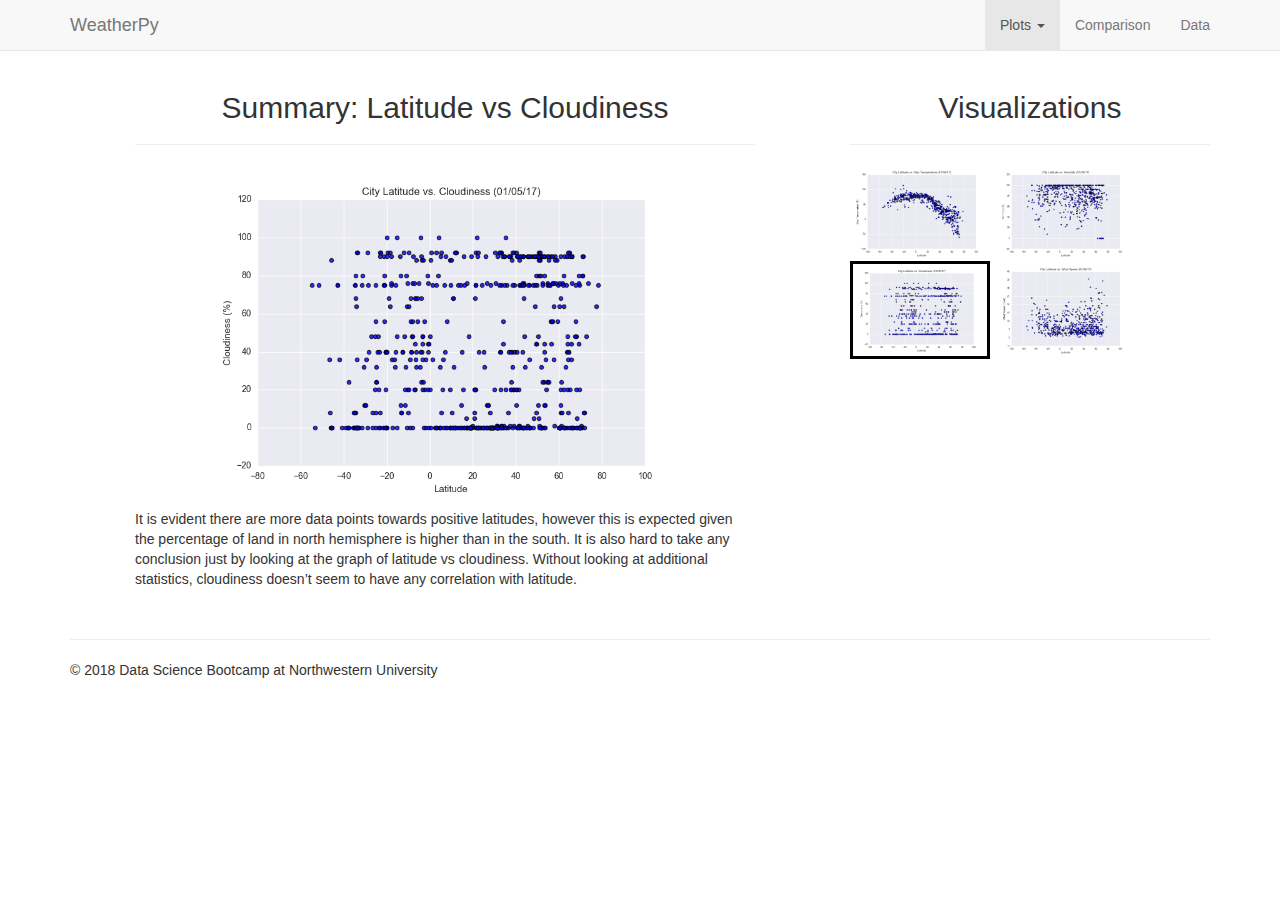
<file: page_lat_clou.html>
<!DOCTYPE html>
<html lang="en">

<head>
  <meta charset="UTF-8">
  <title>WeatherPy</title>
  <link rel="stylesheet" href="css/bootstrap.min.css">
  <link rel="stylesheet" href="css/weatherpy.css">
</head>

<body>

  <nav class="navbar navbar-default navbar-static-top">
    <div class="container">

        <div class="navbar-header">
          <button type="button" class="navbar-toggle collapsed" data-toggle="collapse" data-target="#navbar" aria-expanded="false" aria-controls="navbar">
            <span class="sr-only">Toggle navigation</span>
            <span class="icon-bar"></span>
            <span class="icon-bar"></span>
            <span class="icon-bar"></span>
          </button>
          <a class="navbar-brand" href="index.html">WeatherPy</a>
        </div>

        <div id="navbar" class="navbar-collapse collapse">
          <ul class="nav navbar-nav navbar-right">
            <li class="dropdown active">
              <a href="#" class="dropdown-toggle" data-toggle="dropdown" role="button" aria-haspopup="true" aria-expanded="false">Plots <span class="caret"></span></a>
              <ul class="dropdown-menu">
                <li><a href="page_lat_temp.html">Latitude vs Max Temperature</a></li>
                <li><a href="page_lat_humi.html">Latitude vs Humidity</a></li>
                <li class="active"><a href="page_lat_clou.html">Latitude vs Cloudiness</a></li>
                <li><a href="page_lat_wind.html">Latitude vs Wind Speed</a></li>
              </ul>
            </li>
            <li><a href="page_comparisons.html">Comparison</a></li>
            <li><a href="page_data.html">Data</a></li>
          </ul>
        </div>

    </div>
  </nav>

  <div class="container">

    <div class="row">
      <div class="visual col-md-8 col-sm-12">
        <h2 class="text-center">Summary: Latitude vs Cloudiness</h2>
        <hr>
        <img src="Images/Fig3.png" width=500px class="img-fluid center-block">
        <p>It is evident there are more data points towards positive latitudes, however this is expected given the percentage of land in north hemisphere is higher than in the south. It is also hard to take any conclusion just by looking at the graph of latitude vs cloudiness. Without looking at additional statistics, cloudiness doesn’t seem to have any correlation with latitude.</p>
      </div>
      <div class="col-md-4">
        <h2 class="text-center">Visualizations</h2>
        <hr>
        <a href="page_lat_temp.html"><img src="Images/Fig1.png" width=140px class="img-fluid"></a>
        <a href="page_lat_humi.html"><img src="Images/Fig2.png" width=140px class="img-fluid"></a>
        <a href="page_lat_clou.html"><img src="Images/Fig3.png" width=140px class="img-fluid selection"></a>
        <a href="page_lat_wind.html"><img src="Images/Fig4.png" width=140px class="img-fluid"></a>
      </div>
    </div>
          
    <br>
    <hr>
    
    <footer>
      <p>&copy; 2018 Data Science Bootcamp at Northwestern University</p>
    </footer>
  </div>

  <script src="https://ajax.googleapis.com/ajax/libs/jquery/1.12.4/jquery.min.js"></script>
  <script src="js/bootstrap.min.js"></script>
  
</body>
</html>
</file>
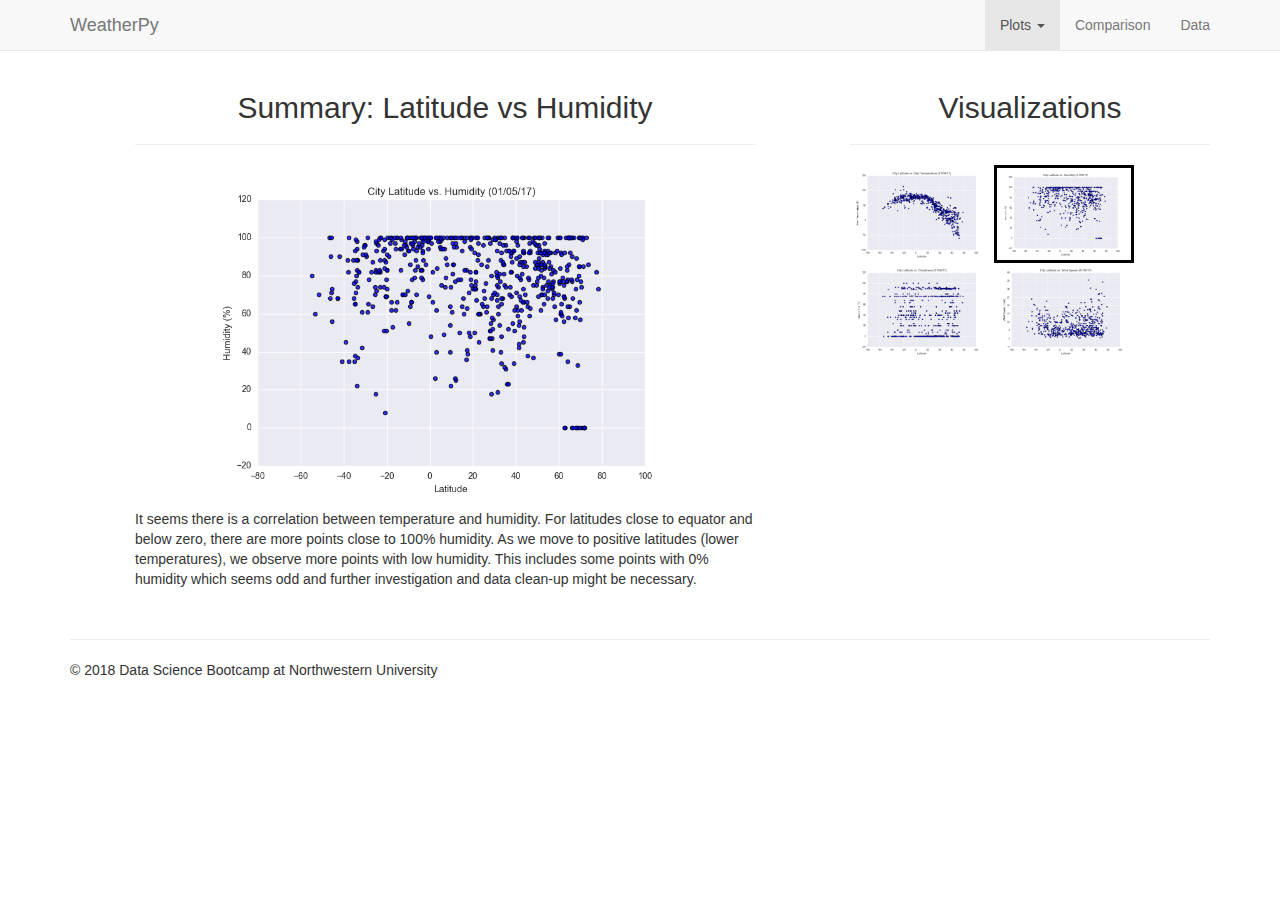
<file: page_lat_humi.html>
<!DOCTYPE html>
<html lang="en">

<head>
  <meta charset="UTF-8">
  <title>WeatherPy</title>
  <link rel="stylesheet" href="css/bootstrap.min.css">
  <link rel="stylesheet" href="css/weatherpy.css">
</head>

<body>

  <nav class="navbar navbar-default navbar-static-top">
    <div class="container">

        <div class="navbar-header">
          <button type="button" class="navbar-toggle collapsed" data-toggle="collapse" data-target="#navbar" aria-expanded="false" aria-controls="navbar">
            <span class="sr-only">Toggle navigation</span>
            <span class="icon-bar"></span>
            <span class="icon-bar"></span>
            <span class="icon-bar"></span>
          </button>
          <a class="navbar-brand" href="index.html">WeatherPy</a>
        </div>

        <div id="navbar" class="navbar-collapse collapse">
          <ul class="nav navbar-nav navbar-right">
            <li class="dropdown active">
              <a href="#" class="dropdown-toggle" data-toggle="dropdown" role="button" aria-haspopup="true" aria-expanded="false">Plots <span class="caret"></span></a>
              <ul class="dropdown-menu">
                <li><a href="page_lat_temp.html">Latitude vs Max Temperature</a></li>
                <li class="active"><a href="page_lat_humi.html">Latitude vs Humidity</a></li>
                <li><a href="page_lat_clou.html">Latitude vs Cloudiness</a></li>
                <li><a href="page_lat_wind.html">Latitude vs Wind Speed</a></li>
              </ul>
            </li>
            <li><a href="page_comparisons.html">Comparison</a></li>
            <li><a href="page_data.html">Data</a></li>
          </ul>
        </div>

    </div>
  </nav>

  <div class="container">

    <div class="row">
      <div class="visual col-md-8 col-sm-12">
        <h2 class="text-center">Summary: Latitude vs Humidity</h2>
        <hr>
        <img src="Images/Fig2.png" width=500px class="img-fluid center-block">
        <p>It seems there is a correlation between temperature and humidity. For latitudes close to equator and below zero, there are more points close to 100% humidity. As we move to positive latitudes (lower temperatures), we observe more points with low humidity. This includes some points with 0% humidity which seems odd and further investigation and data clean-up might be necessary.</p>
      </div>
      <div class="col-md-4">
        <h2 class="text-center">Visualizations</h2>
        <hr>
        <a href="page_lat_temp.html"><img src="Images/Fig1.png" width=140px class="img-fluid"></a>
        <a href="page_lat_humi.html"><img src="Images/Fig2.png" width=140px class="img-fluid selection"></a>
        <a href="page_lat_clou.html"><img src="Images/Fig3.png" width=140px class="img-fluid"></a>
        <a href="page_lat_wind.html"><img src="Images/Fig4.png" width=140px class="img-fluid"></a>
      </div>
    </div>
            
    <br>
    <hr>
      
    <footer>
      <p>&copy; 2018 Data Science Bootcamp at Northwestern University</p>
    </footer>
  </div>

  <script src="https://ajax.googleapis.com/ajax/libs/jquery/1.12.4/jquery.min.js"></script>
  <script src="js/bootstrap.min.js"></script>
  
</body>
</html>
</file>
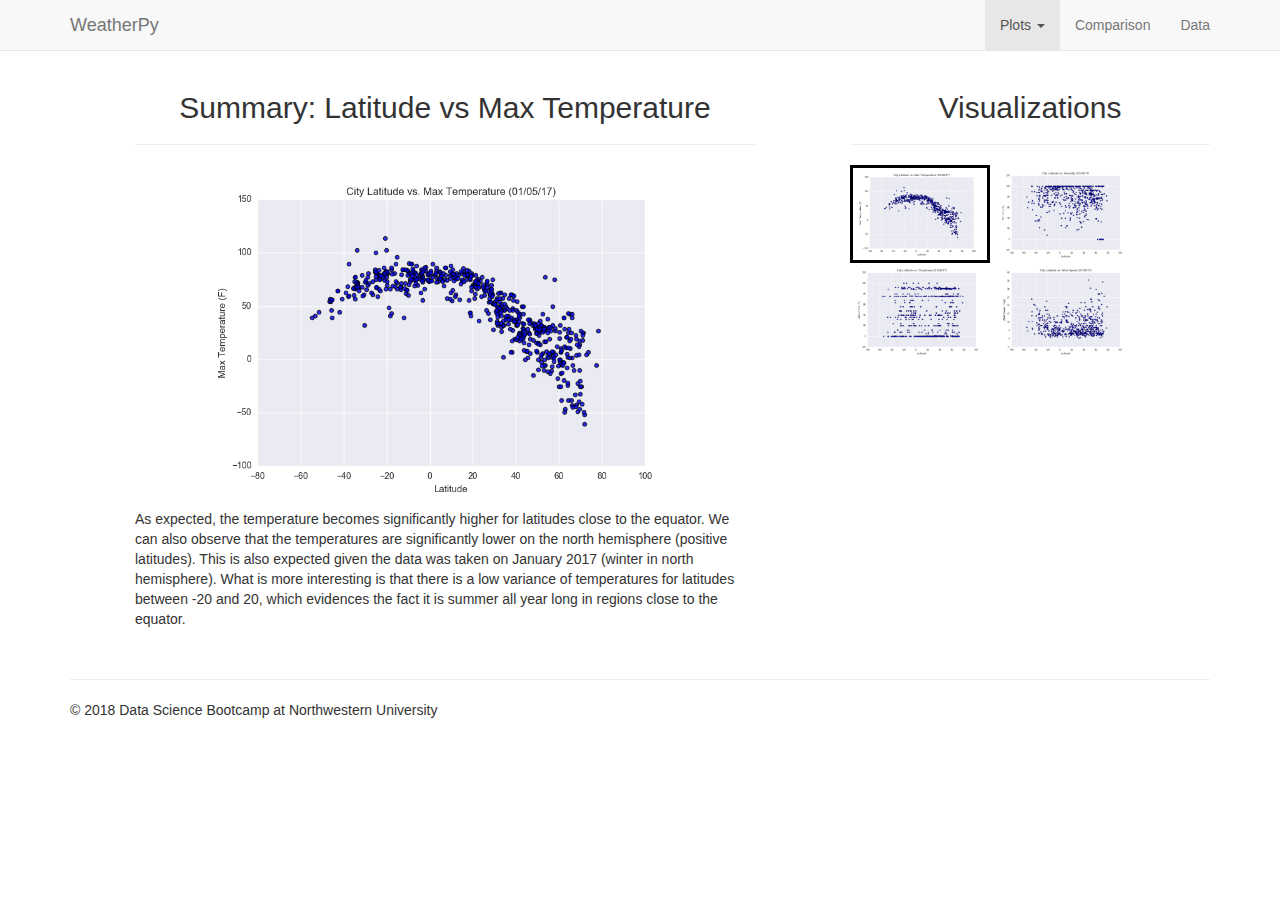
<file: page_lat_temp.html>
<!DOCTYPE html>
<html lang="en">

<head>
  <meta charset="UTF-8">
  <title>WeatherPy</title>
  <link rel="stylesheet" href="css/bootstrap.min.css">
  <link rel="stylesheet" href="css/weatherpy.css">
</head>

<body>

  <nav class="navbar navbar-default navbar-static-top">
    <div class="container">

        <div class="navbar-header">
          <button type="button" class="navbar-toggle collapsed" data-toggle="collapse" data-target="#navbar" aria-expanded="false" aria-controls="navbar">
            <span class="sr-only">Toggle navigation</span>
            <span class="icon-bar"></span>
            <span class="icon-bar"></span>
            <span class="icon-bar"></span>
          </button>
          <a class="navbar-brand" href="index.html">WeatherPy</a>
        </div>

        <div id="navbar" class="navbar-collapse collapse">
          <ul class="nav navbar-nav navbar-right">
            <li class="dropdown active">
              <a href="#" class="dropdown-toggle" data-toggle="dropdown" role="button" aria-haspopup="true" aria-expanded="false">Plots <span class="caret"></span></a>
              <ul class="dropdown-menu">
                <li class="active"><a href="page_lat_temp.html">Latitude vs Max Temperature</a></li>
                <li><a href="page_lat_humi.html">Latitude vs Humidity</a></li>
                <li><a href="page_lat_clou.html">Latitude vs Cloudiness</a></li>
                <li><a href="page_lat_wind.html">Latitude vs Wind Speed</a></li>
              </ul>
            </li>
            <li><a href="page_comparisons.html">Comparison</a></li>
            <li><a href="page_data.html">Data</a></li>
          </ul>
        </div>

    </div>
  </nav>

  <div class="container">

    <div class="row">
      <div class="visual col-md-8 col-sm-12">
        <h2 class="text-center">Summary: Latitude vs Max Temperature</h2>
        <hr>
        <img src="Images/Fig1.png" width=500px class="img-fluid center-block">
        <p>As expected, the temperature becomes significantly higher for latitudes close to the equator. We can also observe that the temperatures are significantly lower on the north hemisphere (positive latitudes). This is also expected given the data was taken on January 2017 (winter in north hemisphere). What is more interesting is that there is a low variance of temperatures for latitudes between -20 and 20, which evidences the fact it is summer all year long in regions close to the equator.</p>
      </div>
      <div class="col-md-4">
        <h2 class="text-center">Visualizations</h2>
        <hr>
        <a href="page_lat_temp.html"><img src="Images/Fig1.png" width=140px class="img-fluid selection"></a>
        <a href="page_lat_humi.html"><img src="Images/Fig2.png" width=140px class="img-fluid"></a>
        <a href="page_lat_clou.html"><img src="Images/Fig3.png" width=140px class="img-fluid"></a>
        <a href="page_lat_wind.html"><img src="Images/Fig4.png" width=140px class="img-fluid"></a>
      </div>
    </div>
        
    <br>
    <hr>
  
    <footer>
      <p>&copy; 2018 Data Science Bootcamp at Northwestern University</p>
    </footer>
  </div>

  <script src="https://ajax.googleapis.com/ajax/libs/jquery/1.12.4/jquery.min.js"></script>
  <script src="js/bootstrap.min.js"></script>
  
</body>
</html>
</file>
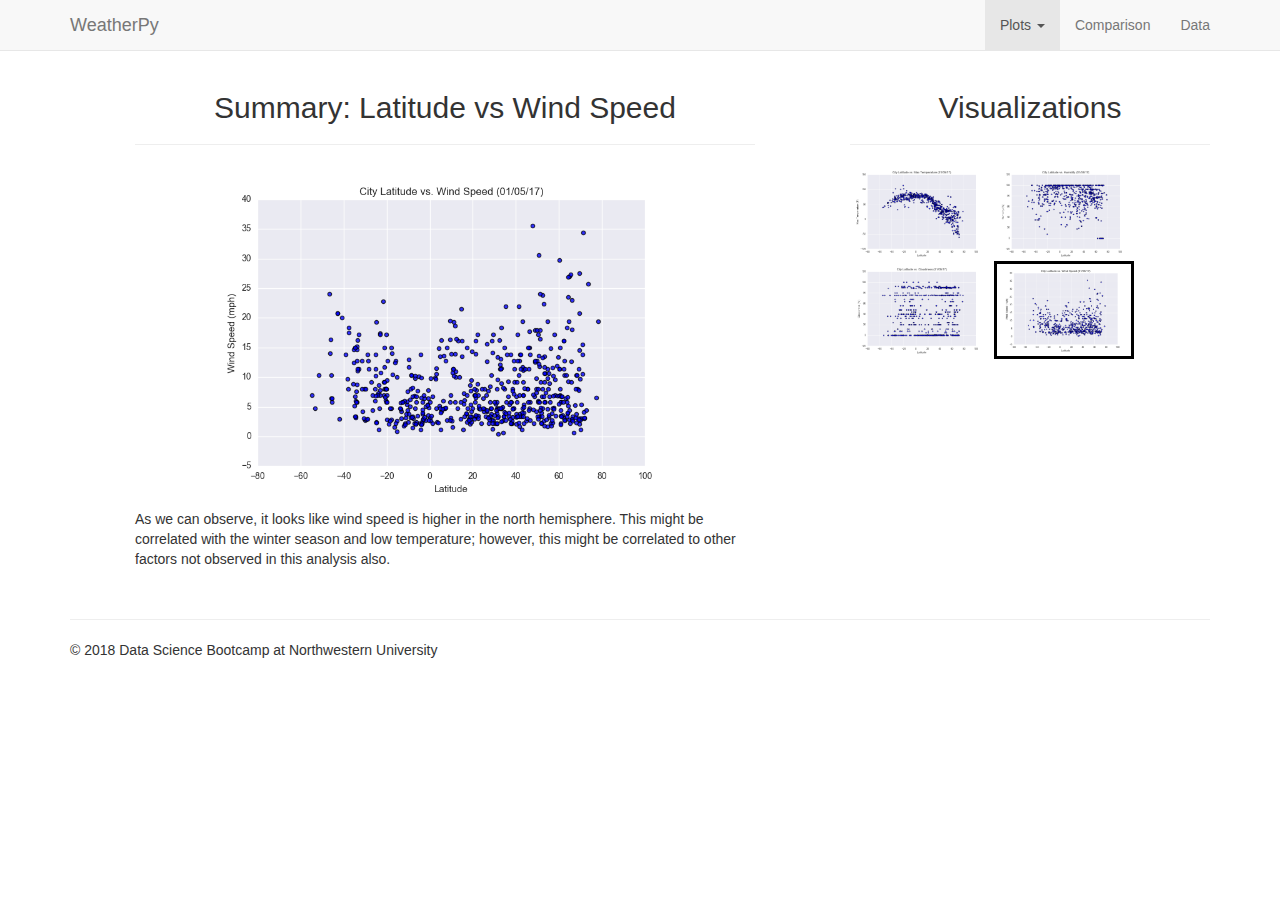
<file: page_lat_wind.html>
<!DOCTYPE html>
<html lang="en">

<head>
  <meta charset="UTF-8">
  <title>WeatherPy</title>
  <link rel="stylesheet" href="css/bootstrap.min.css">
  <link rel="stylesheet" href="css/weatherpy.css">
</head>

<body>

  <nav class="navbar navbar-default navbar-static-top">
    <div class="container">

        <div class="navbar-header">
          <button type="button" class="navbar-toggle collapsed" data-toggle="collapse" data-target="#navbar" aria-expanded="false" aria-controls="navbar">
            <span class="sr-only">Toggle navigation</span>
            <span class="icon-bar"></span>
            <span class="icon-bar"></span>
            <span class="icon-bar"></span>
          </button>
          <a class="navbar-brand" href="index.html">WeatherPy</a>
        </div>

        <div id="navbar" class="navbar-collapse collapse">
          <ul class="nav navbar-nav navbar-right">
            <li class="dropdown active">
              <a href="#" class="dropdown-toggle" data-toggle="dropdown" role="button" aria-haspopup="true" aria-expanded="false">Plots <span class="caret"></span></a>
              <ul class="dropdown-menu">
                <li><a href="page_lat_temp.html">Latitude vs Max Temperature</a></li>
                <li><a href="page_lat_humi.html">Latitude vs Humidity</a></li>
                <li><a href="page_lat_clou.html">Latitude vs Cloudiness</a></li>
                <li class="active"><a href="page_lat_wind.html">Latitude vs Wind Speed</a></li>
              </ul>
            </li>
            <li><a href="page_comparisons.html">Comparison</a></li>
            <li><a href="page_data.html">Data</a></li>
          </ul>
        </div>

    </div>
  </nav>

  <div class="container">

    <div class="row">
      <div class="visual col-md-8 col-sm-12">
        <h2 class="text-center">Summary: Latitude vs Wind Speed</h2>
        <hr>
        <img src="Images/Fig4.png" width=500px class="img-fluid center-block">
        <p>As we can observe, it looks like wind speed is higher in the north hemisphere. This might be correlated with the winter season and low temperature; however, this might be correlated to other factors not observed in this analysis also.</p>
      </div>
      <div class="col-md-4">
        <h2 class="text-center">Visualizations</h2>
        <hr>
        <a href="page_lat_temp.html"><img src="Images/Fig1.png" width=140px class="img-fluid"></a>
        <a href="page_lat_humi.html"><img src="Images/Fig2.png" width=140px class="img-fluid"></a>
        <a href="page_lat_clou.html"><img src="Images/Fig3.png" width=140px class="img-fluid"></a>
        <a href="page_lat_wind.html"><img src="Images/Fig4.png" width=140px class="img-fluid selection"></a>
      </div>
    </div>
              
    <br>
    <hr>
        
    <footer>
      <p>&copy; 2018 Data Science Bootcamp at Northwestern University</p>
    </footer>
  </div>

  <script src="https://ajax.googleapis.com/ajax/libs/jquery/1.12.4/jquery.min.js"></script>
  <script src="js/bootstrap.min.js"></script>
  
</body>
</html>
</file>
<file: css/weatherpy.css>
body {
    font-family: -apple-system,BlinkMacSystemFont,"Segoe UI",Roboto,"Helvetica Neue",Arial,sans-serif,"Apple Color Emoji","Segoe UI Emoji","Segoe UI Symbol","Noto Color Emoji";
}

.visual {
    padding-right: 80px;
    padding-left: 80px;
}

.selection {
    border: 3px solid #000;
    padding: 0;
}
</file>
